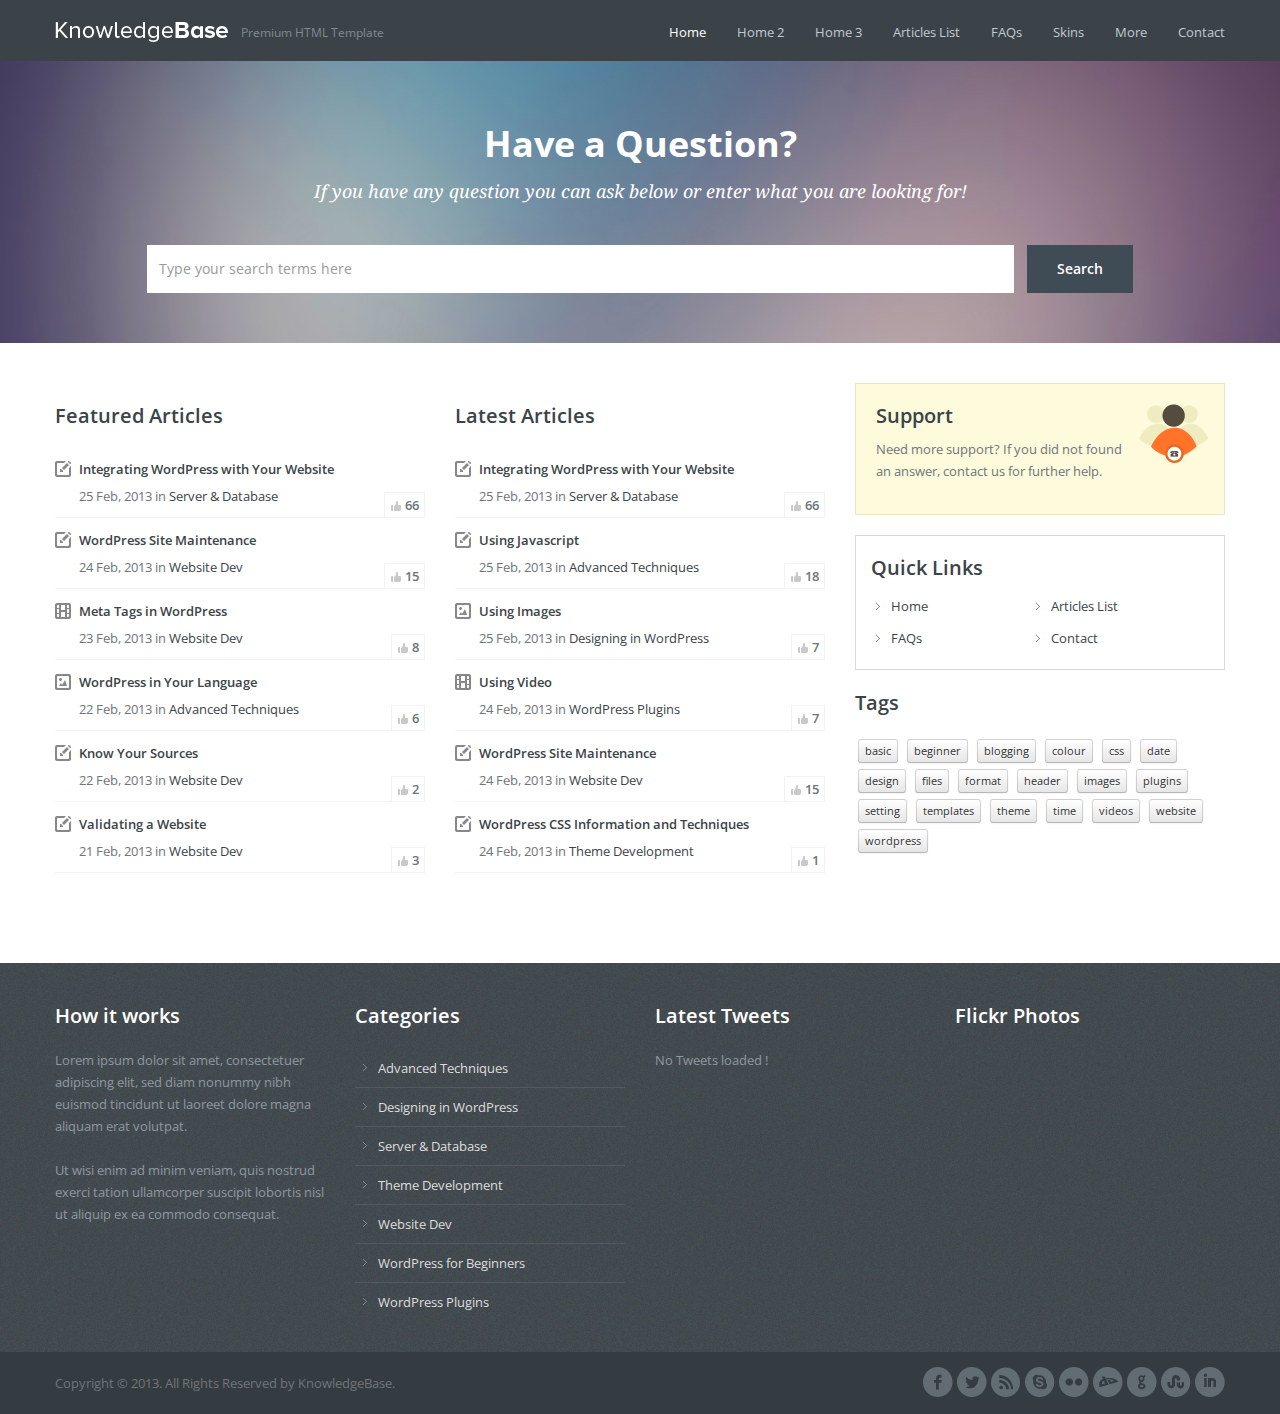
<file: knowledgebase-html/index.html>
﻿<!doctype html>
        <!--[if lt IE 7]> <html class="lt-ie9 lt-ie8 lt-ie7" lang="en-US"> <![endif]-->
        <!--[if IE 7]>    <html class="lt-ie9 lt-ie8" lang="en-US"> <![endif]-->
        <!--[if IE 8]>    <html class="lt-ie9" lang="en-US"> <![endif]-->
        <!--[if gt IE 8]><!--> <html lang="en-US"> <!--<![endif]-->
        <head>
                <!-- META TAGS -->
                <meta charset="UTF-8">
                <meta name="viewport" content="width=device-width, initial-scale=1.0">

                <title>Knowledge Base Template</title>

                <link rel="shortcut icon" href="images\favicon.png">


                <!-- Google Web Fonts-->
                <link href='http://fonts.googleapis.com/css?family=Open+Sans:300italic,400italic,600italic,700italic,800italic,400,300,600,700,800' rel='stylesheet' type='text/css'>
                <link href='http://fonts.googleapis.com/css?family=Montserrat:400,700' rel='stylesheet' type='text/css'>
                <link href='http://fonts.googleapis.com/css?family=Droid+Serif:400,700,400italic,700italic' rel='stylesheet' type='text/css'>

                <!-- Style Sheet-->
                <link rel="stylesheet" href="style.css">
                <link rel='stylesheet' id='bootstrap-css-css' href='css\bootstrap.css?ver=1.0' type='text/css' media='all'>
                <link rel='stylesheet' id='responsive-css-css' href='css\responsive.css?ver=1.0' type='text/css' media='all'>
                <link rel='stylesheet' id='pretty-photo-css-css' href='js\prettyphoto\prettyPhoto.css?ver=3.1.4' type='text/css' media='all'>
                <link rel='stylesheet' id='main-css-css' href='css\main.css?ver=1.0' type='text/css' media='all'>

                <!-- HTML5 shim, for IE6-8 support of HTML5 elements -->
                <!--[if lt IE 9]>
                <script src="js/html5.js"></script>
                <![endif]-->

        </head>

        <body>

                <!-- Start of Header -->
                <div class="header-wrapper">
                        <header>
                                <div class="container">


                                        <div class="logo-container">
                                                <!-- Website Logo -->
                                                <a href="index-1.html" title="Knowledge Base Theme">
                                                        <img src="images\logo.png" alt="Knowledge Base Theme">
                                                </a>
                                                <span class="tag-line">Premium HTML Template</span>
                                        </div>


                                        <!-- Start of Main Navigation -->
                                        <nav class="main-nav">
                                                <div class="menu-top-menu-container">
                                                        <ul id="menu-top-menu" class="clearfix">
                                                                <li class="current-menu-item"><a href="index-1.html">Home</a></li>
                                                                <li><a href="home-categories-description.html">Home 2</a></li>
                                                                <li><a href="home-categories-articles.html">Home 3</a></li>
                                                                <li><a href="articles-list.html">Articles List</a></li>
                                                                <li><a href="faq.html">FAQs</a></li>
                                                                <li><a href="#">Skins</a>
                                                                        <ul class="sub-menu">
                                                                                <li><a href="blue-skin.html">Blue Skin</a></li>
                                                                                <li><a href="green-skin.html">Green Skin</a></li>
                                                                                <li><a href="red-skin.html">Red Skin</a></li>
                                                                                <li><a href="index-1.html">Default Skin</a></li>
                                                                        </ul>
                                                                </li>
                                                                <li><a href="#">More</a>
                                                                        <ul class="sub-menu">
                                                                                <li><a href="full-width.html">Full Width</a></li>
                                                                                <li><a href="elements.html">Elements</a></li>
                                                                                <li><a href="page.html">Sample Page</a></li>
                                                                        </ul>
                                                                </li>
                                                                <li><a href="contact.html">Contact</a></li>
                                                        </ul>
                                                </div>
                                        </nav>
                                        <!-- End of Main Navigation -->

                                </div>
                        </header>
                </div>
                <!-- End of Header -->

                <!-- Start of Search Wrapper -->
                <div class="search-area-wrapper">
                        <div class="search-area container">
                                <h3 class="search-header">Have a Question?</h3>
                                <p class="search-tag-line">If you have any question you can ask below or enter what you are looking for!</p>

                                <form id="search-form" class="search-form clearfix" method="get" action="#" autocomplete="off">
                                        <input class="search-term required" type="text" id="s" name="s" placeholder="Type your search terms here" title="* Please enter a search term!">
                                        <input class="search-btn" type="submit" value="Search">
                                        <div id="search-error-container"></div>
                                </form>
                        </div>
                </div>
                <!-- End of Search Wrapper -->

                <!-- Start of Page Container -->
                <div class="page-container">
                        <div class="container">
                                <div class="row">

                                        <!-- start of page content -->
                                        <div class="span8 page-content">

                                                <!-- Basic Home Page Template -->
                                                <div class="row separator">
                                                        <section class="span4 articles-list">
                                                                <h3>Featured Articles</h3>
                                                                <ul class="articles">
                                                                        <li class="article-entry standard">
                                                                                <h4><a href="single.html">Integrating WordPress with Your Website</a></h4>
                                                                                <span class="article-meta">25 Feb, 2013 in <a href="#" title="View all posts in Server &amp; Database">Server &amp; Database</a></span>
                                                                                <span class="like-count">66</span>
                                                                        </li>
                                                                        <li class="article-entry standard">
                                                                                <h4><a href="single.html">WordPress Site Maintenance</a></h4>
                                                                                <span class="article-meta">24 Feb, 2013 in <a href="#" title="View all posts in Website Dev">Website Dev</a></span>
                                                                                <span class="like-count">15</span>
                                                                        </li>
                                                                        <li class="article-entry video">
                                                                                <h4><a href="single.html">Meta Tags in WordPress</a></h4>
                                                                                <span class="article-meta">23 Feb, 2013 in <a href="#" title="View all posts in Website Dev">Website Dev</a></span>
                                                                                <span class="like-count">8</span>
                                                                        </li>
                                                                        <li class="article-entry image">
                                                                                <h4><a href="single.html">WordPress in Your Language</a></h4>
                                                                                <span class="article-meta">22 Feb, 2013 in <a href="#" title="View all posts in Advanced Techniques">Advanced Techniques</a></span>
                                                                                <span class="like-count">6</span>
                                                                        </li>
                                                                        <li class="article-entry standard">
                                                                                <h4><a href="single.html">Know Your Sources</a></h4>
                                                                                <span class="article-meta">22 Feb, 2013 in <a href="#" title="View all posts in Website Dev">Website Dev</a></span>
                                                                                <span class="like-count">2</span>
                                                                        </li>
                                                                        <li class="article-entry standard">
                                                                                <h4><a href="single.html">Validating a Website</a></h4>
                                                                                <span class="article-meta">21 Feb, 2013 in <a href="#" title="View all posts in Website Dev">Website Dev</a></span>
                                                                                <span class="like-count">3</span>
                                                                        </li>
                                                                </ul>
                                                        </section>


                                                        <section class="span4 articles-list">
                                                                <h3>Latest Articles</h3>
                                                                <ul class="articles">
                                                                        <li class="article-entry standard">
                                                                                <h4><a href="single.html">Integrating WordPress with Your Website</a></h4>
                                                                                <span class="article-meta">25 Feb, 2013 in <a href="#" title="View all posts in Server &amp; Database">Server &amp; Database</a></span>
                                                                                <span class="like-count">66</span>
                                                                        </li>
                                                                        <li class="article-entry standard">
                                                                                <h4><a href="single.html">Using Javascript</a></h4>
                                                                                <span class="article-meta">25 Feb, 2013 in <a href="#" title="View all posts in Advanced Techniques">Advanced Techniques</a></span>
                                                                                <span class="like-count">18</span>
                                                                        </li>
                                                                        <li class="article-entry image">
                                                                                <h4><a href="single.html">Using Images</a></h4>
                                                                                <span class="article-meta">25 Feb, 2013 in <a href="#" title="View all posts in Designing in WordPress">Designing in WordPress</a></span>
                                                                                <span class="like-count">7</span>
                                                                        </li>
                                                                        <li class="article-entry video">
                                                                                <h4><a href="single.html">Using Video</a></h4>
                                                                                <span class="article-meta">24 Feb, 2013 in <a href="#" title="View all posts in WordPress Plugins">WordPress Plugins</a></span>
                                                                                <span class="like-count">7</span>
                                                                        </li>
                                                                        <li class="article-entry standard">
                                                                                <h4><a href="single.html">WordPress Site Maintenance</a></h4>
                                                                                <span class="article-meta">24 Feb, 2013 in <a href="#" title="View all posts in Website Dev">Website Dev</a></span>
                                                                                <span class="like-count">15</span>
                                                                        </li>
                                                                        <li class="article-entry standard">
                                                                                <h4><a href="single.html">WordPress CSS Information and Techniques</a></h4>
                                                                                <span class="article-meta">24 Feb, 2013 in <a href="#" title="View all posts in Theme Development">Theme Development</a></span>
                                                                                <span class="like-count">1</span>
                                                                        </li>
                                                                </ul>
                                                        </section>
                                                </div>
                                        </div>
                                        <!-- end of page content -->


                                        <!-- start of sidebar -->
                                        <aside class="span4 page-sidebar">

                                                <section class="widget">
                                                        <div class="support-widget">
                                                                <h3 class="title">Support</h3>
                                                                <p class="intro">Need more support? If you did not found an answer, contact us for further help.</p>
                                                        </div>
                                                </section>

                                                <section class="widget">
                                                        <div class="quick-links-widget">
                                                                <h3 class="title">Quick Links</h3>
                                                                <ul id="menu-quick-links" class="menu clearfix">
                                                                        <li><a href="index-1.html">Home</a></li>
                                                                        <li><a href="articles-list.html">Articles List</a></li>
                                                                        <li><a href="faq.html">FAQs</a></li>
                                                                        <li><a href="contact.html">Contact</a></li>
                                                                </ul>
                                                        </div>
                                                </section>

                                                <section class="widget">
                                                        <h3 class="title">Tags</h3>
                                                        <div class="tagcloud">
                                                                <a href="#" class="btn btn-mini">basic</a>
                                                                <a href="#" class="btn btn-mini">beginner</a>
                                                                <a href="#" class="btn btn-mini">blogging</a>
                                                                <a href="#" class="btn btn-mini">colour</a>
                                                                <a href="#" class="btn btn-mini">css</a>
                                                                <a href="#" class="btn btn-mini">date</a>
                                                                <a href="#" class="btn btn-mini">design</a>
                                                                <a href="#" class="btn btn-mini">files</a>
                                                                <a href="#" class="btn btn-mini">format</a>
                                                                <a href="#" class="btn btn-mini">header</a>
                                                                <a href="#" class="btn btn-mini">images</a>
                                                                <a href="#" class="btn btn-mini">plugins</a>
                                                                <a href="#" class="btn btn-mini">setting</a>
                                                                <a href="#" class="btn btn-mini">templates</a>
                                                                <a href="#" class="btn btn-mini">theme</a>
                                                                <a href="#" class="btn btn-mini">time</a>
                                                                <a href="#" class="btn btn-mini">videos</a>
                                                                <a href="#" class="btn btn-mini">website</a>
                                                                <a href="#" class="btn btn-mini">wordpress</a>
                                                        </div>
                                                </section>

                                        </aside>
                                        <!-- end of sidebar -->
                                </div>
                        </div>
                </div>
                <!-- End of Page Container -->

                <!-- Start of Footer -->
                <footer id="footer-wrapper">
                        <div id="footer" class="container">
                                <div class="row">

                                        <div class="span3">
                                                <section class="widget">
                                                        <h3 class="title">How it works</h3>
                                                        <div class="textwidget">
                                                                <p>Lorem ipsum dolor sit amet, consectetuer adipiscing elit, sed diam nonummy nibh euismod tincidunt ut laoreet dolore magna aliquam erat volutpat. </p>
                                                                <p>Ut wisi enim ad minim veniam, quis nostrud exerci tation ullamcorper suscipit lobortis nisl ut aliquip ex ea commodo consequat. </p>
                                                        </div>
                                                </section>
                                        </div>

                                        <div class="span3">
                                                <section class="widget"><h3 class="title">Categories</h3>
                                                        <ul>
                                                                <li><a href="#" title="Lorem ipsum dolor sit amet,">Advanced Techniques</a> </li>
                                                                <li><a href="#" title="Lorem ipsum dolor sit amet,">Designing in WordPress</a></li>
                                                                <li><a href="#" title="Lorem ipsum dolor sit amet,">Server &amp; Database</a></li>
                                                                <li><a href="#" title="Lorem ipsum dolor sit amet, ">Theme Development</a></li>
                                                                <li><a href="#" title="Lorem ipsum dolor sit amet,">Website Dev</a></li>
                                                                <li><a href="#" title="Lorem ipsum dolor sit amet,">WordPress for Beginners</a></li>
                                                                <li><a href="#" title="Lorem ipsum dolor sit amet, ">WordPress Plugins</a></li>
                                                        </ul>
                                                </section>
                                        </div>

                                        <div class="span3">
                                                <section class="widget">
                                                        <h3 class="title">Latest Tweets</h3>
                                                        <div id="twitter_update_list">
                                                                <ul>
                                                                        <li>No Tweets loaded !</li>
                                                                </ul>
                                                        </div>
                                                        <script src="http://twitterjs.googlecode.com/svn/trunk/src/twitter.min.js" type="text/javascript"></script>
                                                        <script type="text/javascript">
                                                                getTwitters("twitter_update_list", {
                                                                        id: "960development",
                                                                        count: 3,
                                                                        enableLinks: true,
                                                                        ignoreReplies: true,
                                                                        clearContents: true,
                                                                        template: "%text% <span>%time%</span>"
                                                                });
                                                        </script>
                                                </section>
                                        </div>

                                        <div class="span3">
                                                <section class="widget">
                                                        <h3 class="title">Flickr Photos</h3>
                                                        <div class="flickr-photos" id="basicuse">
                                                        </div>
                                                </section>
                                        </div>

                                </div>
                        </div>
                        <!-- end of #footer -->

                        <!-- Footer Bottom -->
                        <div id="footer-bottom-wrapper">
                                <div id="footer-bottom" class="container">
                                        <div class="row">
                                                <div class="span6">
                                                        <p class="copyright">
                                                                Copyright © 2013. All Rights Reserved by KnowledgeBase.
                                                        </p>
                                                </div>
                                                <div class="span6">
                                                        <!-- Social Navigation -->
                                                        <ul class="social-nav clearfix">
                                                                <li class="linkedin"><a target="_blank" href="#"></a></li>
                                                                <li class="stumble"><a target="_blank" href="#"></a></li>
                                                                <li class="google"><a target="_blank" href="#"></a></li>
                                                                <li class="deviantart"><a target="_blank" href="#"></a></li>
                                                                <li class="flickr"><a target="_blank" href="#"></a></li>
                                                                <li class="skype"><a target="_blank" href="skype:#?call"></a></li>
                                                                <li class="rss"><a target="_blank" href="#"></a></li>
                                                                <li class="twitter"><a target="_blank" href="#"></a></li>
                                                                <li class="facebook"><a target="_blank" href="#"></a></li>
                                                        </ul>
                                                </div>
                                        </div>
                                </div>
                        </div>
                        <!-- End of Footer Bottom -->

                </footer>
                <!-- End of Footer -->

                <a href="#top" id="scroll-top"></a>

                <!-- script -->
                <script type='text/javascript' src='js\jquery-1.8.3.min.js'></script>
                <script type='text/javascript' src='js\jquery.easing.1.3.js'></script>
                <script type='text/javascript' src='js\prettyphoto\jquery.prettyPhoto.js'></script>
                <script type='text/javascript' src='js\jflickrfeed.js'></script>
				<script type='text/javascript' src='js\jquery.liveSearch.js'></script>
                <script type='text/javascript' src='js\jquery.form.js'></script>
                <script type='text/javascript' src='js\jquery.validate.min.js'></script>
                <script type='text/javascript' src="js\jquery-twitterFetcher.js"></script>
                <script type='text/javascript' src='js\custom.js'></script>

        </body>
</html>
</file>
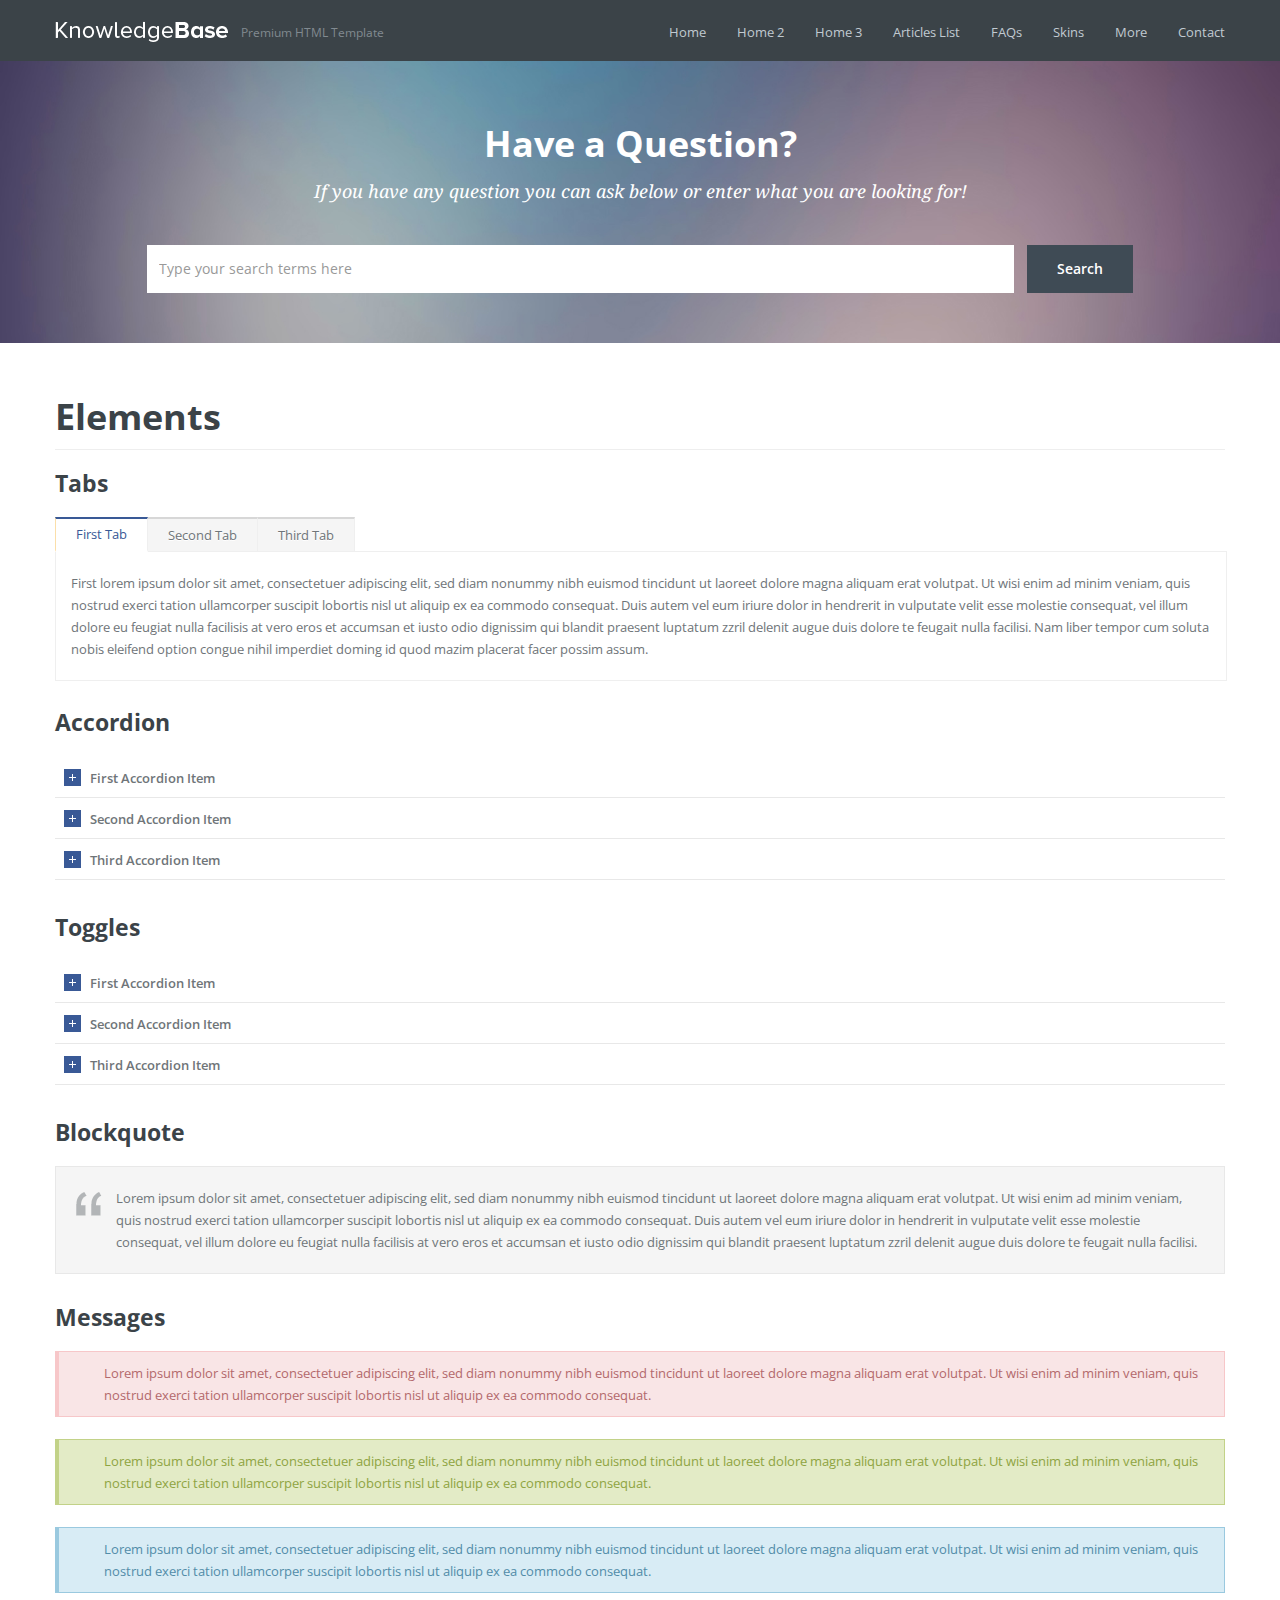
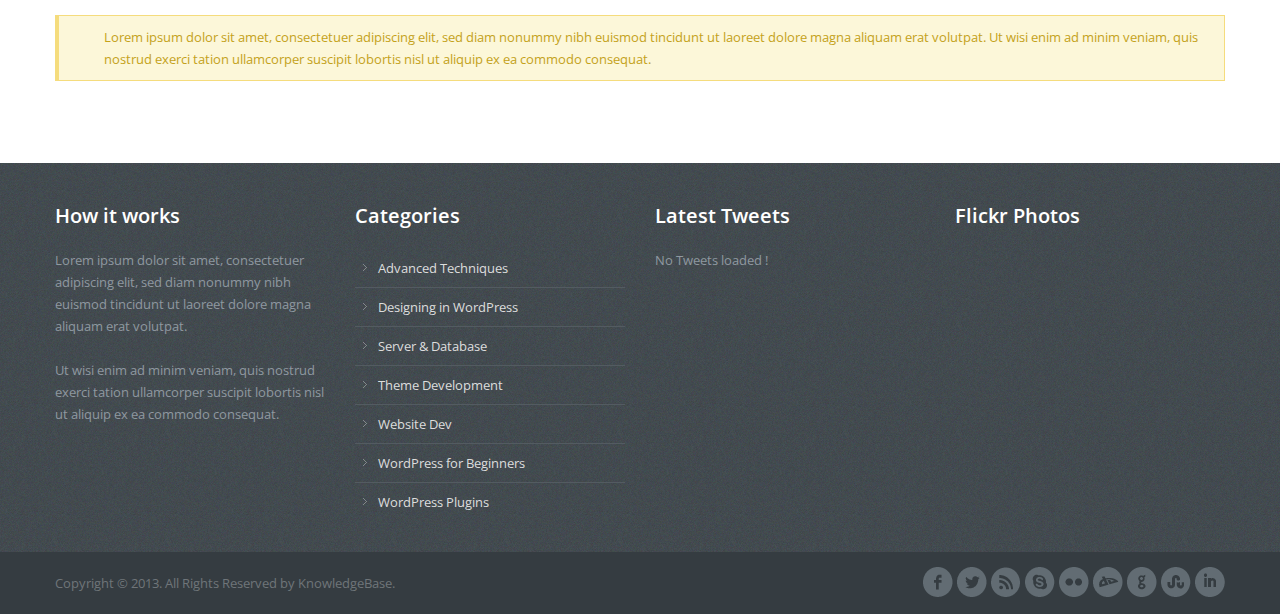
<file: knowledgebase-html/elements.html>
﻿<!doctype html>
        <!--[if lt IE 7]> <html class="lt-ie9 lt-ie8 lt-ie7" lang="en-US"> <![endif]-->
        <!--[if IE 7]>    <html class="lt-ie9 lt-ie8" lang="en-US"> <![endif]-->
        <!--[if IE 8]>    <html class="lt-ie9" lang="en-US"> <![endif]-->
        <!--[if gt IE 8]><!--> <html lang="en-US"> <!--<![endif]-->
        <head>
                <!-- META TAGS -->
                <meta charset="UTF-8">
                <meta name="viewport" content="width=device-width, initial-scale=1.0">

                <title>Knowledge Base Template</title>

                <link rel="shortcut icon" href="images\favicon.png">


                <!-- Google Web Fonts-->
                <link href='http://fonts.googleapis.com/css?family=Open+Sans:300italic,400italic,600italic,700italic,800italic,400,300,600,700,800' rel='stylesheet' type='text/css'>
                <link href='http://fonts.googleapis.com/css?family=Montserrat:400,700' rel='stylesheet' type='text/css'>
                <link href='http://fonts.googleapis.com/css?family=Droid+Serif:400,700,400italic,700italic' rel='stylesheet' type='text/css'>

                <!-- Style Sheet-->
                <link rel="stylesheet" href="style.css">
                <link rel='stylesheet' id='bootstrap-css-css' href='css\bootstrap.css?ver=1.0' type='text/css' media='all'>
                <link rel='stylesheet' id='responsive-css-css' href='css\responsive.css?ver=1.0' type='text/css' media='all'>
                <link rel='stylesheet' id='pretty-photo-css-css' href='js\prettyphoto\prettyPhoto.css?ver=3.1.4' type='text/css' media='all'>
                <link rel='stylesheet' id='main-css-css' href='css\main.css?ver=1.0' type='text/css' media='all'>


                <!-- HTML5 shim, for IE6-8 support of HTML5 elements -->
                <!--[if lt IE 9]>
                <script src="js/html5.js"></script>
                <![endif]-->

        </head>

        <body>

                <!-- Start of Header -->
                <div class="header-wrapper">
                        <header>
                                <div class="container">


                                        <div class="logo-container">
                                                <!-- Website Logo -->
                                                <a href="index-1.html" title="Knowledge Base Theme">
                                                        <img src="images\logo.png" alt="Knowledge Base Theme">
                                                </a>
                                                <span class="tag-line">Premium HTML Template</span>
                                        </div>


                                        <!-- Start of Main Navigation -->
                                        <nav class="main-nav">
                                                <div class="menu-top-menu-container">
                                                        <ul id="menu-top-menu" class="clearfix">
                                                                <li><a href="index-1.html">Home</a></li>
                                                                <li><a href="home-categories-description.html">Home 2</a></li>
                                                                <li><a href="home-categories-articles.html">Home 3</a></li>
                                                                <li><a href="articles-list.html">Articles List</a></li>
                                                                <li><a href="faq.html">FAQs</a></li>
                                                                <li><a href="#">Skins</a>
                                                                        <ul class="sub-menu">
                                                                                <li><a href="blue-skin.html">Blue Skin</a></li>
                                                                                <li><a href="green-skin.html">Green Skin</a></li>
                                                                                <li><a href="red-skin.html">Red Skin</a></li>
                                                                                <li><a href="index-1.html">Default Skin</a></li>
                                                                        </ul>
                                                                </li>
                                                                <li><a href="#">More</a>
                                                                        <ul class="sub-menu">
                                                                                <li><a href="full-width.html">Full Width</a></li>
                                                                                <li class="current-menu-item"><a href="elements.html">Elements</a></li>
                                                                                <li><a href="page.html">Sample Page</a></li>
                                                                        </ul>
                                                                </li>
                                                                <li><a href="contact.html">Contact</a></li>
                                                        </ul>
                                                </div>
                                        </nav>
                                        <!-- End of Main Navigation -->

                                </div>
                        </header>
                </div>
                <!-- End of Header -->

                <!-- Start of Search Wrapper -->
                <div class="search-area-wrapper">
                        <div class="search-area container">
                                <h3 class="search-header">Have a Question?</h3>
                                <p class="search-tag-line">If you have any question you can ask below or enter what you are looking for!</p>

                                <form id="search-form" class="search-form clearfix" method="get" action="#" autocomplete="off">
                                        <input class="search-term required" type="text" id="s" name="s" placeholder="Type your search terms here" title="* Please enter a search term!">
                                        <input class="search-btn" type="submit" value="Search">
                                        <div id="search-error-container"></div>
                                </form>
                        </div>
                </div>
                <!-- End of Search Wrapper -->

                <!-- Start of Page Container -->
                <div class="page-container">
                        <div class="container">
                                <div class="row">

                                        <!-- start of page content -->
                                        <div class="span12 page-content">

                                                <article class="type-page hentry clearfix">

                                                        <h1 class="post-title"><a href="#">Elements</a></h1>

                                                        <hr>

                                                        <h3>Tabs</h3>

                                                        <ul class="tabs-nav">
                                                                <li class="active" style=""><a href="#">First Tab</a></li>
                                                                <li><a href="#">Second Tab</a></li>
                                                                <li><a href="#">Third Tab</a></li>
                                                        </ul>

                                                        <div class="tabs-container">
                                                                <div class="tab-content">First lorem ipsum dolor sit amet, consectetuer adipiscing elit, sed diam nonummy nibh euismod tincidunt ut laoreet dolore magna aliquam erat volutpat. Ut wisi enim ad minim veniam, quis nostrud exerci tation ullamcorper suscipit lobortis nisl ut aliquip ex ea commodo consequat. Duis autem vel eum iriure dolor in hendrerit in vulputate velit esse molestie consequat, vel illum dolore eu feugiat nulla facilisis at vero eros et accumsan et iusto odio dignissim qui blandit praesent luptatum zzril delenit augue duis dolore te feugait nulla facilisi. Nam liber tempor cum soluta nobis eleifend option congue nihil imperdiet doming id quod mazim placerat facer possim assum.</div>
                                                                <div class="tab-content">Second lorem ipsum dolor sit amet, consectetuer adipiscing elit, sed diam nonummy nibh euismod tincidunt ut laoreet dolore magna aliquam erat volutpat. Ut wisi enim ad minim veniam, quis nostrud exerci tation ullamcorper suscipit lobortis nisl ut aliquip ex ea commodo consequat. Duis autem vel eum iriure dolor in hendrerit in vulputate velit esse molestie consequat, vel illum dolore eu feugiat nulla facilisis at vero eros et accumsan et iusto odio dignissim qui blandit praesent luptatum zzril delenit augue duis dolore te feugait nulla facilisi. Nam liber tempor cum soluta nobis eleifend option congue nihil imperdiet doming id quod mazim placerat facer possim assum.</div>
                                                                <div class="tab-content">Third lorem ipsum dolor sit amet, consectetuer adipiscing elit, sed diam nonummy nibh euismod tincidunt ut laoreet dolore magna aliquam erat volutpat. Ut wisi enim ad minim veniam, quis nostrud exerci tation ullamcorper suscipit lobortis nisl ut aliquip ex ea commodo consequat. Duis autem vel eum iriure dolor in hendrerit in vulputate velit esse molestie consequat, vel illum dolore eu feugiat nulla facilisis at vero eros et accumsan et iusto odio dignissim qui blandit praesent luptatum zzril delenit augue duis dolore te feugait nulla facilisi. Nam liber tempor cum soluta nobis eleifend option congue nihil imperdiet doming id quod mazim placerat facer possim assum.</div>
                                                        </div>

                                                        <h3>Accordion</h3>
                                                        <dl class="accordion clearfix">
                                                                <dt><span></span>First Accordion Item</dt>
                                                                <dd>Although starting a prototype on a is sometimes easi problem-solve. When you need to ideate website prototype on a is sometimes easier, it’s not the best When you or to storyboard context Although starting a prototype on a is sometimes easi problem- solve. When you need to ideate website …</dd>

                                                                <dt><span></span>Second Accordion Item</dt>
                                                                <dd>Although starting a prototype on a is sometimes easi problem-solve. When you need to ideate website prototype on a is sometimes easier, it’s not the best When you or to storyboard context Although starting a prototype on a is sometimes easi problem- solve. When you need to ideate website …</dd>

                                                                <dt><span></span>Third Accordion Item</dt>
                                                                <dd>Although starting a prototype on a is sometimes easi problem-solve. When you need to ideate website prototype on a is sometimes easier, it’s not the best When you or to storyboard context Although starting a prototype on a is sometimes easi problem- solve. When you need to ideate website …</dd>
                                                        </dl>

                                                        <h3>Toggles</h3>
                                                        <dl class="toggle clearfix">
                                                                <dt><span></span>First Accordion Item</dt>
                                                                <dd>Although starting a prototype on a is sometimes easi problem-solve. When you need to ideate website prototype on a is sometimes easier, it’s not the best When you or to storyboard context Although starting a prototype on a is sometimes easi problem- solve. When you need to ideate website …</dd>

                                                                <dt><span></span>Second Accordion Item</dt>
                                                                <dd>Although starting a prototype on a is sometimes easi problem-solve. When you need to ideate website prototype on a is sometimes easier, it’s not the best When you or to storyboard context Although starting a prototype on a is sometimes easi problem- solve. When you need to ideate website …</dd>

                                                                <dt><span></span>Third Accordion Item</dt>
                                                                <dd>Although starting a prototype on a is sometimes easi problem-solve. When you need to ideate website prototype on a is sometimes easier, it’s not the best When you or to storyboard context Although starting a prototype on a is sometimes easi problem- solve. When you need to ideate website …</dd>
                                                        </dl>

                                                        <h3>Blockquote</h3>
                                                        <blockquote>
                                                                <p>Lorem ipsum dolor sit amet, consectetuer adipiscing elit, sed diam nonummy nibh euismod tincidunt ut laoreet dolore magna aliquam erat volutpat. Ut wisi enim ad minim veniam, quis nostrud exerci tation ullamcorper suscipit lobortis nisl ut aliquip ex ea commodo consequat. Duis autem vel eum iriure dolor in hendrerit in vulputate velit esse molestie consequat, vel illum dolore eu feugiat nulla facilisis at vero eros et accumsan et iusto odio dignissim qui blandit praesent luptatum zzril delenit augue duis dolore te feugait nulla facilisi.</p>
                                                        </blockquote>

                                                        <h3>Messages</h3>

                                                        <p class="error">Lorem ipsum dolor sit amet, consectetuer adipiscing elit, sed diam nonummy nibh euismod tincidunt ut laoreet dolore magna aliquam erat volutpat. Ut wisi enim ad minim veniam, quis nostrud exerci tation ullamcorper suscipit lobortis nisl ut aliquip ex ea commodo consequat.</p>

                                                        <p class="success">Lorem ipsum dolor sit amet, consectetuer adipiscing elit, sed diam nonummy nibh euismod tincidunt ut laoreet dolore magna aliquam erat volutpat. Ut wisi enim ad minim veniam, quis nostrud exerci tation ullamcorper suscipit lobortis nisl ut aliquip ex ea commodo consequat.</p>

                                                        <p class="info">Lorem ipsum dolor sit amet, consectetuer adipiscing elit, sed diam nonummy nibh euismod tincidunt ut laoreet dolore magna aliquam erat volutpat. Ut wisi enim ad minim veniam, quis nostrud exerci tation ullamcorper suscipit lobortis nisl ut aliquip ex ea commodo consequat.</p>

                                                        <p class="notice">Lorem ipsum dolor sit amet, consectetuer adipiscing elit, sed diam nonummy nibh euismod tincidunt ut laoreet dolore magna aliquam erat volutpat. Ut wisi enim ad minim veniam, quis nostrud exerci tation ullamcorper suscipit lobortis nisl ut aliquip ex ea commodo consequat.</p>


                                                </article>
                                        </div>
                                        <!-- end of page content -->

                                </div>
                        </div>
                </div>
                <!-- End of Page Container -->

                <!-- Start of Footer -->
                <footer id="footer-wrapper">
                        <div id="footer" class="container">
                                <div class="row">

                                        <div class="span3">
                                                <section class="widget">
                                                        <h3 class="title">How it works</h3>
                                                        <div class="textwidget">
                                                                <p>Lorem ipsum dolor sit amet, consectetuer adipiscing elit, sed diam nonummy nibh euismod tincidunt ut laoreet dolore magna aliquam erat volutpat. </p>
                                                                <p>Ut wisi enim ad minim veniam, quis nostrud exerci tation ullamcorper suscipit lobortis nisl ut aliquip ex ea commodo consequat. </p>
                                                        </div>
                                                </section>
                                        </div>

                                        <div class="span3">
                                                <section class="widget"><h3 class="title">Categories</h3>
                                                        <ul>
                                                                <li><a href="#" title="Lorem ipsum dolor sit amet,">Advanced Techniques</a> </li>
                                                                <li><a href="#" title="Lorem ipsum dolor sit amet,">Designing in WordPress</a></li>
                                                                <li><a href="#" title="Lorem ipsum dolor sit amet,">Server &amp; Database</a></li>
                                                                <li><a href="#" title="Lorem ipsum dolor sit amet, ">Theme Development</a></li>
                                                                <li><a href="#" title="Lorem ipsum dolor sit amet,">Website Dev</a></li>
                                                                <li><a href="#" title="Lorem ipsum dolor sit amet,">WordPress for Beginners</a></li>
                                                                <li><a href="#" title="Lorem ipsum dolor sit amet, ">WordPress Plugins</a></li>
                                                        </ul>
                                                </section>
                                        </div>

                                        <div class="span3">
                                                <section class="widget">
                                                        <h3 class="title">Latest Tweets</h3>
                                                        <div id="twitter_update_list">
                                                                <ul>
                                                                        <li>No Tweets loaded !</li>
                                                                </ul>
                                                        </div>
                                                        <script src="http://twitterjs.googlecode.com/svn/trunk/src/twitter.min.js" type="text/javascript"></script>
                                                        <script type="text/javascript">
                                                                getTwitters("twitter_update_list", {
                                                                        id: "960development",
                                                                        count: 3,
                                                                        enableLinks: true,
                                                                        ignoreReplies: true,
                                                                        clearContents: true,
                                                                        template: "%text% <span>%time%</span>"
                                                                });
                                                        </script>
                                                </section>
                                        </div>

                                        <div class="span3">
                                                <section class="widget">
                                                        <h3 class="title">Flickr Photos</h3>
                                                        <div class="flickr-photos" id="basicuse">
                                                        </div>
                                                </section>
                                        </div>

                                </div>
                        </div>
                        <!-- end of #footer -->

                        <!-- Footer Bottom -->
                        <div id="footer-bottom-wrapper">
                                <div id="footer-bottom" class="container">
                                        <div class="row">
                                                <div class="span6">
                                                        <p class="copyright">
                                                                Copyright © 2013. All Rights Reserved by KnowledgeBase.
                                                        </p>
                                                </div>
                                                <div class="span6">
                                                        <!-- Social Navigation -->
                                                        <ul class="social-nav clearfix">
                                                                <li class="linkedin"><a target="_blank" href="#"></a></li>
                                                                <li class="stumble"><a target="_blank" href="#"></a></li>
                                                                <li class="google"><a target="_blank" href="#"></a></li>
                                                                <li class="deviantart"><a target="_blank" href="#"></a></li>
                                                                <li class="flickr"><a target="_blank" href="#"></a></li>
                                                                <li class="skype"><a target="_blank" href="skype:#?call"></a></li>
                                                                <li class="rss"><a target="_blank" href="#"></a></li>
                                                                <li class="twitter"><a target="_blank" href="#"></a></li>
                                                                <li class="facebook"><a target="_blank" href="#"></a></li>
                                                        </ul>
                                                </div>
                                        </div>
                                </div>
                        </div>
                        <!-- End of Footer Bottom -->

                </footer>
                <!-- End of Footer -->

                <a href="#top" id="scroll-top"></a>

                <!-- script -->
                <script type='text/javascript' src='js\jquery-1.8.3.min.js'></script>
                <script type='text/javascript' src='js\jquery.easing.1.3.js'></script>
                <script type='text/javascript' src='js\prettyphoto\jquery.prettyPhoto.js'></script>
                <script type='text/javascript' src='js\jflickrfeed.js'></script>
                <script type='text/javascript' src='js\jquery.liveSearch.js'></script>
                <script type='text/javascript' src='js\jquery.form.js'></script>
                <script type='text/javascript' src='js\jquery.validate.min.js'></script>
                <script type='text/javascript' src="js\jquery-twitterFetcher.js"></script>
                <script type='text/javascript' src='js\custom.js'></script>

        </body>
</html>
</file>
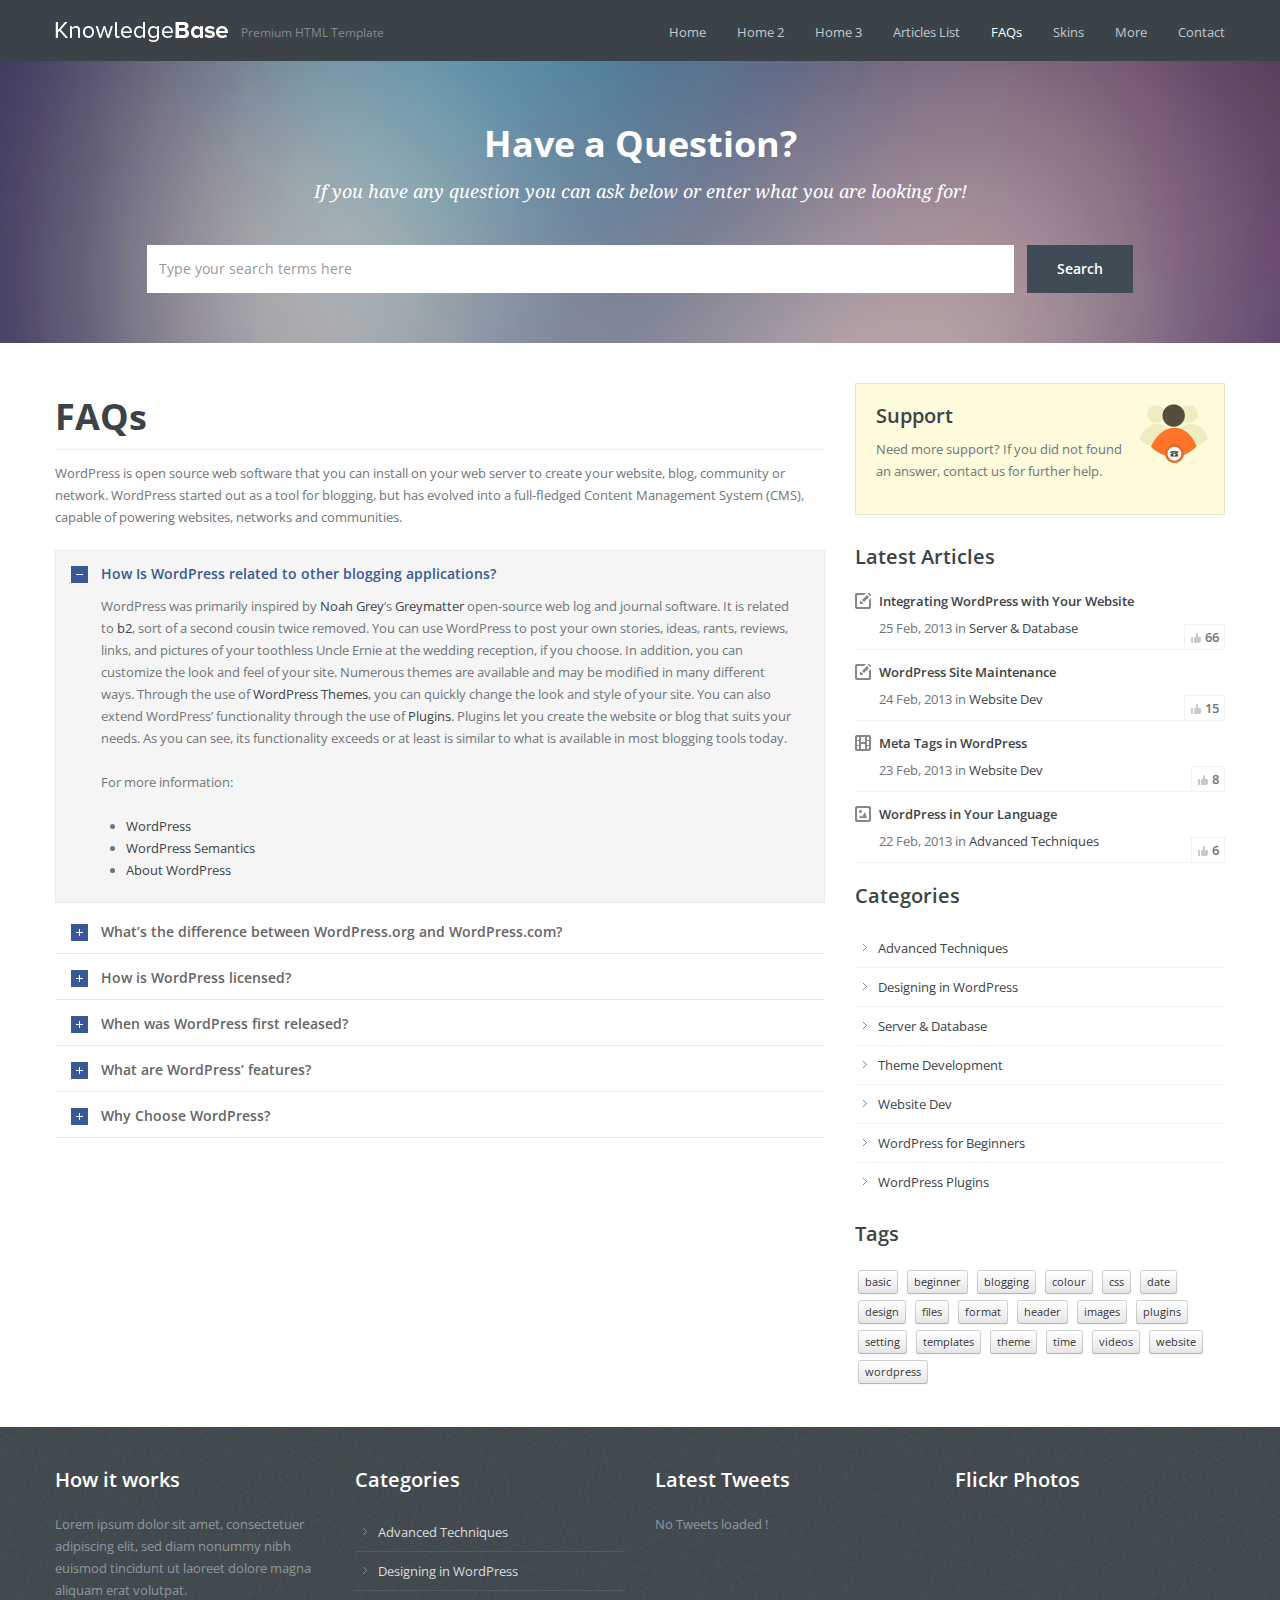
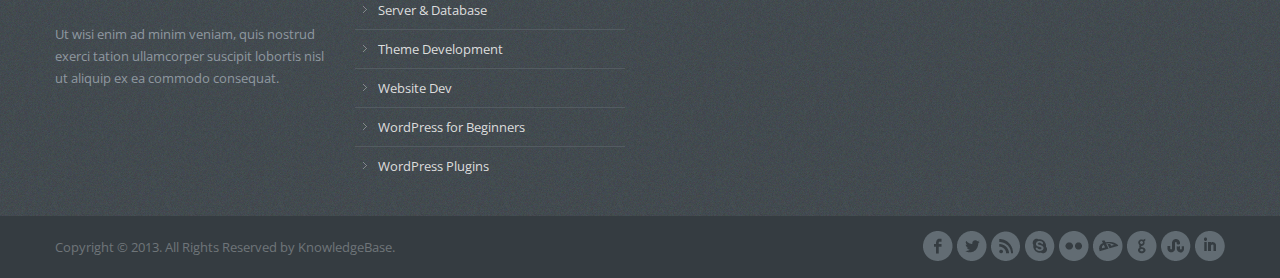
<file: knowledgebase-html/faq.html>
﻿<!doctype html>
        <!--[if lt IE 7]> <html class="lt-ie9 lt-ie8 lt-ie7" lang="en-US"> <![endif]-->
        <!--[if IE 7]>    <html class="lt-ie9 lt-ie8" lang="en-US"> <![endif]-->
        <!--[if IE 8]>    <html class="lt-ie9" lang="en-US"> <![endif]-->
        <!--[if gt IE 8]><!--> <html lang="en-US"> <!--<![endif]-->
        <head>
                <!-- META TAGS -->
                <meta charset="UTF-8">
                <meta name="viewport" content="width=device-width, initial-scale=1.0">

                <title>Knowledge Base Template</title>

                <link rel="shortcut icon" href="images\favicon.png">


                <!-- Google Web Fonts-->
                <link href='http://fonts.googleapis.com/css?family=Open+Sans:300italic,400italic,600italic,700italic,800italic,400,300,600,700,800' rel='stylesheet' type='text/css'>
                <link href='http://fonts.googleapis.com/css?family=Montserrat:400,700' rel='stylesheet' type='text/css'>
                <link href='http://fonts.googleapis.com/css?family=Droid+Serif:400,700,400italic,700italic' rel='stylesheet' type='text/css'>

                <!-- Style Sheet-->
                <link rel="stylesheet" href="style.css">
                <link rel='stylesheet' id='bootstrap-css-css' href='css\bootstrap.css?ver=1.0' type='text/css' media='all'>
                <link rel='stylesheet' id='responsive-css-css' href='css\responsive.css?ver=1.0' type='text/css' media='all'>
                <link rel='stylesheet' id='pretty-photo-css-css' href='js\prettyphoto\prettyPhoto.css?ver=3.1.4' type='text/css' media='all'>
                <link rel='stylesheet' id='main-css-css' href='css\main.css?ver=1.0' type='text/css' media='all'>


                <!-- HTML5 shim, for IE6-8 support of HTML5 elements -->
                <!--[if lt IE 9]>
                <script src="js/html5.js"></script>
                <![endif]-->

        </head>

        <body>

                <!-- Start of Header -->
                <div class="header-wrapper">
                        <header>
                                <div class="container">


                                        <div class="logo-container">
                                                <!-- Website Logo -->
                                                <a href="index-1.html" title="Knowledge Base Theme">
                                                        <img src="images\logo.png" alt="Knowledge Base Theme">
                                                </a>
                                                <span class="tag-line">Premium HTML Template</span>
                                        </div>


                                        <!-- Start of Main Navigation -->
                                        <nav class="main-nav">
                                                <div class="menu-top-menu-container">
                                                        <ul id="menu-top-menu" class="clearfix">
                                                                <li><a href="index-1.html">Home</a></li>
                                                                <li><a href="home-categories-description.html">Home 2</a></li>
                                                                <li><a href="home-categories-articles.html">Home 3</a></li>
                                                                <li><a href="articles-list.html">Articles List</a></li>
                                                                <li class="current-menu-item"><a href="faq.html">FAQs</a></li>
                                                                <li><a href="#">Skins</a>
                                                                        <ul class="sub-menu">
                                                                                <li><a href="blue-skin.html">Blue Skin</a></li>
                                                                                <li><a href="green-skin.html">Green Skin</a></li>
                                                                                <li><a href="red-skin.html">Red Skin</a></li>
                                                                                <li><a href="index-1.html">Default Skin</a></li>
                                                                        </ul>
                                                                </li>
                                                                <li><a href="#">More</a>
                                                                        <ul class="sub-menu">
                                                                                <li><a href="full-width.html">Full Width</a></li>
                                                                                <li><a href="elements.html">Elements</a></li>
                                                                                <li><a href="page.html">Sample Page</a></li>
                                                                        </ul>
                                                                </li>
                                                                <li><a href="contact.html">Contact</a></li>
                                                        </ul>
                                                </div>
                                        </nav>
                                        <!-- End of Main Navigation -->

                                </div>
                        </header>
                </div>
                <!-- End of Header -->

                <!-- Start of Search Wrapper -->
                <div class="search-area-wrapper">
                        <div class="search-area container">
                                <h3 class="search-header">Have a Question?</h3>
                                <p class="search-tag-line">If you have any question you can ask below or enter what you are looking for!</p>

                                <form id="search-form" class="search-form clearfix" method="get" action="#" autocomplete="off">
                                        <input class="search-term required" type="text" id="s" name="s" placeholder="Type your search terms here" title="* Please enter a search term!">
                                        <input class="search-btn" type="submit" value="Search">
                                        <div id="search-error-container"></div>
                                </form>
                        </div>
                </div>
                <!-- End of Search Wrapper -->

                <!-- Start of Page Container -->
                <div class="page-container">
                        <div class="container">
                                <div class="row">

                                        <!-- start of page content -->
                                        <div class="span8 page-content">

                                                <article class=" page type-page hentry clearfix">
                                                        <h1 class="post-title"><a href="#">FAQs</a></h1>
                                                        <hr>
                                                        <p>WordPress is open source web software that you can install on your web server to create your website, blog, community or network. WordPress started out as a tool for blogging, but has evolved into a full-fledged Content Management System (CMS), capable of powering websites, networks and communities.</p>
                                                </article>

                                                <div class="faqs clearfix">

                                                        <article class="faq-item active">
                                                                <span class="faq-icon"></span>
                                                                <h3 class="faq-question">
                                                                        <a href="#">How Is WordPress related to other blogging applications?</a>
                                                                </h3>
                                                                <div class="faq-answer">
                                                                        <p>WordPress was primarily inspired by&nbsp;<a title="http://www.noahgrey.com/" href="http://www.noahgrey.com/">Noah Grey</a>‘s&nbsp;<a title="http://www.noahgrey.com/greysoft/" href="http://www.noahgrey.com/greysoft/">Greymatter</a>&nbsp;open-source web log and journal software. It is related to&nbsp;<a title="http://cafelog.com/" href="http://cafelog.com/">b2</a>, sort of a second cousin twice removed. You can use WordPress to post your own stories, ideas, rants, reviews, links, and pictures of your toothless Uncle Ernie at the wedding reception, if you choose. In addition, you can customize the look and feel of your site. Numerous themes are available and may be modified in many different ways. Through the use of&nbsp;<a title="Using Themes" href="http://codex.wordpress.org/Using_Themes">WordPress Themes</a>, you can quickly change the look and style of your site. You can also extend WordPress’ functionality through the use of&nbsp;<a title="Plugins" href="http://codex.wordpress.org/Plugins">Plugins</a>. Plugins let you create the website or blog that suits your needs. As you can see, its functionality exceeds or at least is similar to what is available in most blogging tools today.</p>
                                                                        <p>For more information:</p>
                                                                        <ul>
                                                                                <li><a title="WordPress" href="http://codex.wordpress.org/WordPress">WordPress</a></li>
                                                                                <li><a title="WordPress Semantics" href="http://codex.wordpress.org/WordPress_Semantics">WordPress Semantics</a></li>
                                                                                <li><a title="About WordPress" href="http://codex.wordpress.org/About_WordPress">About WordPress</a></li>
                                                                        </ul>
                                                                </div>
                                                        </article>

                                                        <article class="faq-item">
                                                                <span class="faq-icon"></span>
                                                                <h3 class="faq-question">
                                                                        <a href="#">What’s the difference between WordPress.org and WordPress.com?</a>
                                                                </h3>
                                                                <div class="faq-answer">
                                                                        <p>WordPress.com is a blog network run by Automattic. It uses WordPress software, but individual blogs are hosted and managed by WordPress.com. This is a free service with premium addons and upgrades.</p>
                                                                        <p>Here at WordPress.org, you can download WordPress, the web software that WordPress.com runs on. Once you’ve downloaded it, you can upload it to a web server and run your own WordPress website.</p>
                                                                        <p>There is useful information about this distinction on the&nbsp;<a title="http://en.support.wordpress.com/com-vs-org/" href="http://en.support.wordpress.com/com-vs-org/">WordPress.com website</a>.</p>
                                                                </div>
                                                        </article>

                                                        <article class="faq-item">
                                                                <span class="faq-icon"></span>
                                                                <h3 class="faq-question">
                                                                        <a href="#">How is WordPress licensed?</a>
                                                                </h3>
                                                                <div class="faq-answer" style="display: none;">
                                                                        <p>WordPress is licensed under the&nbsp;<a title="http://www.gnu.org/licenses/gpl.html" href="http://www.gnu.org/licenses/gpl.html">GNU General Public License</a>&nbsp;(GPL).</p>
                                                                        <p>The GPL is an open source license. This means you are free to modify and redistribute the source code under certain conditions. You can read more about why we chose the GPL on&nbsp;<a title="http://codex.wordpress.org/License" href="http://codex.wordpress.org/License">the License Page.</a></p>
                                                                </div>
                                                        </article>

                                                        <article class="faq-item">
                                                                <span class="faq-icon"></span>
                                                                <h3 class="faq-question">
                                                                        <a href="#"> When was WordPress first released?</a>
                                                                </h3>
                                                                <div class="faq-answer">
                                                                        <p>WordPress started out life as a fork of b2/cafelog by Matt Mullenweg and Mike Little. The first version was&nbsp;<a title="http://wordpress.org/news/2003/05/wordpress-now-available/" href="http://wordpress.org/news/2003/05/wordpress-now-available/">released in 2003</a></p>
                                                                </div>
                                                        </article>

                                                        <article class="faq-item">
                                                                <span class="faq-icon"></span>
                                                                <h3 class="faq-question">
                                                                        <a href="#">What are WordPress’ features?</a>
                                                                </h3>
                                                                <div class="faq-answer">
                                                                        <p>WordPress has an extensive list of features and, as it is constantly evolving, this list of features is constantly growing.&nbsp;<a title="http://codex.wordpress.org/WordPress_Features" href="http://codex.wordpress.org/WordPress_Features">Check out the up-to-date list of features.</a></p>
                                                                </div>
                                                        </article>

                                                        <article class="faq-item">
                                                                <span class="faq-icon"></span>
                                                                <h3 class="faq-question">
                                                                        <a href="">Why Choose WordPress?</a>
                                                                </h3>
                                                                <div class="faq-answer">
                                                                        <p>One of the principle advantages of WordPress is that you are in control. Unlike remote-hosted scripts such as&nbsp;<a title="http://www.blogger.com" href="http://www.blogger.com/">Blogger</a>&nbsp;and&nbsp;<a title="http://www.livejournal.com" href="http://www.livejournal.com/">LiveJournal</a>, you host WordPress on your own server. Installation is very simple, as is the configuration. Unlike other software programs, there are not a million files to&nbsp;<a title="Changing File Permissions" href="http://codex.wordpress.org/Changing_File_Permissions">chmod</a>&nbsp;nor are there dozens of&nbsp;<a title="Templates" href="http://codex.wordpress.org/Templates">templates</a>&nbsp;to edit just to get your site set up and looking the way you want.</p>
                                                                        <p>Also,&nbsp;<a title="Glossary" href="http://codex.wordpress.org/Glossary#Blogging">Blog</a>&nbsp;pages in WordPress are generated on the fly whenever a page is requested, so you do not have multiple archive pages clogging up your web space. Waiting for pages to rebuild is a thing of the past because template changes are made in scant seconds.</p>
                                                                        <p>WordPress is built following&nbsp;<a title="http://www.w3.org/" href="http://www.w3.org/">W3C</a>&nbsp;standards for&nbsp;<a title="Glossary" href="http://codex.wordpress.org/Glossary#XHTML">XHTML</a>&nbsp;and&nbsp;<a title="Glossary" href="http://codex.wordpress.org/Glossary#CSS">CSS</a>, ensuring that your site is more easily rendered across standards-compliant browsers. Other browsers are supported with a few hacks; it’s a reality of the web that hacks are necessary.</p>
                                                                        <p><a title="Glossary" href="http://codex.wordpress.org/Glossary#News_reader">Aggregator</a>&nbsp;support is built-in with a number of standard&nbsp;<a title="Glossary" href="http://codex.wordpress.org/Glossary#RSS">RSS</a>&nbsp;configurations already done for you, as well as&nbsp;<a title="Glossary" href="http://codex.wordpress.org/Glossary#Atom">Atom</a>. Following standards makes your WordPress site easier to manage, increases its longevity for future Internet technology adoption, and helps give your site the widest audience possible.</p>
                                                                </div>
                                                        </article>
                                                </div>

                                        </div>
                                        <!-- end of page content -->


                                        <!-- start of sidebar -->
                                        <aside class="span4 page-sidebar">

                                                <section class="widget">
                                                        <div class="support-widget">
                                                                <h3 class="title">Support</h3>
                                                                <p class="intro">Need more support? If you did not found an answer, contact us for further help.</p>
                                                        </div>
                                                </section>


                                                <section class="widget">
                                                        <h3 class="title">Latest Articles</h3>
                                                        <ul class="articles">
                                                                <li class="article-entry standard">
                                                                        <h4><a href="single.html">Integrating WordPress with Your Website</a></h4>
                                                                        <span class="article-meta">25 Feb, 2013 in <a href="#" title="View all posts in Server &amp; Database">Server &amp; Database</a></span>
                                                                        <span class="like-count">66</span>
                                                                </li>
                                                                <li class="article-entry standard">
                                                                        <h4><a href="single.html">WordPress Site Maintenance</a></h4>
                                                                        <span class="article-meta">24 Feb, 2013 in <a href="#" title="View all posts in Website Dev">Website Dev</a></span>
                                                                        <span class="like-count">15</span>
                                                                </li>
                                                                <li class="article-entry video">
                                                                        <h4><a href="single.html">Meta Tags in WordPress</a></h4>
                                                                        <span class="article-meta">23 Feb, 2013 in <a href="#" title="View all posts in Website Dev">Website Dev</a></span>
                                                                        <span class="like-count">8</span>
                                                                </li>
                                                                <li class="article-entry image">
                                                                        <h4><a href="single.html">WordPress in Your Language</a></h4>
                                                                        <span class="article-meta">22 Feb, 2013 in <a href="#" title="View all posts in Advanced Techniques">Advanced Techniques</a></span>
                                                                        <span class="like-count">6</span>
                                                                </li>
                                                        </ul>
                                                </section>



                                                <section class="widget"><h3 class="title">Categories</h3>
                                                        <ul>
                                                                <li><a href="#" title="Lorem ipsum dolor sit amet,">Advanced Techniques</a> </li>
                                                                <li><a href="#" title="Lorem ipsum dolor sit amet,">Designing in WordPress</a></li>
                                                                <li><a href="#" title="Lorem ipsum dolor sit amet,">Server &amp; Database</a></li>
                                                                <li><a href="#" title="Lorem ipsum dolor sit amet, ">Theme Development</a></li>
                                                                <li><a href="#" title="Lorem ipsum dolor sit amet,">Website Dev</a></li>
                                                                <li><a href="#" title="Lorem ipsum dolor sit amet,">WordPress for Beginners</a></li>
                                                                <li><a href="#" title="Lorem ipsum dolor sit amet, ">WordPress Plugins</a></li>
                                                        </ul>
                                                </section>


                                                <section class="widget">
                                                        <h3 class="title">Tags</h3>
                                                        <div class="tagcloud">
                                                                <a href="#" class="btn btn-mini">basic</a>
                                                                <a href="#" class="btn btn-mini">beginner</a>
                                                                <a href="#" class="btn btn-mini">blogging</a>
                                                                <a href="#" class="btn btn-mini">colour</a>
                                                                <a href="#" class="btn btn-mini">css</a>
                                                                <a href="#" class="btn btn-mini">date</a>
                                                                <a href="#" class="btn btn-mini">design</a>
                                                                <a href="#" class="btn btn-mini">files</a>
                                                                <a href="#" class="btn btn-mini">format</a>
                                                                <a href="#" class="btn btn-mini">header</a>
                                                                <a href="#" class="btn btn-mini">images</a>
                                                                <a href="#" class="btn btn-mini">plugins</a>
                                                                <a href="#" class="btn btn-mini">setting</a>
                                                                <a href="#" class="btn btn-mini">templates</a>
                                                                <a href="#" class="btn btn-mini">theme</a>
                                                                <a href="#" class="btn btn-mini">time</a>
                                                                <a href="#" class="btn btn-mini">videos</a>
                                                                <a href="#" class="btn btn-mini">website</a>
                                                                <a href="#" class="btn btn-mini">wordpress</a>
                                                        </div>
                                                </section>

                                        </aside>
                                        <!-- end of sidebar -->
                                </div>
                        </div>
                </div>
                <!-- End of Page Container -->

                <!-- Start of Footer -->
                <footer id="footer-wrapper">
                        <div id="footer" class="container">
                                <div class="row">

                                        <div class="span3">
                                                <section class="widget">
                                                        <h3 class="title">How it works</h3>
                                                        <div class="textwidget">
                                                                <p>Lorem ipsum dolor sit amet, consectetuer adipiscing elit, sed diam nonummy nibh euismod tincidunt ut laoreet dolore magna aliquam erat volutpat. </p>
                                                                <p>Ut wisi enim ad minim veniam, quis nostrud exerci tation ullamcorper suscipit lobortis nisl ut aliquip ex ea commodo consequat. </p>
                                                        </div>
                                                </section>
                                        </div>

                                        <div class="span3">
                                                <section class="widget"><h3 class="title">Categories</h3>
                                                        <ul>
                                                                <li><a href="#" title="Lorem ipsum dolor sit amet,">Advanced Techniques</a> </li>
                                                                <li><a href="#" title="Lorem ipsum dolor sit amet,">Designing in WordPress</a></li>
                                                                <li><a href="#" title="Lorem ipsum dolor sit amet,">Server &amp; Database</a></li>
                                                                <li><a href="#" title="Lorem ipsum dolor sit amet, ">Theme Development</a></li>
                                                                <li><a href="#" title="Lorem ipsum dolor sit amet,">Website Dev</a></li>
                                                                <li><a href="#" title="Lorem ipsum dolor sit amet,">WordPress for Beginners</a></li>
                                                                <li><a href="#" title="Lorem ipsum dolor sit amet, ">WordPress Plugins</a></li>
                                                        </ul>
                                                </section>
                                        </div>

                                        <div class="span3">
                                                <section class="widget">
                                                        <h3 class="title">Latest Tweets</h3>
                                                        <div id="twitter_update_list">
                                                                <ul>
                                                                        <li>No Tweets loaded !</li>
                                                                </ul>
                                                        </div>
                                                        <script src="http://twitterjs.googlecode.com/svn/trunk/src/twitter.min.js" type="text/javascript"></script>
                                                        <script type="text/javascript">
                                                                getTwitters("twitter_update_list", {
                                                                        id: "960development",
                                                                        count: 3,
                                                                        enableLinks: true,
                                                                        ignoreReplies: true,
                                                                        clearContents: true,
                                                                        template: "%text% <span>%time%</span>"
                                                                });
                                                        </script>
                                                </section>
                                        </div>

                                        <div class="span3">
                                                <section class="widget">
                                                        <h3 class="title">Flickr Photos</h3>
                                                        <div class="flickr-photos" id="basicuse">
                                                        </div>
                                                </section>
                                        </div>

                                </div>
                        </div>
                        <!-- end of #footer -->

                        <!-- Footer Bottom -->
                        <div id="footer-bottom-wrapper">
                                <div id="footer-bottom" class="container">
                                        <div class="row">
                                                <div class="span6">
                                                        <p class="copyright">
                                                                Copyright © 2013. All Rights Reserved by KnowledgeBase.
                                                        </p>
                                                </div>
                                                <div class="span6">
                                                        <!-- Social Navigation -->
                                                        <ul class="social-nav clearfix">
                                                                <li class="linkedin"><a target="_blank" href="#"></a></li>
                                                                <li class="stumble"><a target="_blank" href="#"></a></li>
                                                                <li class="google"><a target="_blank" href="#"></a></li>
                                                                <li class="deviantart"><a target="_blank" href="#"></a></li>
                                                                <li class="flickr"><a target="_blank" href="#"></a></li>
                                                                <li class="skype"><a target="_blank" href="skype:#?call"></a></li>
                                                                <li class="rss"><a target="_blank" href="#"></a></li>
                                                                <li class="twitter"><a target="_blank" href="#"></a></li>
                                                                <li class="facebook"><a target="_blank" href="#"></a></li>
                                                        </ul>
                                                </div>
                                        </div>
                                </div>
                        </div>
                        <!-- End of Footer Bottom -->

                </footer>
                <!-- End of Footer -->

                <a href="#top" id="scroll-top"></a>

                <!-- script -->
                <script type='text/javascript' src='js\jquery-1.8.3.min.js'></script>
                <script type='text/javascript' src='js\jquery.easing.1.3.js'></script>
                <script type='text/javascript' src='js\prettyphoto\jquery.prettyPhoto.js'></script>
                <script type='text/javascript' src='js\jflickrfeed.js'></script>
                <script type='text/javascript' src='js\jquery.liveSearch.js'></script>
                <script type='text/javascript' src='js\jquery.form.js'></script>
                <script type='text/javascript' src='js\jquery.validate.min.js'></script>
                <script type='text/javascript' src="js\jquery-twitterFetcher.js"></script>
                <script type='text/javascript' src='js\custom.js'></script>

        </body>
</html>
</file>
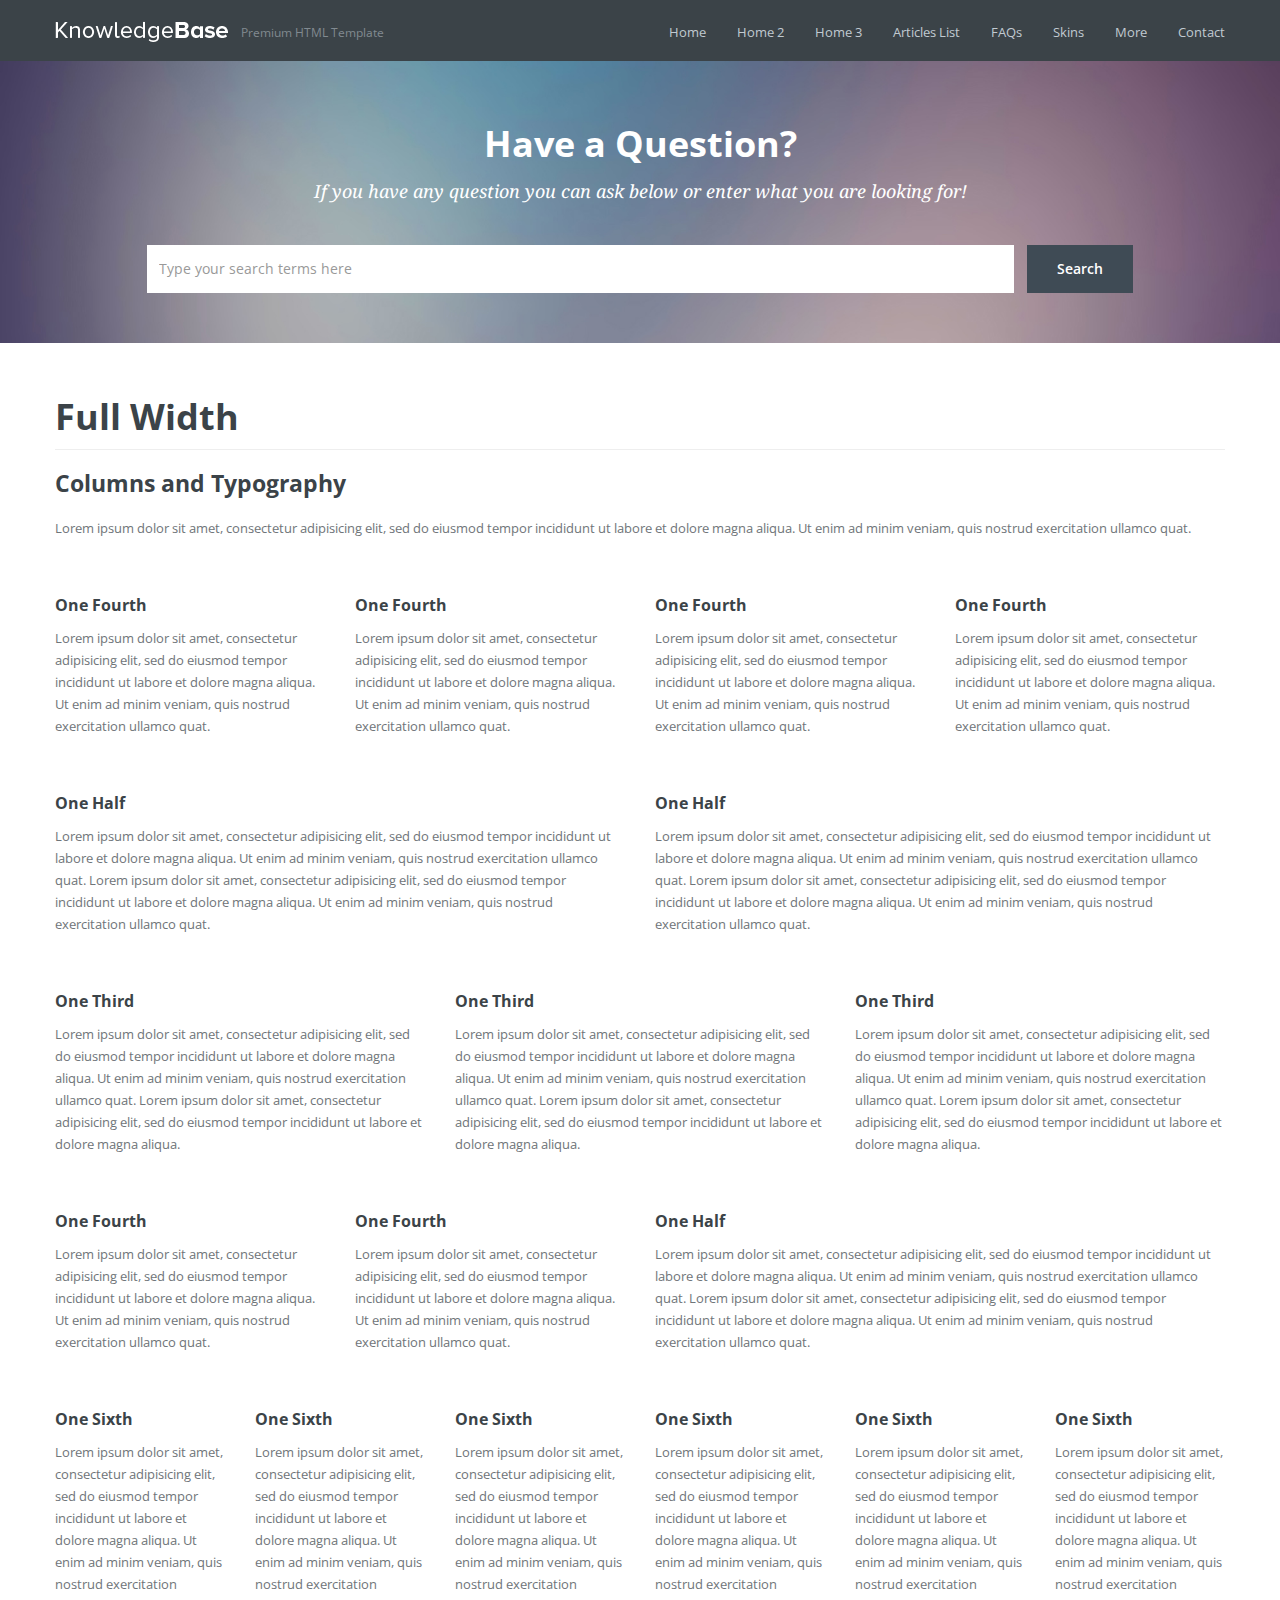
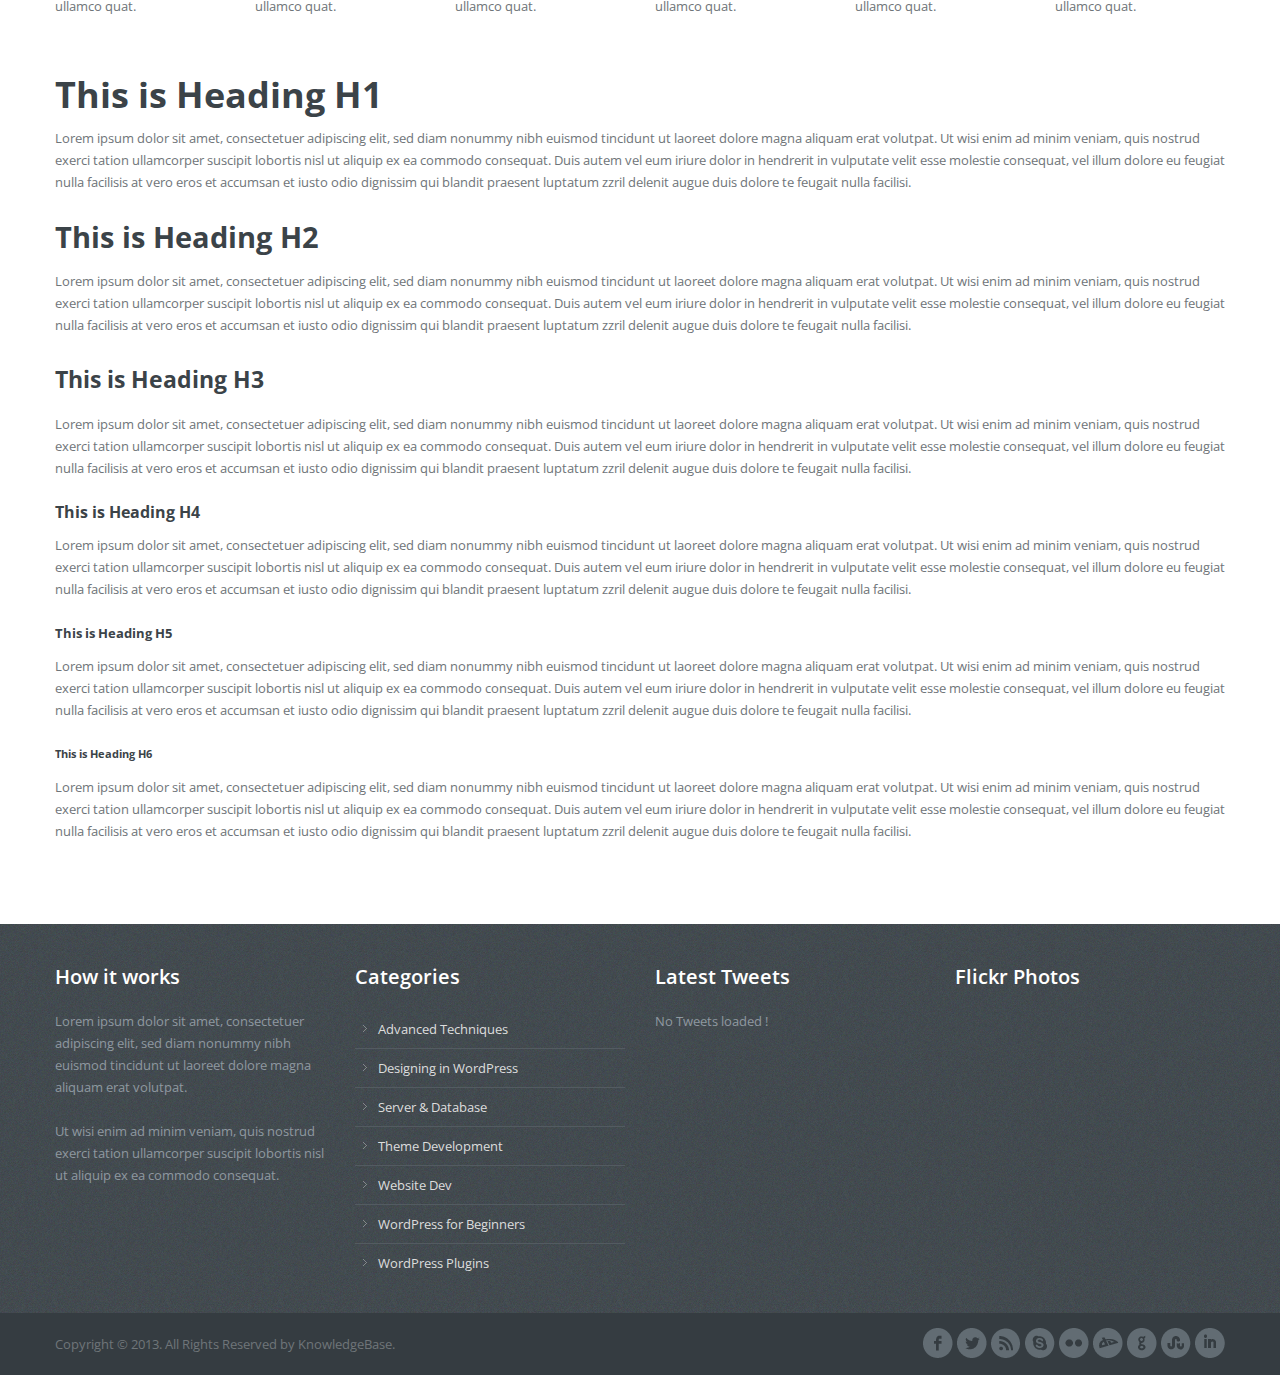
<file: knowledgebase-html/full-width.html>
﻿<!doctype html>
        <!--[if lt IE 7]> <html class="lt-ie9 lt-ie8 lt-ie7" lang="en-US"> <![endif]-->
        <!--[if IE 7]>    <html class="lt-ie9 lt-ie8" lang="en-US"> <![endif]-->
        <!--[if IE 8]>    <html class="lt-ie9" lang="en-US"> <![endif]-->
        <!--[if gt IE 8]><!--> <html lang="en-US"> <!--<![endif]-->
        <head>
                <!-- META TAGS -->
                <meta charset="UTF-8">
                <meta name="viewport" content="width=device-width, initial-scale=1.0">

                <title>Knowledge Base Template</title>

                <link rel="shortcut icon" href="images\favicon.png">


                <!-- Google Web Fonts-->
                <link href='http://fonts.googleapis.com/css?family=Open+Sans:300italic,400italic,600italic,700italic,800italic,400,300,600,700,800' rel='stylesheet' type='text/css'>
                <link href='http://fonts.googleapis.com/css?family=Montserrat:400,700' rel='stylesheet' type='text/css'>
                <link href='http://fonts.googleapis.com/css?family=Droid+Serif:400,700,400italic,700italic' rel='stylesheet' type='text/css'>

                <!-- Style Sheet-->
                <link rel="stylesheet" href="style.css">
                <link rel='stylesheet' id='bootstrap-css-css' href='css\bootstrap.css?ver=1.0' type='text/css' media='all'>
                <link rel='stylesheet' id='responsive-css-css' href='css\responsive.css?ver=1.0' type='text/css' media='all'>
                <link rel='stylesheet' id='pretty-photo-css-css' href='js\prettyphoto\prettyPhoto.css?ver=3.1.4' type='text/css' media='all'>
                <link rel='stylesheet' id='main-css-css' href='css\main.css?ver=1.0' type='text/css' media='all'>


                <!-- HTML5 shim, for IE6-8 support of HTML5 elements -->
                <!--[if lt IE 9]>
                <script src="js/html5.js"></script>
                <![endif]-->

        </head>

        <body>

                <!-- Start of Header -->
                <div class="header-wrapper">
                        <header>
                                <div class="container">


                                        <div class="logo-container">
                                                <!-- Website Logo -->
                                                <a href="index-1.html" title="Knowledge Base Theme">
                                                        <img src="images\logo.png" alt="Knowledge Base Theme">
                                                </a>
                                                <span class="tag-line">Premium HTML Template</span>
                                        </div>


                                        <!-- Start of Main Navigation -->
                                        <nav class="main-nav">
                                                <div class="menu-top-menu-container">
                                                        <ul id="menu-top-menu" class="clearfix">
                                                                <li><a href="index-1.html">Home</a></li>
                                                                <li><a href="home-categories-description.html">Home 2</a></li>
                                                                <li><a href="home-categories-articles.html">Home 3</a></li>
                                                                <li><a href="articles-list.html">Articles List</a></li>
                                                                <li><a href="faq.html">FAQs</a></li>
                                                                <li><a href="#">Skins</a>
                                                                        <ul class="sub-menu">
                                                                                <li><a href="blue-skin.html">Blue Skin</a></li>
                                                                                <li><a href="green-skin.html">Green Skin</a></li>
                                                                                <li><a href="red-skin.html">Red Skin</a></li>
                                                                                <li><a href="index-1.html">Default Skin</a></li>
                                                                        </ul>
                                                                </li>
                                                                <li><a href="#">More</a>
                                                                        <ul class="sub-menu">
                                                                                <li class="current-menu-item"><a href="full-width.html">Full Width</a></li>
                                                                                <li><a href="elements.html">Elements</a></li>
                                                                                <li><a href="page.html">Sample Page</a></li>
                                                                        </ul>
                                                                </li>
                                                                <li><a href="contact.html">Contact</a></li>
                                                        </ul>
                                                </div>
                                        </nav>
                                        <!-- End of Main Navigation -->

                                </div>
                        </header>
                </div>
                <!-- End of Header -->

                <!-- Start of Search Wrapper -->
                <div class="search-area-wrapper">
                        <div class="search-area container">
                                <h3 class="search-header">Have a Question?</h3>
                                <p class="search-tag-line">If you have any question you can ask below or enter what you are looking for!</p>

                                <form id="search-form" class="search-form clearfix" method="get" action="#" autocomplete="off">
                                        <input class="search-term required" type="text" id="s" name="s" placeholder="Type your search terms here" title="* Please enter a search term!">
                                        <input class="search-btn" type="submit" value="Search">
                                        <div id="search-error-container"></div>
                                </form>
                        </div>
                </div>
                <!-- End of Search Wrapper -->

                <!-- Start of Page Container -->
                <div class="page-container">
                        <div class="container">
                                <div class="row">

                                        <!-- start of page content -->
                                        <div class="span12 page-content">

                                                <article class="type-page hentry clearfix">

                                                        <h1 class="post-title"><a href="#">Full Width</a></h1>

                                                        <hr>

                                                        <h3>Columns and Typography</h3>

                                                        <p>Lorem ipsum dolor sit amet, consectetur adipisicing elit, sed do eiusmod tempor incididunt ut labore et dolore magna aliqua. Ut enim ad minim veniam, quis nostrud exercitation ullamco quat.</p>

                                                        <div class="row-fluid">

                                                                <div class="span3"><br>
                                                                        <h4>One Fourth</h4>
                                                                        <p>Lorem ipsum dolor sit amet, consectetur adipisicing elit, sed do eiusmod tempor incididunt ut labore et dolore magna aliqua. Ut enim ad minim veniam, quis nostrud exercitation ullamco quat.<br>
                                                                        </p>
                                                                </div>

                                                                <div class="span3"><br>
                                                                        <h4>One Fourth</h4>
                                                                        <p>Lorem ipsum dolor sit amet, consectetur adipisicing elit, sed do eiusmod tempor incididunt ut labore et dolore magna aliqua. Ut enim ad minim veniam, quis nostrud exercitation ullamco quat.</p>
                                                                </div>

                                                                <div class="span3"><br>
                                                                        <h4>One Fourth</h4>
                                                                        <p>Lorem ipsum dolor sit amet, consectetur adipisicing elit, sed do eiusmod tempor incididunt ut labore et dolore magna aliqua. Ut enim ad minim veniam, quis nostrud exercitation ullamco quat.</p>
                                                                </div>

                                                                <div class="span3"><br>
                                                                        <h4>One Fourth</h4>
                                                                        <p>Lorem ipsum dolor sit amet, consectetur adipisicing elit, sed do eiusmod tempor incididunt ut labore et dolore magna aliqua. Ut enim ad minim veniam, quis nostrud exercitation ullamco quat.</p>
                                                                </div>
                                                        </div>

                                                        <div class="row-fluid">

                                                                <div class="span6"><br>
                                                                        <h4>One Half</h4>
                                                                        <p>Lorem ipsum dolor sit amet, consectetur adipisicing elit, sed do eiusmod tempor incididunt ut labore et dolore magna aliqua. Ut enim ad minim veniam, quis nostrud exercitation ullamco quat. Lorem ipsum dolor sit amet, consectetur adipisicing elit, sed do eiusmod tempor incididunt ut labore et dolore magna aliqua. Ut enim ad minim veniam, quis nostrud exercitation ullamco quat.</p>
                                                                </div>

                                                                <div class="span6"><br>
                                                                        <h4>One Half</h4>
                                                                        <p>Lorem ipsum dolor sit amet, consectetur adipisicing elit, sed do eiusmod tempor incididunt ut labore et dolore magna aliqua. Ut enim ad minim veniam, quis nostrud exercitation ullamco quat. Lorem ipsum dolor sit amet, consectetur adipisicing elit, sed do eiusmod tempor incididunt ut labore et dolore magna aliqua. Ut enim ad minim veniam, quis nostrud exercitation ullamco quat.</p>
                                                                </div>

                                                        </div>

                                                        <div class="row-fluid">

                                                                <div class="span4"><br>
                                                                        <h4>One Third</h4>
                                                                        <p>Lorem ipsum dolor sit amet, consectetur adipisicing elit, sed do eiusmod tempor incididunt ut labore et dolore magna aliqua. Ut enim ad minim veniam, quis nostrud exercitation ullamco quat. Lorem ipsum dolor sit amet, consectetur adipisicing elit, sed do eiusmod tempor incididunt ut labore et dolore magna aliqua.</p>
                                                                </div>

                                                                <div class="span4"><br>
                                                                        <h4>One Third</h4>
                                                                        <p>Lorem ipsum dolor sit amet, consectetur adipisicing elit, sed do eiusmod tempor incididunt ut labore et dolore magna aliqua. Ut enim ad minim veniam, quis nostrud exercitation ullamco quat. Lorem ipsum dolor sit amet, consectetur adipisicing elit, sed do eiusmod tempor incididunt ut labore et dolore magna aliqua.</p>
                                                                </div>

                                                                <div class="span4"><br>
                                                                        <h4>One Third</h4>
                                                                        <p>Lorem ipsum dolor sit amet, consectetur adipisicing elit, sed do eiusmod tempor incididunt ut labore et dolore magna aliqua. Ut enim ad minim veniam, quis nostrud exercitation ullamco quat. Lorem ipsum dolor sit amet, consectetur adipisicing elit, sed do eiusmod tempor incididunt ut labore et dolore magna aliqua.</p>
                                                                </div>

                                                        </div>

                                                        <div class="row-fluid">

                                                                <div class="span3"><br>
                                                                        <h4>One Fourth</h4>
                                                                        <p>Lorem ipsum dolor sit amet, consectetur adipisicing elit, sed do eiusmod tempor incididunt ut labore et dolore magna aliqua. Ut enim ad minim veniam, quis nostrud exercitation ullamco quat.</p>
                                                                </div>

                                                                <div class="span3"><br>
                                                                        <h4>One Fourth</h4>
                                                                        <p>Lorem ipsum dolor sit amet, consectetur adipisicing elit, sed do eiusmod tempor incididunt ut labore et dolore magna aliqua. Ut enim ad minim veniam, quis nostrud exercitation ullamco quat.</p></div><div class="span6"><br>
                                                                <h4>One Half</h4>
                                                                <p>Lorem ipsum dolor sit amet, consectetur adipisicing elit, sed do eiusmod tempor incididunt ut labore et dolore magna aliqua. Ut enim ad minim veniam, quis nostrud exercitation ullamco quat. Lorem ipsum dolor sit amet, consectetur adipisicing elit, sed do eiusmod tempor incididunt ut labore et dolore magna aliqua. Ut enim ad minim veniam, quis nostrud exercitation ullamco quat.</p>
                                                        </div>
                                                        </div>

                                                        <div class="row-fluid">

                                                                <div class="span2"><br>
                                                                        <h4>One Sixth</h4>
                                                                        <p>Lorem ipsum dolor sit amet, consectetur adipisicing elit, sed do eiusmod tempor incididunt ut labore et dolore magna aliqua. Ut enim ad minim veniam, quis nostrud exercitation ullamco quat.</p>
                                                                </div>

                                                                <div class="span2"><br>
                                                                        <h4>One Sixth</h4>
                                                                        <p>Lorem ipsum dolor sit amet, consectetur adipisicing elit, sed do eiusmod tempor incididunt ut labore et dolore magna aliqua. Ut enim ad minim veniam, quis nostrud exercitation ullamco quat.</p>
                                                                </div>

                                                                <div class="span2"><br>
                                                                        <h4>One Sixth</h4>
                                                                        <p>Lorem ipsum dolor sit amet, consectetur adipisicing elit, sed do eiusmod tempor incididunt ut labore et dolore magna aliqua. Ut enim ad minim veniam, quis nostrud exercitation ullamco quat.</p>
                                                                </div>

                                                                <div class="span2"><br>
                                                                        <h4>One Sixth</h4>
                                                                        <p>Lorem ipsum dolor sit amet, consectetur adipisicing elit, sed do eiusmod tempor incididunt ut labore et dolore magna aliqua. Ut enim ad minim veniam, quis nostrud exercitation ullamco quat.</p>
                                                                </div>

                                                                <div class="span2"><br>
                                                                        <h4>One Sixth</h4>
                                                                        <p>Lorem ipsum dolor sit amet, consectetur adipisicing elit, sed do eiusmod tempor incididunt ut labore et dolore magna aliqua. Ut enim ad minim veniam, quis nostrud exercitation ullamco quat.</p>
                                                                </div>

                                                                <div class="span2"><br>
                                                                        <h4>One Sixth</h4>
                                                                        <p>Lorem ipsum dolor sit amet, consectetur adipisicing elit, sed do eiusmod tempor incididunt ut labore et dolore magna aliqua. Ut enim ad minim veniam, quis nostrud exercitation ullamco quat.</p>
                                                                </div>

                                                        </div>

                                                        <br>

                                                        <h1>This is Heading H1</h1>
                                                        <p>Lorem ipsum dolor sit amet, consectetuer adipiscing elit, sed diam nonummy nibh euismod tincidunt ut laoreet dolore magna aliquam erat volutpat. Ut wisi enim ad minim veniam, quis nostrud exerci tation ullamcorper suscipit lobortis nisl ut aliquip ex ea commodo consequat. Duis autem vel eum iriure dolor in hendrerit in vulputate velit esse molestie consequat, vel illum dolore eu feugiat nulla facilisis at vero eros et accumsan et iusto odio dignissim qui blandit praesent luptatum zzril delenit augue duis dolore te feugait nulla facilisi.<br></p>


                                                        <h2>This is Heading H2</h2>
                                                        <p>Lorem ipsum dolor sit amet, consectetuer adipiscing elit, sed diam nonummy nibh euismod tincidunt ut laoreet dolore magna aliquam erat volutpat. Ut wisi enim ad minim veniam, quis nostrud exerci tation ullamcorper suscipit lobortis nisl ut aliquip ex ea commodo consequat. Duis autem vel eum iriure dolor in hendrerit in vulputate velit esse molestie consequat, vel illum dolore eu feugiat nulla facilisis at vero eros et accumsan et iusto odio dignissim qui blandit praesent luptatum zzril delenit augue duis dolore te feugait nulla facilisi.<br></p>


                                                        <h3>This is Heading H3</h3>
                                                        <p>Lorem ipsum dolor sit amet, consectetuer adipiscing elit, sed diam nonummy nibh euismod tincidunt ut laoreet dolore magna aliquam erat volutpat. Ut wisi enim ad minim veniam, quis nostrud exerci tation ullamcorper suscipit lobortis nisl ut aliquip ex ea commodo consequat. Duis autem vel eum iriure dolor in hendrerit in vulputate velit esse molestie consequat, vel illum dolore eu feugiat nulla facilisis at vero eros et accumsan et iusto odio dignissim qui blandit praesent luptatum zzril delenit augue duis dolore te feugait nulla facilisi.</p>

                                                        <h4>This is Heading H4</h4>
                                                        <p>Lorem ipsum dolor sit amet, consectetuer adipiscing elit, sed diam nonummy nibh euismod tincidunt ut laoreet dolore magna aliquam erat volutpat. Ut wisi enim ad minim veniam, quis nostrud exerci tation ullamcorper suscipit lobortis nisl ut aliquip ex ea commodo consequat. Duis autem vel eum iriure dolor in hendrerit in vulputate velit esse molestie consequat, vel illum dolore eu feugiat nulla facilisis at vero eros et accumsan et iusto odio dignissim qui blandit praesent luptatum zzril delenit augue duis dolore te feugait nulla facilisi.<br></p>


                                                        <h5>This is Heading H5</h5>
                                                        <p>Lorem ipsum dolor sit amet, consectetuer adipiscing elit, sed diam nonummy nibh euismod tincidunt ut laoreet dolore magna aliquam erat volutpat. Ut wisi enim ad minim veniam, quis nostrud exerci tation ullamcorper suscipit lobortis nisl ut aliquip ex ea commodo consequat. Duis autem vel eum iriure dolor in hendrerit in vulputate velit esse molestie consequat, vel illum dolore eu feugiat nulla facilisis at vero eros et accumsan et iusto odio dignissim qui blandit praesent luptatum zzril delenit augue duis dolore te feugait nulla facilisi.<br></p>


                                                        <h6>This is Heading H6</h6>
                                                        <p>Lorem ipsum dolor sit amet, consectetuer adipiscing elit, sed diam nonummy nibh euismod tincidunt ut laoreet dolore magna aliquam erat volutpat. Ut wisi enim ad minim veniam, quis nostrud exerci tation ullamcorper suscipit lobortis nisl ut aliquip ex ea commodo consequat. Duis autem vel eum iriure dolor in hendrerit in vulputate velit esse molestie consequat, vel illum dolore eu feugiat nulla facilisis at vero eros et accumsan et iusto odio dignissim qui blandit praesent luptatum zzril delenit augue duis dolore te feugait nulla facilisi.</p>

                                                </article>
                                        </div>
                                        <!-- end of page content -->

                                </div>
                        </div>
                </div>
                <!-- End of Page Container -->

                <!-- Start of Footer -->
                <footer id="footer-wrapper">
                        <div id="footer" class="container">
                                <div class="row">

                                        <div class="span3">
                                                <section class="widget">
                                                        <h3 class="title">How it works</h3>
                                                        <div class="textwidget">
                                                                <p>Lorem ipsum dolor sit amet, consectetuer adipiscing elit, sed diam nonummy nibh euismod tincidunt ut laoreet dolore magna aliquam erat volutpat. </p>
                                                                <p>Ut wisi enim ad minim veniam, quis nostrud exerci tation ullamcorper suscipit lobortis nisl ut aliquip ex ea commodo consequat. </p>
                                                        </div>
                                                </section>
                                        </div>

                                        <div class="span3">
                                                <section class="widget"><h3 class="title">Categories</h3>
                                                        <ul>
                                                                <li><a href="#" title="Lorem ipsum dolor sit amet,">Advanced Techniques</a> </li>
                                                                <li><a href="#" title="Lorem ipsum dolor sit amet,">Designing in WordPress</a></li>
                                                                <li><a href="#" title="Lorem ipsum dolor sit amet,">Server &amp; Database</a></li>
                                                                <li><a href="#" title="Lorem ipsum dolor sit amet, ">Theme Development</a></li>
                                                                <li><a href="#" title="Lorem ipsum dolor sit amet,">Website Dev</a></li>
                                                                <li><a href="#" title="Lorem ipsum dolor sit amet,">WordPress for Beginners</a></li>
                                                                <li><a href="#" title="Lorem ipsum dolor sit amet, ">WordPress Plugins</a></li>
                                                        </ul>
                                                </section>
                                        </div>

                                        <div class="span3">
                                                <section class="widget">
                                                        <h3 class="title">Latest Tweets</h3>
                                                        <div id="twitter_update_list">
                                                                <ul>
                                                                        <li>No Tweets loaded !</li>
                                                                </ul>
                                                        </div>
                                                        <script src="http://twitterjs.googlecode.com/svn/trunk/src/twitter.min.js" type="text/javascript"></script>
                                                        <script type="text/javascript">
                                                                getTwitters("twitter_update_list", {
                                                                        id: "960development",
                                                                        count: 3,
                                                                        enableLinks: true,
                                                                        ignoreReplies: true,
                                                                        clearContents: true,
                                                                        template: "%text% <span>%time%</span>"
                                                                });
                                                        </script>
                                                </section>
                                        </div>

                                        <div class="span3">
                                                <section class="widget">
                                                        <h3 class="title">Flickr Photos</h3>
                                                        <div class="flickr-photos" id="basicuse">
                                                        </div>
                                                </section>
                                        </div>

                                </div>
                        </div>
                        <!-- end of #footer -->

                        <!-- Footer Bottom -->
                        <div id="footer-bottom-wrapper">
                                <div id="footer-bottom" class="container">
                                        <div class="row">
                                                <div class="span6">
                                                        <p class="copyright">
                                                                Copyright © 2013. All Rights Reserved by KnowledgeBase.
                                                        </p>
                                                </div>
                                                <div class="span6">
                                                        <!-- Social Navigation -->
                                                        <ul class="social-nav clearfix">
                                                                <li class="linkedin"><a target="_blank" href="#"></a></li>
                                                                <li class="stumble"><a target="_blank" href="#"></a></li>
                                                                <li class="google"><a target="_blank" href="#"></a></li>
                                                                <li class="deviantart"><a target="_blank" href="#"></a></li>
                                                                <li class="flickr"><a target="_blank" href="#"></a></li>
                                                                <li class="skype"><a target="_blank" href="skype:#?call"></a></li>
                                                                <li class="rss"><a target="_blank" href="#"></a></li>
                                                                <li class="twitter"><a target="_blank" href="#"></a></li>
                                                                <li class="facebook"><a target="_blank" href="#"></a></li>
                                                        </ul>
                                                </div>
                                        </div>
                                </div>
                        </div>
                        <!-- End of Footer Bottom -->

                </footer>
                <!-- End of Footer -->

                <a href="#top" id="scroll-top"></a>

                <!-- script -->
                <script type='text/javascript' src='js\jquery-1.8.3.min.js'></script>
                <script type='text/javascript' src='js\jquery.easing.1.3.js'></script>
                <script type='text/javascript' src='js\prettyphoto\jquery.prettyPhoto.js'></script>
                <script type='text/javascript' src='js\jflickrfeed.js'></script>
                <script type='text/javascript' src='js\jquery.liveSearch.js'></script>
                <script type='text/javascript' src='js\jquery.form.js'></script>
                <script type='text/javascript' src='js\jquery.validate.min.js'></script>
                <script type='text/javascript' src="js\jquery-twitterFetcher.js"></script>
                <script type='text/javascript' src='js\custom.js'></script>

        </body>
</html>
</file>
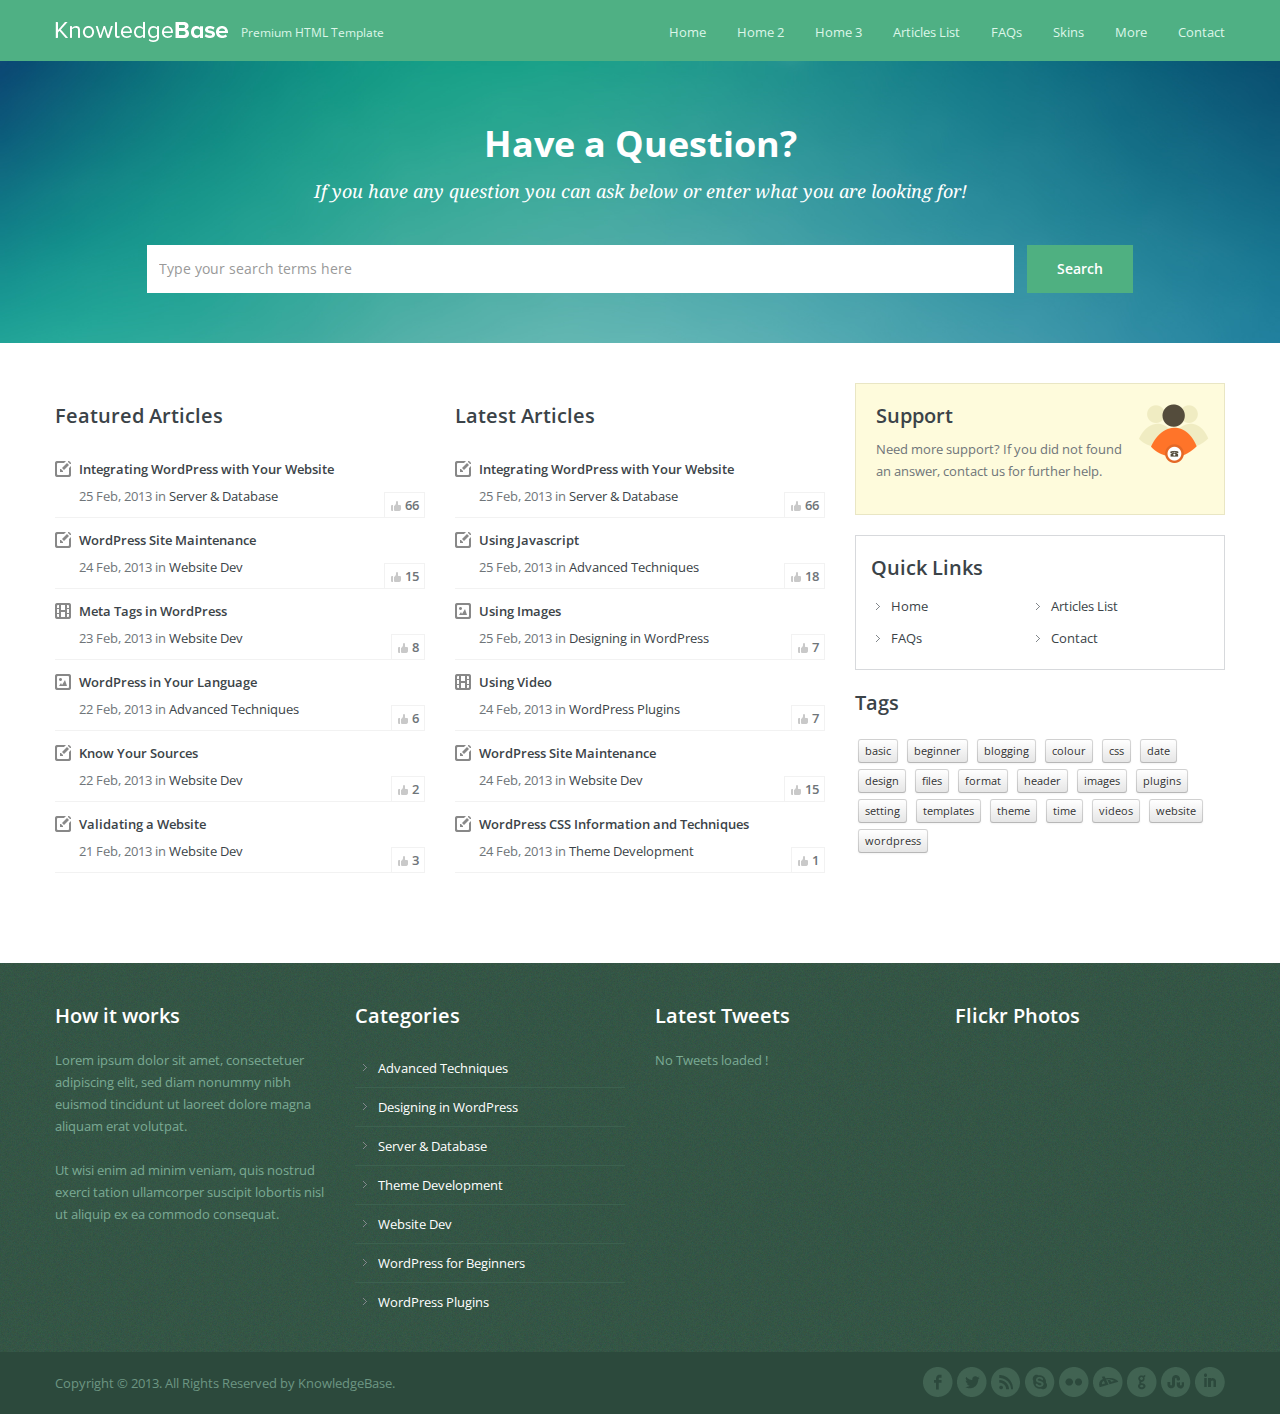
<file: knowledgebase-html/green-skin.html>
﻿<!doctype html>
        <!--[if lt IE 7]> <html class="lt-ie9 lt-ie8 lt-ie7" lang="en-US"> <![endif]-->
        <!--[if IE 7]>    <html class="lt-ie9 lt-ie8" lang="en-US"> <![endif]-->
        <!--[if IE 8]>    <html class="lt-ie9" lang="en-US"> <![endif]-->
        <!--[if gt IE 8]><!--> <html lang="en-US"> <!--<![endif]-->
        <head>
                <!-- META TAGS -->
                <meta charset="UTF-8">
                <meta name="viewport" content="width=device-width, initial-scale=1.0">

                <title>Knowledge Base Template</title>

                <link rel="shortcut icon" href="images\favicon.png">


                <!-- Google Web Fonts-->
                <link href='http://fonts.googleapis.com/css?family=Open+Sans:300italic,400italic,600italic,700italic,800italic,400,300,600,700,800' rel='stylesheet' type='text/css'>
                <link href='http://fonts.googleapis.com/css?family=Montserrat:400,700' rel='stylesheet' type='text/css'>
                <link href='http://fonts.googleapis.com/css?family=Droid+Serif:400,700,400italic,700italic' rel='stylesheet' type='text/css'>

                <!-- Style Sheet-->
                <link rel="stylesheet" href="style.css">
                <link rel='stylesheet' id='bootstrap-css-css' href='css\bootstrap.css?ver=1.0' type='text/css' media='all'>
                <link rel='stylesheet' id='responsive-css-css' href='css\responsive.css?ver=1.0' type='text/css' media='all'>
                <link rel='stylesheet' id='pretty-photo-css-css' href='js\prettyphoto\prettyPhoto.css?ver=3.1.4' type='text/css' media='all'>
                <link rel='stylesheet' id='main-css-css' href='css\main.css?ver=1.0' type='text/css' media='all'>
                <link rel='stylesheet' id='green-skin-css' href='css\green-skin.css?ver=1.0' type='text/css' media='all'>


                <!-- HTML5 shim, for IE6-8 support of HTML5 elements -->
                <!--[if lt IE 9]>
                <script src="js/html5.js"></script>
                <![endif]-->

        </head>

        <body>

                <!-- Start of Header -->
                <div class="header-wrapper">
                        <header>
                                <div class="container">


                                        <div class="logo-container">
                                                <!-- Website Logo -->
                                                <a href="index-1.html" title="Knowledge Base Theme">
                                                        <img src="images\logo.png" alt="Knowledge Base Theme">
                                                </a>
                                                <span class="tag-line">Premium HTML Template</span>
                                        </div>


                                        <!-- Start of Main Navigation -->
                                        <nav class="main-nav">
                                                <div class="menu-top-menu-container">
                                                        <ul id="menu-top-menu" class="clearfix">
                                                                <li><a href="index-1.html">Home</a></li>
                                                                <li><a href="home-categories-description.html">Home 2</a></li>
                                                                <li><a href="home-categories-articles.html">Home 3</a></li>
                                                                <li><a href="articles-list.html">Articles List</a></li>
                                                                <li><a href="faq.html">FAQs</a></li>
                                                                <li><a href="#">Skins</a>
                                                                        <ul class="sub-menu">
                                                                                <li><a href="blue-skin.html">Blue Skin</a></li>
                                                                                <li class="current-menu-item"><a href="green-skin.html">Green Skin</a></li>
                                                                                <li><a href="red-skin.html">Red Skin</a></li>
                                                                                <li><a href="index-1.html">Default Skin</a></li>
                                                                        </ul>
                                                                </li>
                                                                <li><a href="#">More</a>
                                                                        <ul class="sub-menu">
                                                                                <li><a href="full-width.html">Full Width</a></li>
                                                                                <li><a href="elements.html">Elements</a></li>
                                                                                <li><a href="page.html">Sample Page</a></li>
                                                                        </ul>
                                                                </li>
                                                                <li><a href="contact.html">Contact</a></li>
                                                        </ul>
                                                </div>
                                        </nav>
                                        <!-- End of Main Navigation -->

                                </div>
                        </header>
                </div>
                <!-- End of Header -->

                <!-- Start of Search Wrapper -->
                <div class="search-area-wrapper">
                        <div class="search-area container">
                                <h3 class="search-header">Have a Question?</h3>
                                <p class="search-tag-line">If you have any question you can ask below or enter what you are looking for!</p>

                                <form id="search-form" class="search-form clearfix" method="get" action="#" autocomplete="off">
                                        <input class="search-term required" type="text" id="s" name="s" placeholder="Type your search terms here" title="* Please enter a search term!">
                                        <input class="search-btn" type="submit" value="Search">
                                        <div id="search-error-container"></div>
                                </form>
                        </div>
                </div>
                <!-- End of Search Wrapper -->

                <!-- Start of Page Container -->
                <div class="page-container">
                        <div class="container">
                                <div class="row">

                                        <!-- start of page content -->
                                        <div class="span8 page-content">

                                                <!-- Basic Home Page Template -->
                                                <div class="row separator">
                                                        <section class="span4 articles-list">
                                                                <h3>Featured Articles</h3>
                                                                <ul class="articles">
                                                                        <li class="article-entry standard">
                                                                                <h4><a href="single.html">Integrating WordPress with Your Website</a></h4>
                                                                                <span class="article-meta">25 Feb, 2013 in <a href="#" title="View all posts in Server &amp; Database">Server &amp; Database</a></span>
                                                                                <span class="like-count">66</span>
                                                                        </li>
                                                                        <li class="article-entry standard">
                                                                                <h4><a href="single.html">WordPress Site Maintenance</a></h4>
                                                                                <span class="article-meta">24 Feb, 2013 in <a href="#" title="View all posts in Website Dev">Website Dev</a></span>
                                                                                <span class="like-count">15</span>
                                                                        </li>
                                                                        <li class="article-entry video">
                                                                                <h4><a href="single.html">Meta Tags in WordPress</a></h4>
                                                                                <span class="article-meta">23 Feb, 2013 in <a href="#" title="View all posts in Website Dev">Website Dev</a></span>
                                                                                <span class="like-count">8</span>
                                                                        </li>
                                                                        <li class="article-entry image">
                                                                                <h4><a href="single.html">WordPress in Your Language</a></h4>
                                                                                <span class="article-meta">22 Feb, 2013 in <a href="#" title="View all posts in Advanced Techniques">Advanced Techniques</a></span>
                                                                                <span class="like-count">6</span>
                                                                        </li>
                                                                        <li class="article-entry standard">
                                                                                <h4><a href="single.html">Know Your Sources</a></h4>
                                                                                <span class="article-meta">22 Feb, 2013 in <a href="#" title="View all posts in Website Dev">Website Dev</a></span>
                                                                                <span class="like-count">2</span>
                                                                        </li>
                                                                        <li class="article-entry standard">
                                                                                <h4><a href="single.html">Validating a Website</a></h4>
                                                                                <span class="article-meta">21 Feb, 2013 in <a href="#" title="View all posts in Website Dev">Website Dev</a></span>
                                                                                <span class="like-count">3</span>
                                                                        </li>
                                                                </ul>
                                                        </section>


                                                        <section class="span4 articles-list">
                                                                <h3>Latest Articles</h3>
                                                                <ul class="articles">
                                                                        <li class="article-entry standard">
                                                                                <h4><a href="single.html">Integrating WordPress with Your Website</a></h4>
                                                                                <span class="article-meta">25 Feb, 2013 in <a href="#" title="View all posts in Server &amp; Database">Server &amp; Database</a></span>
                                                                                <span class="like-count">66</span>
                                                                        </li>
                                                                        <li class="article-entry standard">
                                                                                <h4><a href="single.html">Using Javascript</a></h4>
                                                                                <span class="article-meta">25 Feb, 2013 in <a href="#" title="View all posts in Advanced Techniques">Advanced Techniques</a></span>
                                                                                <span class="like-count">18</span>
                                                                        </li>
                                                                        <li class="article-entry image">
                                                                                <h4><a href="single.html">Using Images</a></h4>
                                                                                <span class="article-meta">25 Feb, 2013 in <a href="#" title="View all posts in Designing in WordPress">Designing in WordPress</a></span>
                                                                                <span class="like-count">7</span>
                                                                        </li>
                                                                        <li class="article-entry video">
                                                                                <h4><a href="single.html">Using Video</a></h4>
                                                                                <span class="article-meta">24 Feb, 2013 in <a href="#" title="View all posts in WordPress Plugins">WordPress Plugins</a></span>
                                                                                <span class="like-count">7</span>
                                                                        </li>
                                                                        <li class="article-entry standard">
                                                                                <h4><a href="single.html">WordPress Site Maintenance</a></h4>
                                                                                <span class="article-meta">24 Feb, 2013 in <a href="#" title="View all posts in Website Dev">Website Dev</a></span>
                                                                                <span class="like-count">15</span>
                                                                        </li>
                                                                        <li class="article-entry standard">
                                                                                <h4><a href="single.html">WordPress CSS Information and Techniques</a></h4>
                                                                                <span class="article-meta">24 Feb, 2013 in <a href="#" title="View all posts in Theme Development">Theme Development</a></span>
                                                                                <span class="like-count">1</span>
                                                                        </li>
                                                                </ul>
                                                        </section>
                                                </div>
                                        </div>
                                        <!-- end of page content -->


                                        <!-- start of sidebar -->
                                        <aside class="span4 page-sidebar">

                                                <section class="widget">
                                                        <div class="support-widget">
                                                                <h3 class="title">Support</h3>
                                                                <p class="intro">Need more support? If you did not found an answer, contact us for further help.</p>
                                                        </div>
                                                </section>

                                                <section class="widget">
                                                        <div class="quick-links-widget">
                                                                <h3 class="title">Quick Links</h3>
                                                                <ul id="menu-quick-links" class="menu clearfix">
                                                                        <li><a href="index-1.html">Home</a></li>
                                                                        <li><a href="articles-list.html">Articles List</a></li>
                                                                        <li><a href="faq.html">FAQs</a></li>
                                                                        <li><a href="contact.html">Contact</a></li>
                                                                </ul>
                                                        </div>
                                                </section>

                                                <section class="widget">
                                                        <h3 class="title">Tags</h3>
                                                        <div class="tagcloud">
                                                                <a href="#" class="btn btn-mini">basic</a>
                                                                <a href="#" class="btn btn-mini">beginner</a>
                                                                <a href="#" class="btn btn-mini">blogging</a>
                                                                <a href="#" class="btn btn-mini">colour</a>
                                                                <a href="#" class="btn btn-mini">css</a>
                                                                <a href="#" class="btn btn-mini">date</a>
                                                                <a href="#" class="btn btn-mini">design</a>
                                                                <a href="#" class="btn btn-mini">files</a>
                                                                <a href="#" class="btn btn-mini">format</a>
                                                                <a href="#" class="btn btn-mini">header</a>
                                                                <a href="#" class="btn btn-mini">images</a>
                                                                <a href="#" class="btn btn-mini">plugins</a>
                                                                <a href="#" class="btn btn-mini">setting</a>
                                                                <a href="#" class="btn btn-mini">templates</a>
                                                                <a href="#" class="btn btn-mini">theme</a>
                                                                <a href="#" class="btn btn-mini">time</a>
                                                                <a href="#" class="btn btn-mini">videos</a>
                                                                <a href="#" class="btn btn-mini">website</a>
                                                                <a href="#" class="btn btn-mini">wordpress</a>
                                                        </div>
                                                </section>

                                        </aside>
                                        <!-- end of sidebar -->
                                </div>
                        </div>
                </div>
                <!-- End of Page Container -->

                <!-- Start of Footer -->
                <footer id="footer-wrapper">
                        <div id="footer" class="container">
                                <div class="row">

                                        <div class="span3">
                                                <section class="widget">
                                                        <h3 class="title">How it works</h3>
                                                        <div class="textwidget">
                                                                <p>Lorem ipsum dolor sit amet, consectetuer adipiscing elit, sed diam nonummy nibh euismod tincidunt ut laoreet dolore magna aliquam erat volutpat. </p>
                                                                <p>Ut wisi enim ad minim veniam, quis nostrud exerci tation ullamcorper suscipit lobortis nisl ut aliquip ex ea commodo consequat. </p>
                                                        </div>
                                                </section>
                                        </div>

                                        <div class="span3">
                                                <section class="widget"><h3 class="title">Categories</h3>
                                                        <ul>
                                                                <li><a href="#" title="Lorem ipsum dolor sit amet,">Advanced Techniques</a> </li>
                                                                <li><a href="#" title="Lorem ipsum dolor sit amet,">Designing in WordPress</a></li>
                                                                <li><a href="#" title="Lorem ipsum dolor sit amet,">Server &amp; Database</a></li>
                                                                <li><a href="#" title="Lorem ipsum dolor sit amet, ">Theme Development</a></li>
                                                                <li><a href="#" title="Lorem ipsum dolor sit amet,">Website Dev</a></li>
                                                                <li><a href="#" title="Lorem ipsum dolor sit amet,">WordPress for Beginners</a></li>
                                                                <li><a href="#" title="Lorem ipsum dolor sit amet, ">WordPress Plugins</a></li>
                                                        </ul>
                                                </section>
                                        </div>

                                        <div class="span3">
                                                <section class="widget">
                                                        <h3 class="title">Latest Tweets</h3>
                                                        <div id="twitter_update_list">
                                                                <ul>
                                                                        <li>No Tweets loaded !</li>
                                                                </ul>
                                                        </div>
                                                        <script src="http://twitterjs.googlecode.com/svn/trunk/src/twitter.min.js" type="text/javascript"></script>
                                                        <script type="text/javascript">
                                                                getTwitters("twitter_update_list", {
                                                                        id: "960development",
                                                                        count: 3,
                                                                        enableLinks: true,
                                                                        ignoreReplies: true,
                                                                        clearContents: true,
                                                                        template: "%text% <span>%time%</span>"
                                                                });
                                                        </script>
                                                </section>
                                        </div>

                                        <div class="span3">
                                                <section class="widget">
                                                        <h3 class="title">Flickr Photos</h3>
                                                        <div class="flickr-photos" id="basicuse">
                                                        </div>
                                                </section>
                                        </div>

                                </div>
                        </div>
                        <!-- end of #footer -->

                        <!-- Footer Bottom -->
                        <div id="footer-bottom-wrapper">
                                <div id="footer-bottom" class="container">
                                        <div class="row">
                                                <div class="span6">
                                                        <p class="copyright">
                                                                Copyright © 2013. All Rights Reserved by KnowledgeBase.
                                                        </p>
                                                </div>
                                                <div class="span6">
                                                        <!-- Social Navigation -->
                                                        <ul class="social-nav clearfix">
                                                                <li class="linkedin"><a target="_blank" href="#"></a></li>
                                                                <li class="stumble"><a target="_blank" href="#"></a></li>
                                                                <li class="google"><a target="_blank" href="#"></a></li>
                                                                <li class="deviantart"><a target="_blank" href="#"></a></li>
                                                                <li class="flickr"><a target="_blank" href="#"></a></li>
                                                                <li class="skype"><a target="_blank" href="skype:#?call"></a></li>
                                                                <li class="rss"><a target="_blank" href="#"></a></li>
                                                                <li class="twitter"><a target="_blank" href="#"></a></li>
                                                                <li class="facebook"><a target="_blank" href="#"></a></li>
                                                        </ul>
                                                </div>
                                        </div>
                                </div>
                        </div>
                        <!-- End of Footer Bottom -->

                </footer>
                <!-- End of Footer -->

                <a href="#top" id="scroll-top"></a>

                <!-- script -->
                <script type='text/javascript' src='js\jquery-1.8.3.min.js'></script>
                <script type='text/javascript' src='js\jquery.easing.1.3.js'></script>
                <script type='text/javascript' src='js\prettyphoto\jquery.prettyPhoto.js'></script>
                <script type='text/javascript' src='js\jflickrfeed.js'></script>
                <script type='text/javascript' src='js\jquery.liveSearch.js'></script>
                <script type='text/javascript' src='js\jquery.form.js'></script>
                <script type='text/javascript' src='js\jquery.validate.min.js'></script>
                <script type='text/javascript' src="js\jquery-twitterFetcher.js"></script>
                <script type='text/javascript' src='js\custom.js'></script>

        </body>
</html>
</file>
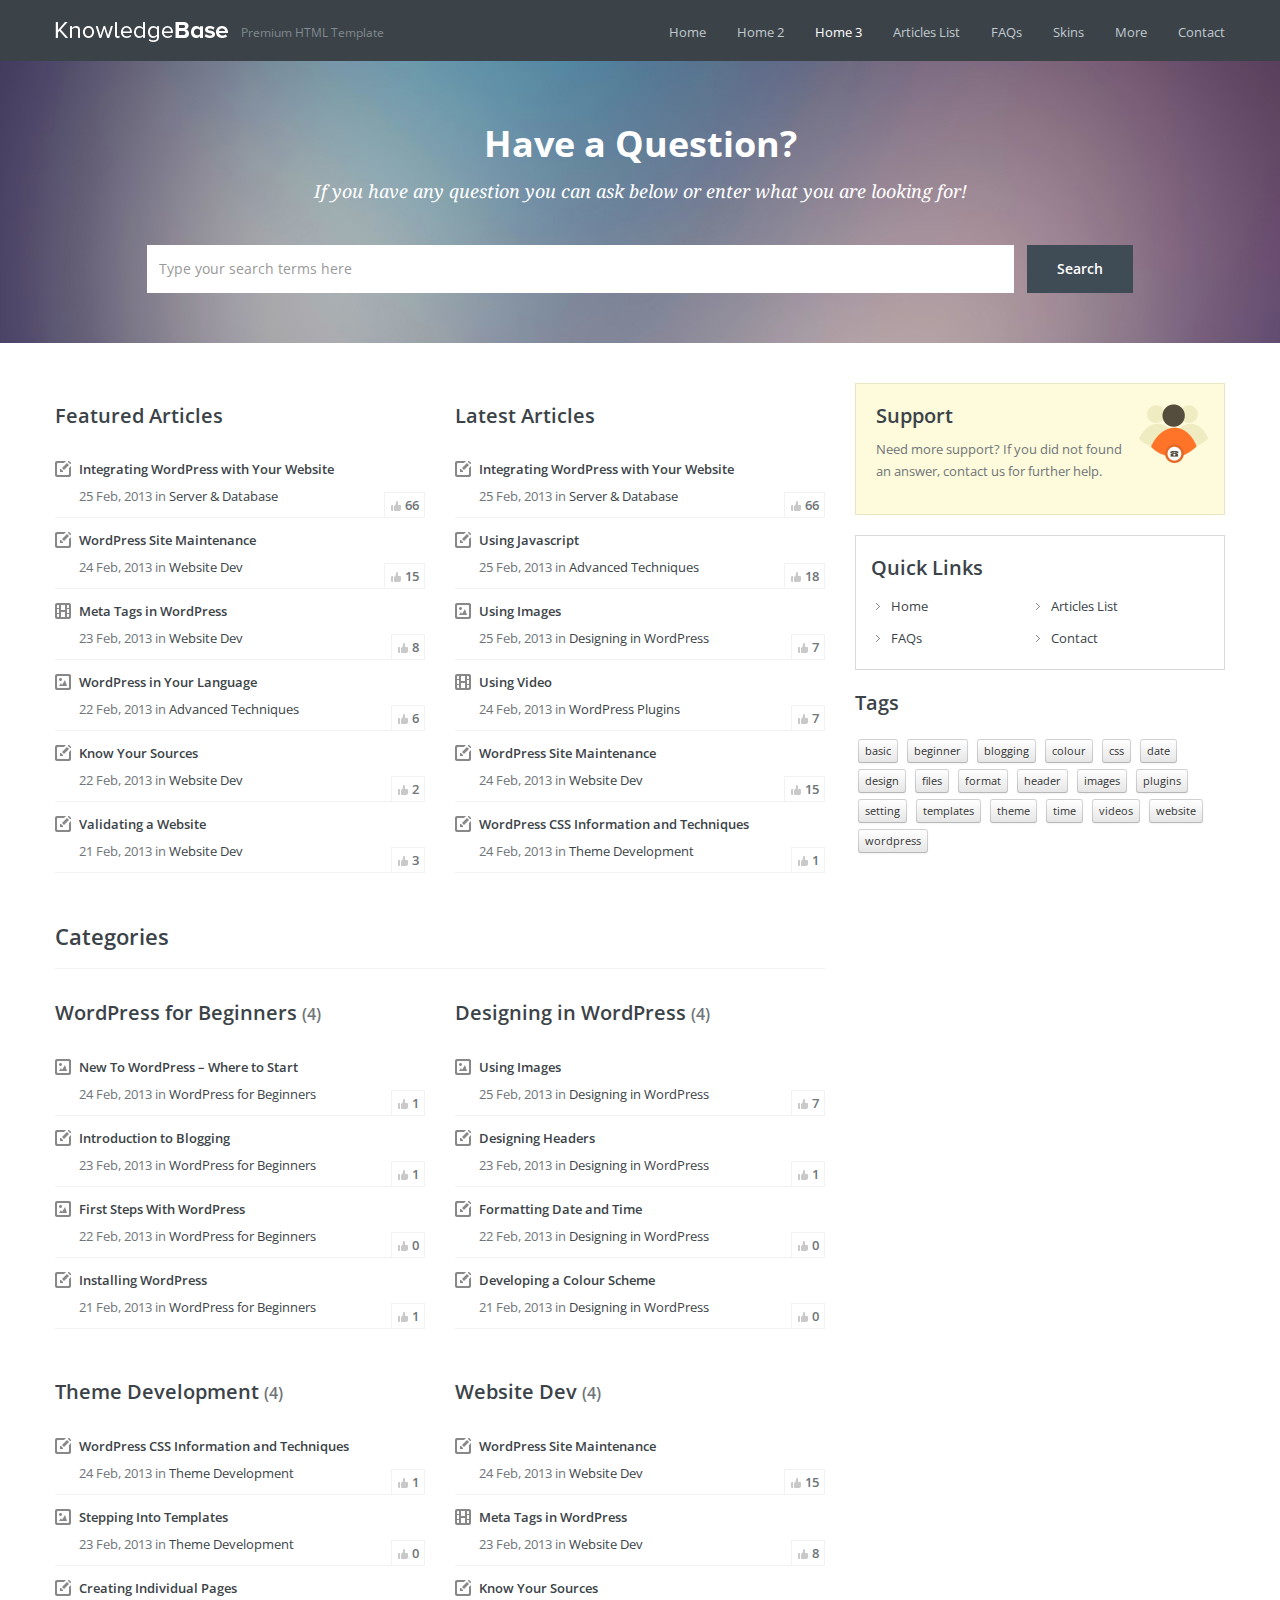
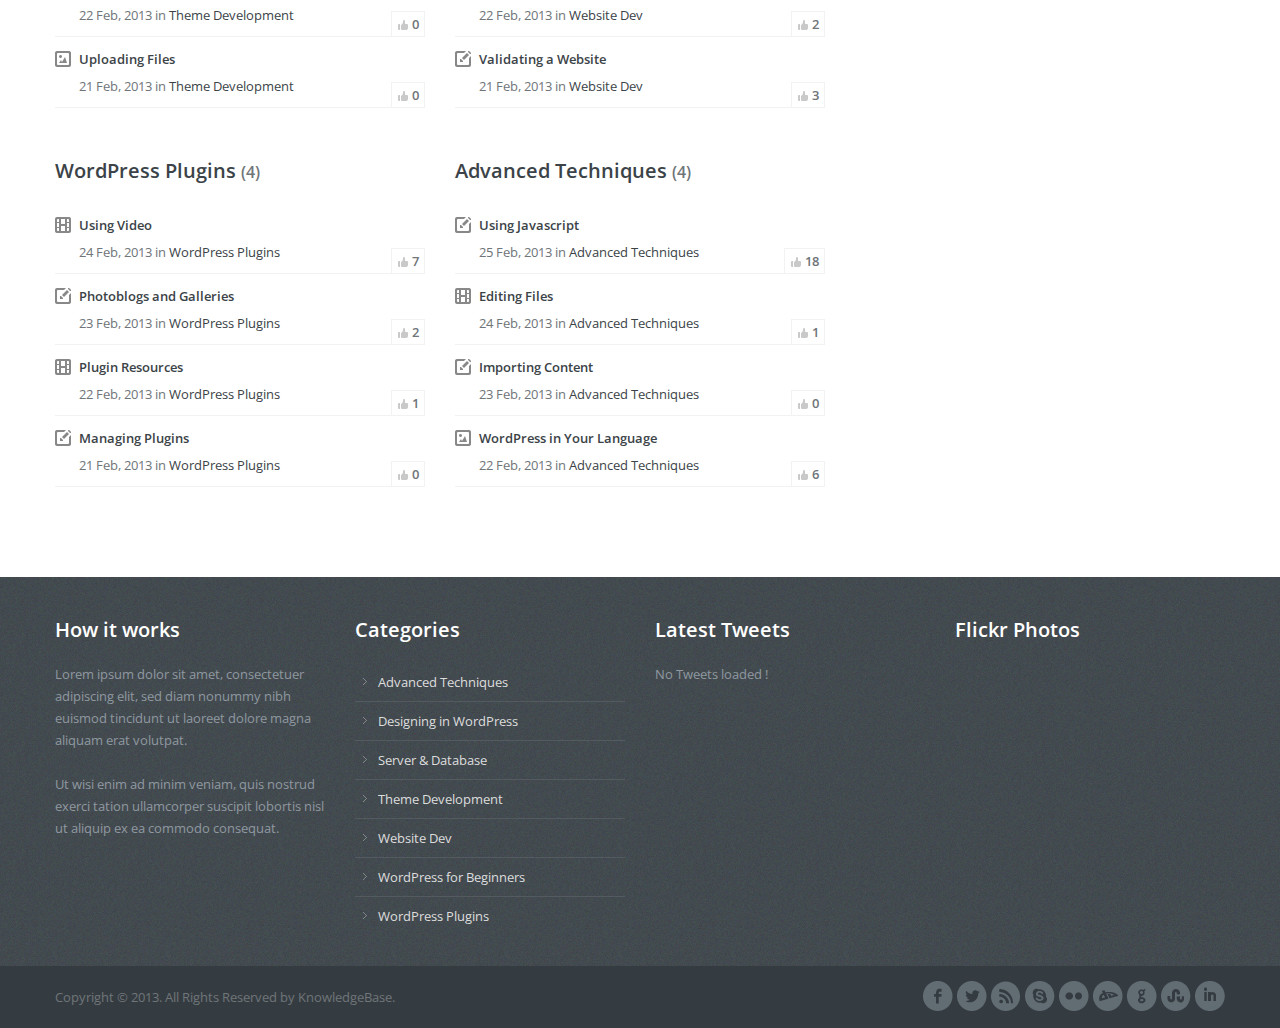
<file: knowledgebase-html/home-categories-articles.html>
﻿<!doctype html>
        <!--[if lt IE 7]> <html class="lt-ie9 lt-ie8 lt-ie7" lang="en-US"> <![endif]-->
        <!--[if IE 7]>    <html class="lt-ie9 lt-ie8" lang="en-US"> <![endif]-->
        <!--[if IE 8]>    <html class="lt-ie9" lang="en-US"> <![endif]-->
        <!--[if gt IE 8]><!--> <html lang="en-US"> <!--<![endif]-->
        <head>
                <!-- META TAGS -->
                <meta charset="UTF-8">
                <meta name="viewport" content="width=device-width, initial-scale=1.0">

                <title>Knowledge Base Template</title>

                <link rel="shortcut icon" href="images\favicon.png">


                <!-- Google Web Fonts-->
                <link href='http://fonts.googleapis.com/css?family=Open+Sans:300italic,400italic,600italic,700italic,800italic,400,300,600,700,800' rel='stylesheet' type='text/css'>
                <link href='http://fonts.googleapis.com/css?family=Montserrat:400,700' rel='stylesheet' type='text/css'>
                <link href='http://fonts.googleapis.com/css?family=Droid+Serif:400,700,400italic,700italic' rel='stylesheet' type='text/css'>

                <!-- Style Sheet-->
                <link rel="stylesheet" href="style.css">
                <link rel='stylesheet' id='bootstrap-css-css' href='css\bootstrap.css?ver=1.0' type='text/css' media='all'>
                <link rel='stylesheet' id='responsive-css-css' href='css\responsive.css?ver=1.0' type='text/css' media='all'>
                <link rel='stylesheet' id='pretty-photo-css-css' href='js\prettyphoto\prettyPhoto.css?ver=3.1.4' type='text/css' media='all'>
                <link rel='stylesheet' id='main-css-css' href='css\main.css?ver=1.0' type='text/css' media='all'>


                <!-- HTML5 shim, for IE6-8 support of HTML5 elements -->
                <!--[if lt IE 9]>
                 <script src="js/html5.js"></script>
                <![endif]-->

        </head>

        <body>

                <!-- Start of Header -->
                <div class="header-wrapper">
                        <header>
                                <div class="container">


                                        <div class="logo-container">
                                                <!-- Website Logo -->
                                                <a href="index-1.html" title="Knowledge Base Theme">
                                                        <img src="images\logo.png" alt="Knowledge Base Theme">
                                                </a>
                                                <span class="tag-line">Premium HTML Template</span>
                                        </div>


                                        <!-- Start of Main Navigation -->
                                        <nav class="main-nav">
                                                <div class="menu-top-menu-container">
                                                        <ul id="menu-top-menu" class="clearfix">
                                                                <li><a href="index-1.html">Home</a></li>
                                                                <li><a href="home-categories-description.html">Home 2</a></li>
                                                                <li class="current-menu-item"><a href="home-categories-articles.html">Home 3</a></li>
                                                                <li><a href="articles-list.html">Articles List</a></li>
                                                                <li><a href="faq.html">FAQs</a></li>
                                                                <li><a href="#">Skins</a>
                                                                        <ul class="sub-menu">
                                                                                <li><a href="blue-skin.html">Blue Skin</a></li>
                                                                                <li><a href="green-skin.html">Green Skin</a></li>
                                                                                <li><a href="red-skin.html">Red Skin</a></li>
                                                                                <li><a href="index-1.html">Default Skin</a></li>
                                                                        </ul>
                                                                </li>
                                                                <li><a href="#">More</a>
                                                                        <ul class="sub-menu">
                                                                                <li><a href="full-width.html">Full Width</a></li>
                                                                                <li><a href="elements.html">Elements</a></li>
                                                                                <li><a href="page.html">Sample Page</a></li>
                                                                        </ul>
                                                                </li>
                                                                <li><a href="contact.html">Contact</a></li>
                                                        </ul>
                                                </div>
                                        </nav>
                                        <!-- End of Main Navigation -->

                                </div>
                        </header>
                </div>
                <!-- End of Header -->

                <!-- Start of Search Wrapper -->
                <div class="search-area-wrapper">
                        <div class="search-area container">
                                <h3 class="search-header">Have a Question?</h3>
                                <p class="search-tag-line">If you have any question you can ask below or enter what you are looking for!</p>

                                <form id="search-form" class="search-form clearfix" method="get" action="#" autocomplete="off">
                                        <input class="search-term required" type="text" id="s" name="s" placeholder="Type your search terms here" title="* Please enter a search term!">
                                        <input class="search-btn" type="submit" value="Search">
                                        <div id="search-error-container"></div>
                                </form>
                        </div>
                </div>
                <!-- End of Search Wrapper -->

                <!-- Start of Page Container -->
                <div class="page-container">
                        <div class="container">
                                <div class="row">

                                        <!-- start of page content -->
                                        <div class="span8 page-content">

                                                <!-- Basic Home Page Template -->
                                                <div class="row separator">
                                                        <section class="span4 articles-list">
                                                                <h3>Featured Articles</h3>
                                                                <ul class="articles">
                                                                        <li class="article-entry standard">
                                                                                <h4><a href="single.html">Integrating WordPress with Your Website</a></h4>
                                                                                <span class="article-meta">25 Feb, 2013 in <a href="single.html" title="View all posts in Server &amp; Database">Server &amp; Database</a></span>
                                                                                <span class="like-count">66</span>
                                                                        </li>
                                                                        <li class="article-entry standard">
                                                                                <h4><a href="single.html">WordPress Site Maintenance</a></h4>
                                                                                <span class="article-meta">24 Feb, 2013 in <a href="single.html" title="View all posts in Website Dev">Website Dev</a></span>
                                                                                <span class="like-count">15</span>
                                                                        </li>
                                                                        <li class="article-entry video">
                                                                                <h4><a href="single.html">Meta Tags in WordPress</a></h4>
                                                                                <span class="article-meta">23 Feb, 2013 in <a href="single.html" title="View all posts in Website Dev">Website Dev</a></span>
                                                                                <span class="like-count">8</span>
                                                                        </li>
                                                                        <li class="article-entry image">
                                                                                <h4><a href="single.html">WordPress in Your Language</a></h4>
                                                                                <span class="article-meta">22 Feb, 2013 in <a href="single.html" title="View all posts in Advanced Techniques">Advanced Techniques</a></span>
                                                                                <span class="like-count">6</span>
                                                                        </li>
                                                                        <li class="article-entry standard">
                                                                                <h4><a href="single.html">Know Your Sources</a></h4>
                                                                                <span class="article-meta">22 Feb, 2013 in <a href="single.html" title="View all posts in Website Dev">Website Dev</a></span>
                                                                                <span class="like-count">2</span>
                                                                        </li>
                                                                        <li class="article-entry standard">
                                                                                <h4><a href="single.html">Validating a Website</a></h4>
                                                                                <span class="article-meta">21 Feb, 2013 in <a href="single.html" title="View all posts in Website Dev">Website Dev</a></span>
                                                                                <span class="like-count">3</span>
                                                                        </li>
                                                                </ul>
                                                        </section>

                                                        <section class="span4 articles-list">
                                                                <h3>Latest Articles</h3>
                                                                <ul class="articles">
                                                                        <li class="article-entry standard">
                                                                                <h4><a href="single.html">Integrating WordPress with Your Website</a></h4>
                                                                                <span class="article-meta">25 Feb, 2013 in <a href="single.html" title="View all posts in Server &amp; Database">Server &amp; Database</a></span>
                                                                                <span class="like-count">66</span>
                                                                        </li>
                                                                        <li class="article-entry standard">
                                                                                <h4><a href="single.html">Using Javascript</a></h4>
                                                                                <span class="article-meta">25 Feb, 2013 in <a href="single.html" title="View all posts in Advanced Techniques">Advanced Techniques</a></span>
                                                                                <span class="like-count">18</span>
                                                                        </li>
                                                                        <li class="article-entry image">
                                                                                <h4><a href="single.html">Using Images</a></h4>
                                                                                <span class="article-meta">25 Feb, 2013 in <a href="single.html" title="View all posts in Designing in WordPress">Designing in WordPress</a></span>
                                                                                <span class="like-count">7</span>
                                                                        </li>
                                                                        <li class="article-entry video">
                                                                                <h4><a href="single.html">Using Video</a></h4>
                                                                                <span class="article-meta">24 Feb, 2013 in <a href="single.html" title="View all posts in WordPress Plugins">WordPress Plugins</a></span>
                                                                                <span class="like-count">7</span>
                                                                        </li>
                                                                        <li class="article-entry standard">
                                                                                <h4><a href="single.html">WordPress Site Maintenance</a></h4>
                                                                                <span class="article-meta">24 Feb, 2013 in <a href="single.html" title="View all posts in Website Dev">Website Dev</a></span>
                                                                                <span class="like-count">15</span>
                                                                        </li>
                                                                        <li class="article-entry standard">
                                                                                <h4><a href="single.html">WordPress CSS Information and Techniques</a></h4>
                                                                                <span class="article-meta">24 Feb, 2013 in <a href="single.html" title="View all posts in Theme Development">Theme Development</a></span>
                                                                                <span class="like-count">1</span>
                                                                        </li>
                                                                </ul>
                                                        </section>
                                                </div>

                                                <div class="row home-listing-area">
                                                        <div class="span8">
                                                                <h2>Categories</h2>
                                                        </div>
                                                </div>

                                                <div class="row separator">

                                                        <section class="span4 articles-list">
                                                                <h3><a href="single.html">WordPress for Beginners</a> <span>(4)</span></h3>
                                                                <ul class="articles">
                                                                        <li class="article-entry image">
                                                                                <h4><a href="single.html">New To WordPress &#8211; Where to Start</a></h4>
                                                                                <span class="article-meta">24 Feb, 2013 in <a href="single.html" title="View all posts in WordPress for Beginners">WordPress for Beginners</a></span>
                                                                                <span class="like-count">1</span>
                                                                        </li>
                                                                        <li class="article-entry standard">
                                                                                <h4><a href="single.html">Introduction to Blogging</a></h4>
                                                                                <span class="article-meta">23 Feb, 2013 in <a href="single.html" title="View all posts in WordPress for Beginners">WordPress for Beginners</a></span>
                                                                                <span class="like-count">1</span>
                                                                        </li>
                                                                        <li class="article-entry image">
                                                                                <h4><a href="single.html">First Steps With WordPress</a></h4>
                                                                                <span class="article-meta">22 Feb, 2013 in <a href="single.html" title="View all posts in WordPress for Beginners">WordPress for Beginners</a></span>
                                                                                <span class="like-count">0</span>
                                                                        </li>
                                                                        <li class="article-entry standard">
                                                                                <h4><a href="single.html">Installing WordPress</a></h4>
                                                                                <span class="article-meta">21 Feb, 2013 in <a href="single.html" title="View all posts in WordPress for Beginners">WordPress for Beginners</a></span>
                                                                                <span class="like-count">1</span>
                                                                        </li>
                                                                </ul>
                                                        </section>

                                                        <section class="span4 articles-list">
                                                                <h3><a href="single.html">Designing in WordPress</a> <span>(4)</span></h3>
                                                                <ul class="articles">
                                                                        <li class="article-entry image">
                                                                                <h4><a href="single.html">Using Images</a></h4>
                                                                                <span class="article-meta">25 Feb, 2013 in <a href="single.html" title="View all posts in Designing in WordPress">Designing in WordPress</a></span>
                                                                                <span class="like-count">7</span>
                                                                        </li>
                                                                        <li class="article-entry standard">
                                                                                <h4><a href="single.html">Designing Headers</a></h4>
                                                                                <span class="article-meta">23 Feb, 2013 in <a href="single.html" title="View all posts in Designing in WordPress">Designing in WordPress</a></span>
                                                                                <span class="like-count">1</span>
                                                                        </li>
                                                                        <li class="article-entry standard">
                                                                                <h4><a href="single.html">Formatting Date and Time</a></h4>
                                                                                <span class="article-meta">22 Feb, 2013 in <a href="single.html" title="View all posts in Designing in WordPress">Designing in WordPress</a></span>
                                                                                <span class="like-count">0</span>
                                                                        </li>
                                                                        <li class="article-entry standard">
                                                                                <h4><a href="single.html">Developing a Colour Scheme</a></h4>
                                                                                <span class="article-meta">21 Feb, 2013 in <a href="single.html" title="View all posts in Designing in WordPress">Designing in WordPress</a></span>
                                                                                <span class="like-count">0</span>
                                                                        </li>
                                                                </ul>
                                                        </section>

                                                </div>

                                                <div class="row separator">

                                                        <section class="span4 articles-list">
                                                                <h3><a href="single.html">Theme Development</a> <span>(4)</span></h3>
                                                                <ul class="articles">
                                                                        <li class="article-entry standard">
                                                                                <h4><a href="single.html">WordPress CSS Information and Techniques</a></h4>
                                                                                <span class="article-meta">24 Feb, 2013 in <a href="single.html" title="View all posts in Theme Development">Theme Development</a></span>
                                                                                <span class="like-count">1</span>
                                                                        </li>
                                                                        <li class="article-entry image">
                                                                                <h4><a href="single.html">Stepping Into Templates</a></h4>
                                                                                <span class="article-meta">23 Feb, 2013 in <a href="single.html" title="View all posts in Theme Development">Theme Development</a></span>
                                                                                <span class="like-count">0</span>
                                                                        </li>
                                                                        <li class="article-entry standard">
                                                                                <h4><a href="single.html">Creating Individual Pages</a></h4>
                                                                                <span class="article-meta">22 Feb, 2013 in <a href="single.html" title="View all posts in Theme Development">Theme Development</a></span>
                                                                                <span class="like-count">0</span>
                                                                        </li>
                                                                        <li class="article-entry image">
                                                                                <h4><a href="single.html">Uploading Files</a></h4>
                                                                                <span class="article-meta">21 Feb, 2013 in <a href="single.html" title="View all posts in Theme Development">Theme Development</a></span>
                                                                                <span class="like-count">0</span>
                                                                        </li>
                                                                </ul>
                                                        </section>

                                                        <section class="span4 articles-list">

                                                                <h3><a href="single.html">Website Dev</a> <span>(4)</span></h3>
                                                                <ul class="articles">
                                                                        <li class="article-entry standard">
                                                                                <h4><a href="single.html">WordPress Site Maintenance</a></h4>
                                                                                <span class="article-meta">24 Feb, 2013 in <a href="single.html" title="View all posts in Website Dev">Website Dev</a></span>
                                                                                <span class="like-count">15</span>
                                                                        </li>
                                                                        <li class="article-entry video">
                                                                                <h4><a href="single.html">Meta Tags in WordPress</a></h4>
                                                                                <span class="article-meta">23 Feb, 2013 in <a href="single.html" title="View all posts in Website Dev">Website Dev</a></span>
                                                                                <span class="like-count">8</span>
                                                                        </li>
                                                                        <li class="article-entry standard">
                                                                                <h4><a href="single.html">Know Your Sources</a></h4>
                                                                                <span class="article-meta">22 Feb, 2013 in <a href="single.html" title="View all posts in Website Dev">Website Dev</a></span>
                                                                                <span class="like-count">2</span>
                                                                        </li>
                                                                        <li class="article-entry standard">
                                                                                <h4><a href="single.html">Validating a Website</a></h4>
                                                                                <span class="article-meta">21 Feb, 2013 in <a href="single.html" title="View all posts in Website Dev">Website Dev</a></span>
                                                                                <span class="like-count">3</span>
                                                                        </li>
                                                                </ul>
                                                        </section>

                                                </div>

                                                <div class="row separator">

                                                        <section class="span4 articles-list">
                                                                <h3><a href="single.html">WordPress Plugins</a> <span>(4)</span></h3>
                                                                <ul class="articles">
                                                                        <li class="article-entry video">
                                                                                <h4><a href="single.html">Using Video</a></h4>
                                                                                <span class="article-meta">24 Feb, 2013 in <a href="single.html" title="View all posts in WordPress Plugins">WordPress Plugins</a></span>
                                                                                <span class="like-count">7</span>
                                                                        </li>
                                                                        <li class="article-entry standard">
                                                                                <h4><a href="single.html">Photoblogs and Galleries</a></h4>
                                                                                <span class="article-meta">23 Feb, 2013 in <a href="single.html" title="View all posts in WordPress Plugins">WordPress Plugins</a></span>
                                                                                <span class="like-count">2</span>
                                                                        </li>
                                                                        <li class="article-entry video">
                                                                                <h4><a href="single.html">Plugin Resources</a></h4>
                                                                                <span class="article-meta">22 Feb, 2013 in <a href="single.html" title="View all posts in WordPress Plugins">WordPress Plugins</a></span>
                                                                                <span class="like-count">1</span>
                                                                        </li>
                                                                        <li class="article-entry standard">
                                                                                <h4><a href="single.html">Managing Plugins</a></h4>
                                                                                <span class="article-meta">21 Feb, 2013 in <a href="single.html" title="View all posts in WordPress Plugins">WordPress Plugins</a></span>
                                                                                <span class="like-count">0</span>
                                                                        </li>
                                                                </ul>
                                                        </section>

                                                        <section class="span4 articles-list">
                                                                <h3><a href="single.html">Advanced Techniques</a> <span>(4)</span></h3>
                                                                <ul class="articles">
                                                                        <li class="article-entry standard">
                                                                                <h4><a href="single.html">Using Javascript</a></h4>
                                                                                <span class="article-meta">25 Feb, 2013 in <a href="single.html" title="View all posts in Advanced Techniques">Advanced Techniques</a></span>
                                                                                <span class="like-count">18</span>
                                                                        </li>
                                                                        <li class="article-entry video">
                                                                                <h4><a href="single.html">Editing Files</a></h4>
                                                                                <span class="article-meta">24 Feb, 2013 in <a href="single.html" title="View all posts in Advanced Techniques">Advanced Techniques</a></span>
                                                                                <span class="like-count">1</span>
                                                                        </li>
                                                                        <li class="article-entry standard">
                                                                                <h4><a href="single.html">Importing Content</a></h4>
                                                                                <span class="article-meta">23 Feb, 2013 in <a href="single.html" title="View all posts in Advanced Techniques">Advanced Techniques</a></span>
                                                                                <span class="like-count">0</span>
                                                                        </li>
                                                                        <li class="article-entry image">
                                                                                <h4><a href="single.html">WordPress in Your Language</a></h4>
                                                                                <span class="article-meta">22 Feb, 2013 in <a href="single.html" title="View all posts in Advanced Techniques">Advanced Techniques</a></span>
                                                                                <span class="like-count">6</span>
                                                                        </li>
                                                                </ul>
                                                        </section>
                                                </div>

                                        </div>
                                        <!-- end of page content -->


                                        <!-- start of sidebar -->
                                        <aside class="span4 page-sidebar">

                                                <section class="widget">
                                                        <div class="support-widget">
                                                                <h3 class="title">Support</h3>
                                                                <p class="intro">Need more support? If you did not found an answer, contact us for further help.</p>
                                                        </div>
                                                </section>

                                                <section class="widget">
                                                        <div class="quick-links-widget">
                                                                <h3 class="title">Quick Links</h3>
                                                                <ul id="menu-quick-links" class="menu clearfix">
                                                                        <li><a href="index-1.html">Home</a></li>
                                                                        <li><a href="articles-list.html">Articles List</a></li>
                                                                        <li><a href="faq.html">FAQs</a></li>
                                                                        <li><a href="contact.html">Contact</a></li>
                                                                </ul>
                                                        </div>
                                                </section>

                                                <section class="widget">
                                                        <h3 class="title">Tags</h3>
                                                        <div class="tagcloud">
                                                                <a href="#" class="btn btn-mini">basic</a>
                                                                <a href="#" class="btn btn-mini">beginner</a>
                                                                <a href="#" class="btn btn-mini">blogging</a>
                                                                <a href="#" class="btn btn-mini">colour</a>
                                                                <a href="#" class="btn btn-mini">css</a>
                                                                <a href="#" class="btn btn-mini">date</a>
                                                                <a href="#" class="btn btn-mini">design</a>
                                                                <a href="#" class="btn btn-mini">files</a>
                                                                <a href="#" class="btn btn-mini">format</a>
                                                                <a href="#" class="btn btn-mini">header</a>
                                                                <a href="#" class="btn btn-mini">images</a>
                                                                <a href="#" class="btn btn-mini">plugins</a>
                                                                <a href="#" class="btn btn-mini">setting</a>
                                                                <a href="#" class="btn btn-mini">templates</a>
                                                                <a href="#" class="btn btn-mini">theme</a>
                                                                <a href="#" class="btn btn-mini">time</a>
                                                                <a href="#" class="btn btn-mini">videos</a>
                                                                <a href="#" class="btn btn-mini">website</a>
                                                                <a href="#" class="btn btn-mini">wordpress</a>
                                                        </div>
                                                </section>

                                        </aside>
                                        <!-- end of sidebar -->
                                </div>
                        </div>
                </div>
                <!-- End of Page Container -->


                <!-- Start of Footer -->
                <footer id="footer-wrapper">
                        <div id="footer" class="container">
                                <div class="row">

                                        <div class="span3">
                                                <section class="widget">
                                                        <h3 class="title">How it works</h3>
                                                        <div class="textwidget">
                                                                <p>Lorem ipsum dolor sit amet, consectetuer adipiscing elit, sed diam nonummy nibh euismod tincidunt ut laoreet dolore magna aliquam erat volutpat. </p>
                                                                <p>Ut wisi enim ad minim veniam, quis nostrud exerci tation ullamcorper suscipit lobortis nisl ut aliquip ex ea commodo consequat. </p>
                                                        </div>
                                                </section>
                                        </div>

                                        <div class="span3">
                                                <section class="widget"><h3 class="title">Categories</h3>
                                                        <ul>
                                                                <li><a href="#" title="Lorem ipsum dolor sit amet,">Advanced Techniques</a> </li>
                                                                <li><a href="#" title="Lorem ipsum dolor sit amet,">Designing in WordPress</a></li>
                                                                <li><a href="#" title="Lorem ipsum dolor sit amet,">Server &amp; Database</a></li>
                                                                <li><a href="#" title="Lorem ipsum dolor sit amet, ">Theme Development</a></li>
                                                                <li><a href="#" title="Lorem ipsum dolor sit amet,">Website Dev</a></li>
                                                                <li><a href="#" title="Lorem ipsum dolor sit amet,">WordPress for Beginners</a></li>
                                                                <li><a href="#" title="Lorem ipsum dolor sit amet, ">WordPress Plugins</a></li>
                                                        </ul>
                                                </section>
                                        </div>

                                        <div class="span3">
                                                <section class="widget">
                                                        <h3 class="title">Latest Tweets</h3>
                                                        <div id="twitter_update_list">
                                                                <ul>
                                                                        <li>No Tweets loaded !</li>
                                                                </ul>
                                                        </div>
                                                        <script src="http://twitterjs.googlecode.com/svn/trunk/src/twitter.min.js" type="text/javascript"></script>
                                                        <script type="text/javascript">
                                                                getTwitters("twitter_update_list", {
                                                                        id: "960development",
                                                                        count: 3,
                                                                        enableLinks: true,
                                                                        ignoreReplies: true,
                                                                        clearContents: true,
                                                                        template: "%text% <span>%time%</span>"
                                                                });
                                                        </script>
                                                </section>
                                        </div>

                                        <div class="span3">
                                                <section class="widget">
                                                        <h3 class="title">Flickr Photos</h3>
                                                        <div class="flickr-photos" id="basicuse">
                                                        </div>
                                                </section>
                                        </div>

                                </div>
                        </div>
                        <!-- end of #footer -->

                        <!-- Footer Bottom -->
                        <div id="footer-bottom-wrapper">
                                <div id="footer-bottom" class="container">
                                        <div class="row">
                                                <div class="span6">
                                                        <p class="copyright">
                                                                Copyright © 2013. All Rights Reserved by KnowledgeBase.
                                                        </p>
                                                </div>
                                                <div class="span6">
                                                        <!-- Social Navigation -->
                                                        <ul class="social-nav clearfix">
                                                                <li class="linkedin"><a target="_blank" href="#"></a></li>
                                                                <li class="stumble"><a target="_blank" href="#"></a></li>
                                                                <li class="google"><a target="_blank" href="#"></a></li>
                                                                <li class="deviantart"><a target="_blank" href="#"></a></li>
                                                                <li class="flickr"><a target="_blank" href="#"></a></li>
                                                                <li class="skype"><a target="_blank" href="skype:#?call"></a></li>
                                                                <li class="rss"><a target="_blank" href="#"></a></li>
                                                                <li class="twitter"><a target="_blank" href="#"></a></li>
                                                                <li class="facebook"><a target="_blank" href="#"></a></li>
                                                        </ul>
                                                </div>
                                        </div>
                                </div>
                        </div>
                        <!-- End of Footer Bottom -->

                </footer>
                <!-- End of Footer -->

                <a href="#top" id="scroll-top"></a>

                <!-- script -->
                <script type='text/javascript' src='js\jquery-1.8.3.min.js'></script>
                <script type='text/javascript' src='js\jquery.easing.1.3.js'></script>
                <script type='text/javascript' src='js\prettyphoto\jquery.prettyPhoto.js'></script>
                <script type='text/javascript' src='js\jflickrfeed.js'></script>
                <script type='text/javascript' src='js\jquery.liveSearch.js'></script>
                <script type='text/javascript' src='js\jquery.form.js'></script>
                <script type='text/javascript' src='js\jquery.validate.min.js'></script>
                <script type='text/javascript' src="js\jquery-twitterFetcher.js"></script>
                <script type='text/javascript' src='js\custom.js'></script>

        </body>
</html>
</file>
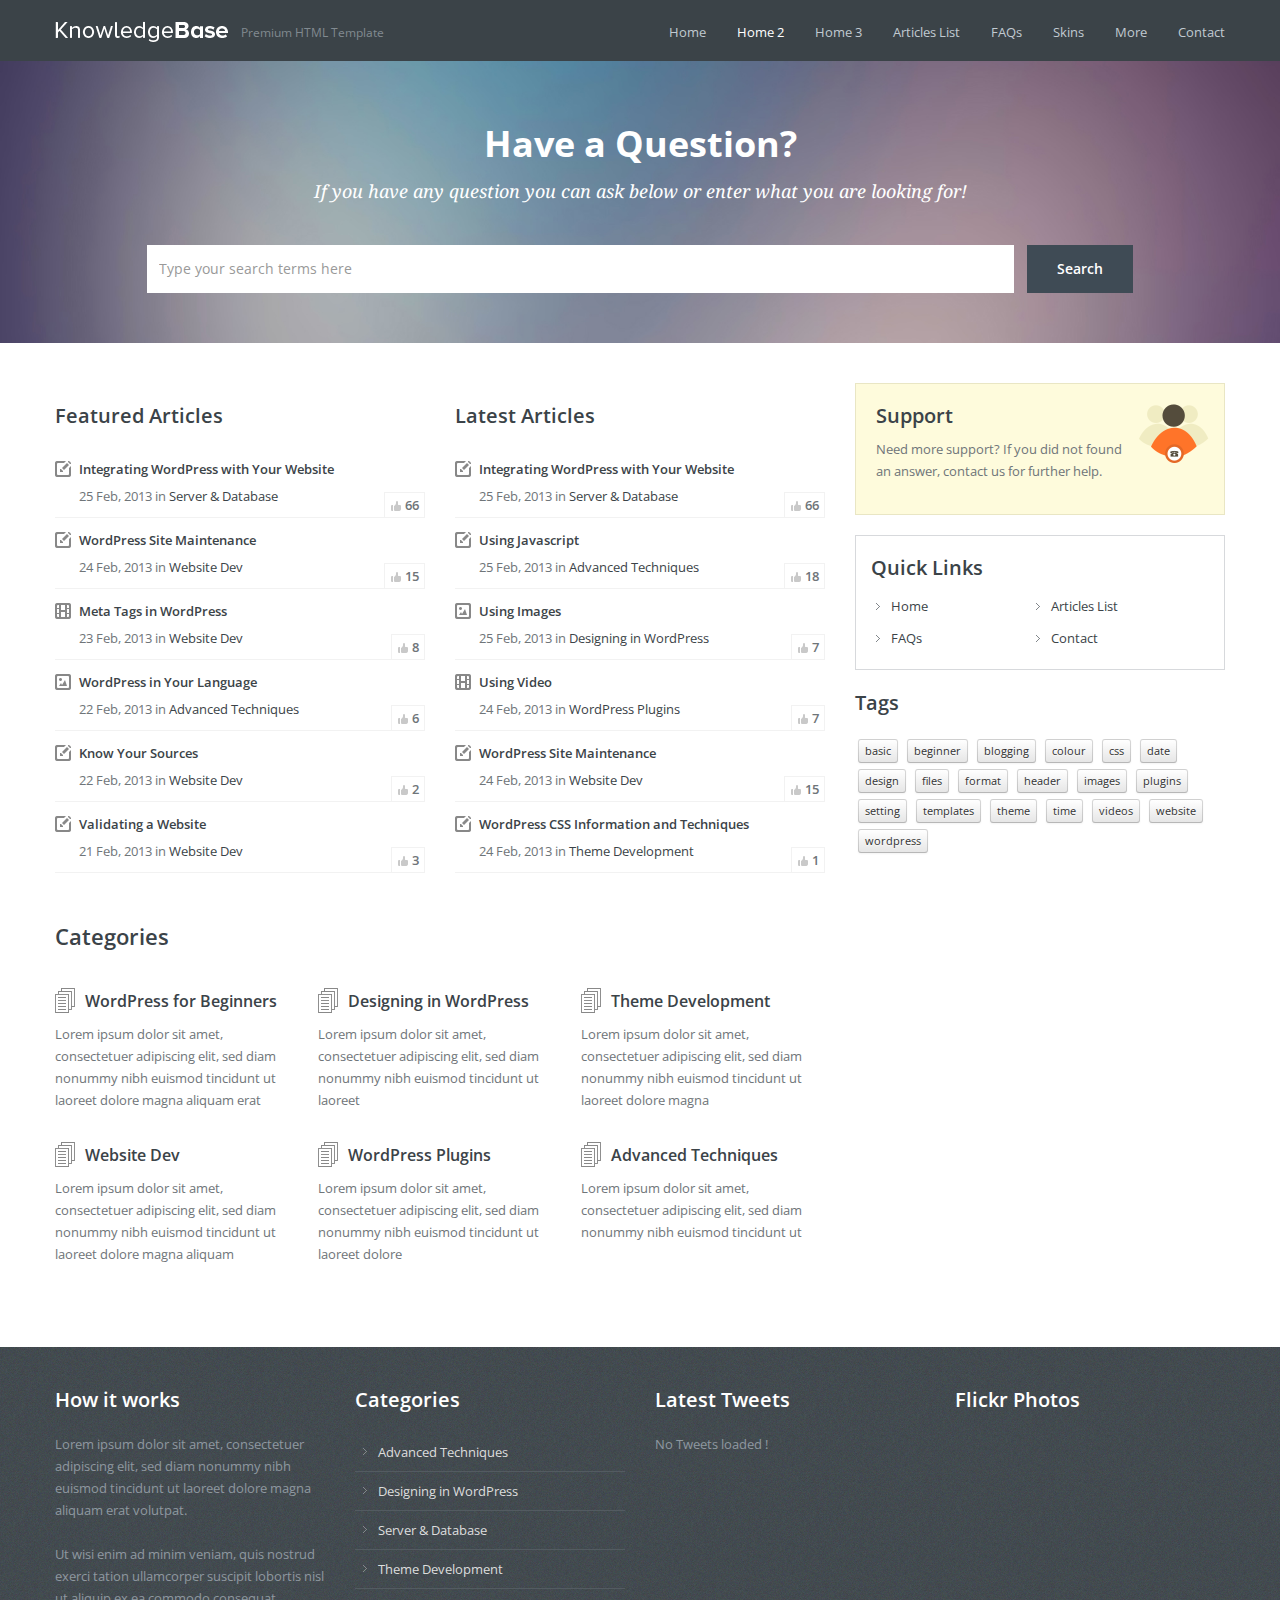
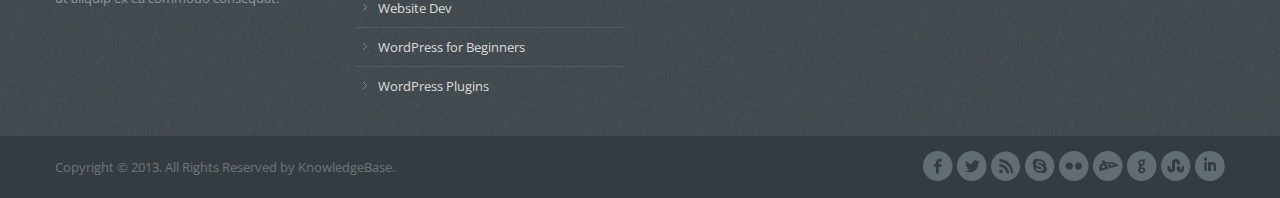
<file: knowledgebase-html/home-categories-description.html>
﻿<!doctype html>
        <!--[if lt IE 7]> <html class="lt-ie9 lt-ie8 lt-ie7" lang="en-US"> <![endif]-->
        <!--[if IE 7]>    <html class="lt-ie9 lt-ie8" lang="en-US"> <![endif]-->
        <!--[if IE 8]>    <html class="lt-ie9" lang="en-US"> <![endif]-->
        <!--[if gt IE 8]><!--> <html lang="en-US"> <!--<![endif]-->
        <head>
                <!-- META TAGS -->
                <meta charset="UTF-8">
                <meta name="viewport" content="width=device-width, initial-scale=1.0">

                <title>Knowledge Base Template</title>

                <link rel="shortcut icon" href="images\favicon.png">


                <!-- Google Web Fonts-->
                <link href='http://fonts.googleapis.com/css?family=Open+Sans:300italic,400italic,600italic,700italic,800italic,400,300,600,700,800' rel='stylesheet' type='text/css'>
                <link href='http://fonts.googleapis.com/css?family=Montserrat:400,700' rel='stylesheet' type='text/css'>
                <link href='http://fonts.googleapis.com/css?family=Droid+Serif:400,700,400italic,700italic' rel='stylesheet' type='text/css'>

                <!-- Style Sheet-->
                <link rel="stylesheet" href="style.css">
                <link rel='stylesheet' id='bootstrap-css-css' href='css\bootstrap.css?ver=1.0' type='text/css' media='all'>
                <link rel='stylesheet' id='responsive-css-css' href='css\responsive.css?ver=1.0' type='text/css' media='all'>
                <link rel='stylesheet' id='pretty-photo-css-css' href='js\prettyphoto\prettyPhoto.css?ver=3.1.4' type='text/css' media='all'>
                <link rel='stylesheet' id='main-css-css' href='css\main.css?ver=1.0' type='text/css' media='all'>


                <!-- HTML5 shim, for IE6-8 support of HTML5 elements -->
                <!--[if lt IE 9]>
                <script src="js/html5.js"></script>
                <![endif]-->

        </head>

        <body>

                <!-- Start of Header -->
                <div class="header-wrapper">
                        <header>
                                <div class="container">


                                        <div class="logo-container">
                                                <!-- Website Logo -->
                                                <a href="index-1.html" title="Knowledge Base Theme">
                                                        <img src="images\logo.png" alt="Knowledge Base Theme">
                                                </a>
                                                <span class="tag-line">Premium HTML Template</span>
                                        </div>


                                        <!-- Start of Main Navigation -->
                                        <nav class="main-nav">
                                                <div class="menu-top-menu-container">
                                                        <ul id="menu-top-menu" class="clearfix">
                                                                <li><a href="index-1.html">Home</a></li>
                                                                <li class="current-menu-item"><a href="home-categories-description.html">Home 2</a></li>
                                                                <li><a href="home-categories-articles.html">Home 3</a></li>
                                                                <li><a href="articles-list.html">Articles List</a></li>
                                                                <li><a href="faq.html">FAQs</a></li>
                                                                <li><a href="#">Skins</a>
                                                                        <ul class="sub-menu">
                                                                                <li><a href="blue-skin.html">Blue Skin</a></li>
                                                                                <li><a href="green-skin.html">Green Skin</a></li>
                                                                                <li><a href="red-skin.html">Red Skin</a></li>
                                                                                <li><a href="index-1.html">Default Skin</a></li>
                                                                        </ul>
                                                                </li>
                                                                <li><a href="#">More</a>
                                                                        <ul class="sub-menu">
                                                                                <li><a href="full-width.html">Full Width</a></li>
                                                                                <li><a href="elements.html">Elements</a></li>
                                                                                <li><a href="page.html">Sample Page</a></li>
                                                                        </ul>
                                                                </li>
                                                                <li><a href="contact.html">Contact</a></li>
                                                        </ul>
                                                </div>
                                        </nav>
                                        <!-- End of Main Navigation -->

                                </div>
                        </header>
                </div>
                <!-- End of Header -->

                <!-- Start of Search Wrapper -->
                <div class="search-area-wrapper">
                        <div class="search-area container">
                                <h3 class="search-header">Have a Question?</h3>
                                <p class="search-tag-line">If you have any question you can ask below or enter what you are looking for!</p>

                                <form id="search-form" class="search-form clearfix" method="get" action="#" autocomplete="off">
                                        <input class="search-term required" type="text" id="s" name="s" placeholder="Type your search terms here" title="* Please enter a search term!">
                                        <input class="search-btn" type="submit" value="Search">
                                        <div id="search-error-container"></div>
                                </form>
                        </div>
                </div>
                <!-- End of Search Wrapper -->

                <!-- Start of Page Container -->
                <div class="page-container">
                        <div class="container">
                                <div class="row">

                                        <!-- start of page content -->
                                        <div class="span8 page-content">

                                                <!-- Basic Home Page Template -->
                                                <div class="row separator">
                                                        <section class="span4 articles-list">
                                                                <h3>Featured Articles</h3>
                                                                <ul class="articles">
                                                                        <li class="article-entry standard">
                                                                                <h4><a href="single.html">Integrating WordPress with Your Website</a></h4>
                                                                                <span class="article-meta">25 Feb, 2013 in <a href="#" title="View all posts in Server &amp; Database">Server &amp; Database</a></span>
                                                                                <span class="like-count">66</span>
                                                                        </li>
                                                                        <li class="article-entry standard">
                                                                                <h4><a href="single.html">WordPress Site Maintenance</a></h4>
                                                                                <span class="article-meta">24 Feb, 2013 in <a href="#" title="View all posts in Website Dev">Website Dev</a></span>
                                                                                <span class="like-count">15</span>
                                                                        </li>
                                                                        <li class="article-entry video">
                                                                                <h4><a href="single.html">Meta Tags in WordPress</a></h4>
                                                                                <span class="article-meta">23 Feb, 2013 in <a href="#" title="View all posts in Website Dev">Website Dev</a></span>
                                                                                <span class="like-count">8</span>
                                                                        </li>
                                                                        <li class="article-entry image">
                                                                                <h4><a href="single.html">WordPress in Your Language</a></h4>
                                                                                <span class="article-meta">22 Feb, 2013 in <a href="#" title="View all posts in Advanced Techniques">Advanced Techniques</a></span>
                                                                                <span class="like-count">6</span>
                                                                        </li>
                                                                        <li class="article-entry standard">
                                                                                <h4><a href="single.html">Know Your Sources</a></h4>
                                                                                <span class="article-meta">22 Feb, 2013 in <a href="#" title="View all posts in Website Dev">Website Dev</a></span>
                                                                                <span class="like-count">2</span>
                                                                        </li>
                                                                        <li class="article-entry standard">
                                                                                <h4><a href="single.html">Validating a Website</a></h4>
                                                                                <span class="article-meta">21 Feb, 2013 in <a href="#" title="View all posts in Website Dev">Website Dev</a></span>
                                                                                <span class="like-count">3</span>
                                                                        </li>
                                                                </ul>
                                                        </section>

                                                        <section class="span4 articles-list">
                                                                <h3>Latest Articles</h3>
                                                                <ul class="articles">
                                                                        <li class="article-entry standard">
                                                                                <h4><a href="single.html">Integrating WordPress with Your Website</a></h4>
                                                                                <span class="article-meta">25 Feb, 2013 in <a href="#" title="View all posts in Server &amp; Database">Server &amp; Database</a></span>
                                                                                <span class="like-count">66</span>
                                                                        </li>
                                                                        <li class="article-entry standard">
                                                                                <h4><a href="single.html">Using Javascript</a></h4>
                                                                                <span class="article-meta">25 Feb, 2013 in <a href="#" title="View all posts in Advanced Techniques">Advanced Techniques</a></span>
                                                                                <span class="like-count">18</span>
                                                                        </li>
                                                                        <li class="article-entry image">
                                                                                <h4><a href="single.html">Using Images</a></h4>
                                                                                <span class="article-meta">25 Feb, 2013 in <a href="#" title="View all posts in Designing in WordPress">Designing in WordPress</a></span>
                                                                                <span class="like-count">7</span>
                                                                        </li>
                                                                        <li class="article-entry video">
                                                                                <h4><a href="single.html">Using Video</a></h4>
                                                                                <span class="article-meta">24 Feb, 2013 in <a href="#" title="View all posts in WordPress Plugins">WordPress Plugins</a></span>
                                                                                <span class="like-count">7</span>
                                                                        </li>
                                                                        <li class="article-entry standard">
                                                                                <h4><a href="single.html">WordPress Site Maintenance</a></h4>
                                                                                <span class="article-meta">24 Feb, 2013 in <a href="#" title="View all posts in Website Dev">Website Dev</a></span>
                                                                                <span class="like-count">15</span>
                                                                        </li>
                                                                        <li class="article-entry standard">
                                                                                <h4><a href="single.html">WordPress CSS Information and Techniques</a></h4>
                                                                                <span class="article-meta">24 Feb, 2013 in <a href="#" title="View all posts in Theme Development">Theme Development</a></span>
                                                                                <span class="like-count">1</span>
                                                                        </li>
                                                                </ul>
                                                        </section>
                                                </div>

                                                <div class="row home-category-list-area">
                                                        <div class="span8">
                                                                <h2>Categories</h2>
                                                        </div>
                                                </div>

                                                <div class="row-fluid top-cats">

                                                        <section class="span4">
                                                                <h4 class="category"><a href="#">WordPress for Beginners</a></h4>
                                                                <div class="category-description">
                                                                        <p>Lorem ipsum dolor sit amet, consectetuer adipiscing elit, sed diam nonummy nibh euismod tincidunt ut laoreet dolore magna aliquam erat</p>
                                                                </div>
                                                        </section>

                                                        <section class="span4">
                                                                <h4 class="category"><a href="#">Designing in WordPress</a></h4>
                                                                <div class="category-description">
                                                                        <p>Lorem ipsum dolor sit amet, consectetuer adipiscing elit, sed diam nonummy nibh euismod tincidunt ut laoreet</p>
                                                                </div>
                                                        </section>

                                                        <section class="span4">
                                                                <h4 class="category"><a href="#">Theme Development</a></h4>
                                                                <div class="category-description">
                                                                        <p>Lorem ipsum dolor sit amet, consectetuer adipiscing elit, sed diam nonummy nibh euismod tincidunt ut laoreet dolore magna</p>
                                                                </div>
                                                        </section>
                                                </div>
                                                <div class="row-fluid top-cats">

                                                        <section class="span4">
                                                                <h4 class="category"><a href="#">Website Dev</a></h4>
                                                                <div class="category-description">
                                                                        <p>Lorem ipsum dolor sit amet, consectetuer adipiscing elit, sed diam nonummy nibh euismod tincidunt ut laoreet dolore magna aliquam</p>
                                                                </div>
                                                        </section>

                                                        <section class="span4">
                                                                <h4 class="category">
                                                                        <a href="#">WordPress Plugins</a></h4>
                                                                <div class="category-description">
                                                                        <p>Lorem ipsum dolor sit amet, consectetuer adipiscing elit, sed diam nonummy nibh euismod tincidunt ut laoreet dolore</p>
                                                                </div>
                                                        </section>

                                                        <section class="span4">
                                                                <h4 class="category"><a href="#">Advanced Techniques</a></h4>
                                                                <div class="category-description"><p>Lorem ipsum dolor sit amet, consectetuer adipiscing elit, sed diam nonummy nibh euismod tincidunt ut</p>
                                                                </div>
                                                        </section>
                                                </div>

                                        </div>
                                        <!-- end of page content -->


                                        <!-- start of sidebar -->
                                        <aside class="span4 page-sidebar">

                                                <section class="widget">
                                                        <div class="support-widget">
                                                                <h3 class="title">Support</h3>
                                                                <p class="intro">Need more support? If you did not found an answer, contact us for further help.</p>
                                                        </div>
                                                </section>

                                                <section class="widget">
                                                        <div class="quick-links-widget">
                                                                <h3 class="title">Quick Links</h3>
                                                                <ul id="menu-quick-links" class="menu clearfix">
                                                                        <li><a href="index-1.html">Home</a></li>
                                                                        <li><a href="articles-list.html">Articles List</a></li>
                                                                        <li><a href="faq.html">FAQs</a></li>
                                                                        <li><a href="contact.html">Contact</a></li>
                                                                </ul>
                                                        </div>
                                                </section>

                                                <section class="widget">
                                                        <h3 class="title">Tags</h3>
                                                        <div class="tagcloud">
                                                                <a href="#" class="btn btn-mini">basic</a>
                                                                <a href="#" class="btn btn-mini">beginner</a>
                                                                <a href="#" class="btn btn-mini">blogging</a>
                                                                <a href="#" class="btn btn-mini">colour</a>
                                                                <a href="#" class="btn btn-mini">css</a>
                                                                <a href="#" class="btn btn-mini">date</a>
                                                                <a href="#" class="btn btn-mini">design</a>
                                                                <a href="#" class="btn btn-mini">files</a>
                                                                <a href="#" class="btn btn-mini">format</a>
                                                                <a href="#" class="btn btn-mini">header</a>
                                                                <a href="#" class="btn btn-mini">images</a>
                                                                <a href="#" class="btn btn-mini">plugins</a>
                                                                <a href="#" class="btn btn-mini">setting</a>
                                                                <a href="#" class="btn btn-mini">templates</a>
                                                                <a href="#" class="btn btn-mini">theme</a>
                                                                <a href="#" class="btn btn-mini">time</a>
                                                                <a href="#" class="btn btn-mini">videos</a>
                                                                <a href="#" class="btn btn-mini">website</a>
                                                                <a href="#" class="btn btn-mini">wordpress</a>
                                                        </div>
                                                </section>

                                        </aside>
                                        <!-- end of sidebar -->
                                </div>
                        </div>
                </div>
                <!-- End of Page Container -->

                <!-- Start of Footer -->
                <footer id="footer-wrapper">
                        <div id="footer" class="container">
                                <div class="row">

                                        <div class="span3">
                                                <section class="widget">
                                                        <h3 class="title">How it works</h3>
                                                        <div class="textwidget">
                                                                <p>Lorem ipsum dolor sit amet, consectetuer adipiscing elit, sed diam nonummy nibh euismod tincidunt ut laoreet dolore magna aliquam erat volutpat. </p>
                                                                <p>Ut wisi enim ad minim veniam, quis nostrud exerci tation ullamcorper suscipit lobortis nisl ut aliquip ex ea commodo consequat. </p>
                                                        </div>
                                                </section>
                                        </div>

                                        <div class="span3">
                                                <section class="widget"><h3 class="title">Categories</h3>
                                                        <ul>
                                                                <li><a href="#" title="Lorem ipsum dolor sit amet,">Advanced Techniques</a> </li>
                                                                <li><a href="#" title="Lorem ipsum dolor sit amet,">Designing in WordPress</a></li>
                                                                <li><a href="#" title="Lorem ipsum dolor sit amet,">Server &amp; Database</a></li>
                                                                <li><a href="#" title="Lorem ipsum dolor sit amet, ">Theme Development</a></li>
                                                                <li><a href="#" title="Lorem ipsum dolor sit amet,">Website Dev</a></li>
                                                                <li><a href="#" title="Lorem ipsum dolor sit amet,">WordPress for Beginners</a></li>
                                                                <li><a href="#" title="Lorem ipsum dolor sit amet, ">WordPress Plugins</a></li>
                                                        </ul>
                                                </section>
                                        </div>

                                        <div class="span3">
                                                <section class="widget">
                                                        <h3 class="title">Latest Tweets</h3>
                                                        <div id="twitter_update_list">
                                                                <ul>
                                                                        <li>No Tweets loaded !</li>
                                                                </ul>
                                                        </div>
                                                        <script src="http://twitterjs.googlecode.com/svn/trunk/src/twitter.min.js" type="text/javascript"></script>
                                                        <script type="text/javascript">
                                                                getTwitters("twitter_update_list", {
                                                                        id: "960development",
                                                                        count: 3,
                                                                        enableLinks: true,
                                                                        ignoreReplies: true,
                                                                        clearContents: true,
                                                                        template: "%text% <span>%time%</span>"
                                                                });
                                                        </script>
                                                </section>
                                        </div>

                                        <div class="span3">
                                                <section class="widget">
                                                        <h3 class="title">Flickr Photos</h3>
                                                        <div class="flickr-photos" id="basicuse">
                                                        </div>
                                                </section>
                                        </div>

                                </div>
                        </div>
                        <!-- end of #footer -->

                        <!-- Footer Bottom -->
                        <div id="footer-bottom-wrapper">
                                <div id="footer-bottom" class="container">
                                        <div class="row">
                                                <div class="span6">
                                                        <p class="copyright">
                                                                Copyright © 2013. All Rights Reserved by KnowledgeBase.
                                                        </p>
                                                </div>
                                                <div class="span6">
                                                        <!-- Social Navigation -->
                                                        <ul class="social-nav clearfix">
                                                                <li class="linkedin"><a target="_blank" href="#"></a></li>
                                                                <li class="stumble"><a target="_blank" href="#"></a></li>
                                                                <li class="google"><a target="_blank" href="#"></a></li>
                                                                <li class="deviantart"><a target="_blank" href="#"></a></li>
                                                                <li class="flickr"><a target="_blank" href="#"></a></li>
                                                                <li class="skype"><a target="_blank" href="skype:#?call"></a></li>
                                                                <li class="rss"><a target="_blank" href="#"></a></li>
                                                                <li class="twitter"><a target="_blank" href="#"></a></li>
                                                                <li class="facebook"><a target="_blank" href="#"></a></li>
                                                        </ul>
                                                </div>
                                        </div>
                                </div>
                        </div>
                        <!-- End of Footer Bottom -->

                </footer>
                <!-- End of Footer -->

                <a href="#top" id="scroll-top"></a>

                <!-- script -->
                <script type='text/javascript' src='js\jquery-1.8.3.min.js'></script>
                <script type='text/javascript' src='js\jquery.easing.1.3.js'></script>
                <script type='text/javascript' src='js\prettyphoto\jquery.prettyPhoto.js'></script>
                <script type='text/javascript' src='js\jflickrfeed.js'></script>
                <script type='text/javascript' src='js\jquery.liveSearch.js'></script>
                <script type='text/javascript' src='js\jquery.form.js'></script>
                <script type='text/javascript' src='js\jquery.validate.min.js'></script>
                <script type='text/javascript' src="js\jquery-twitterFetcher.js"></script>
                <script type='text/javascript' src='js\custom.js'></script>

        </body>
</html>
</file>
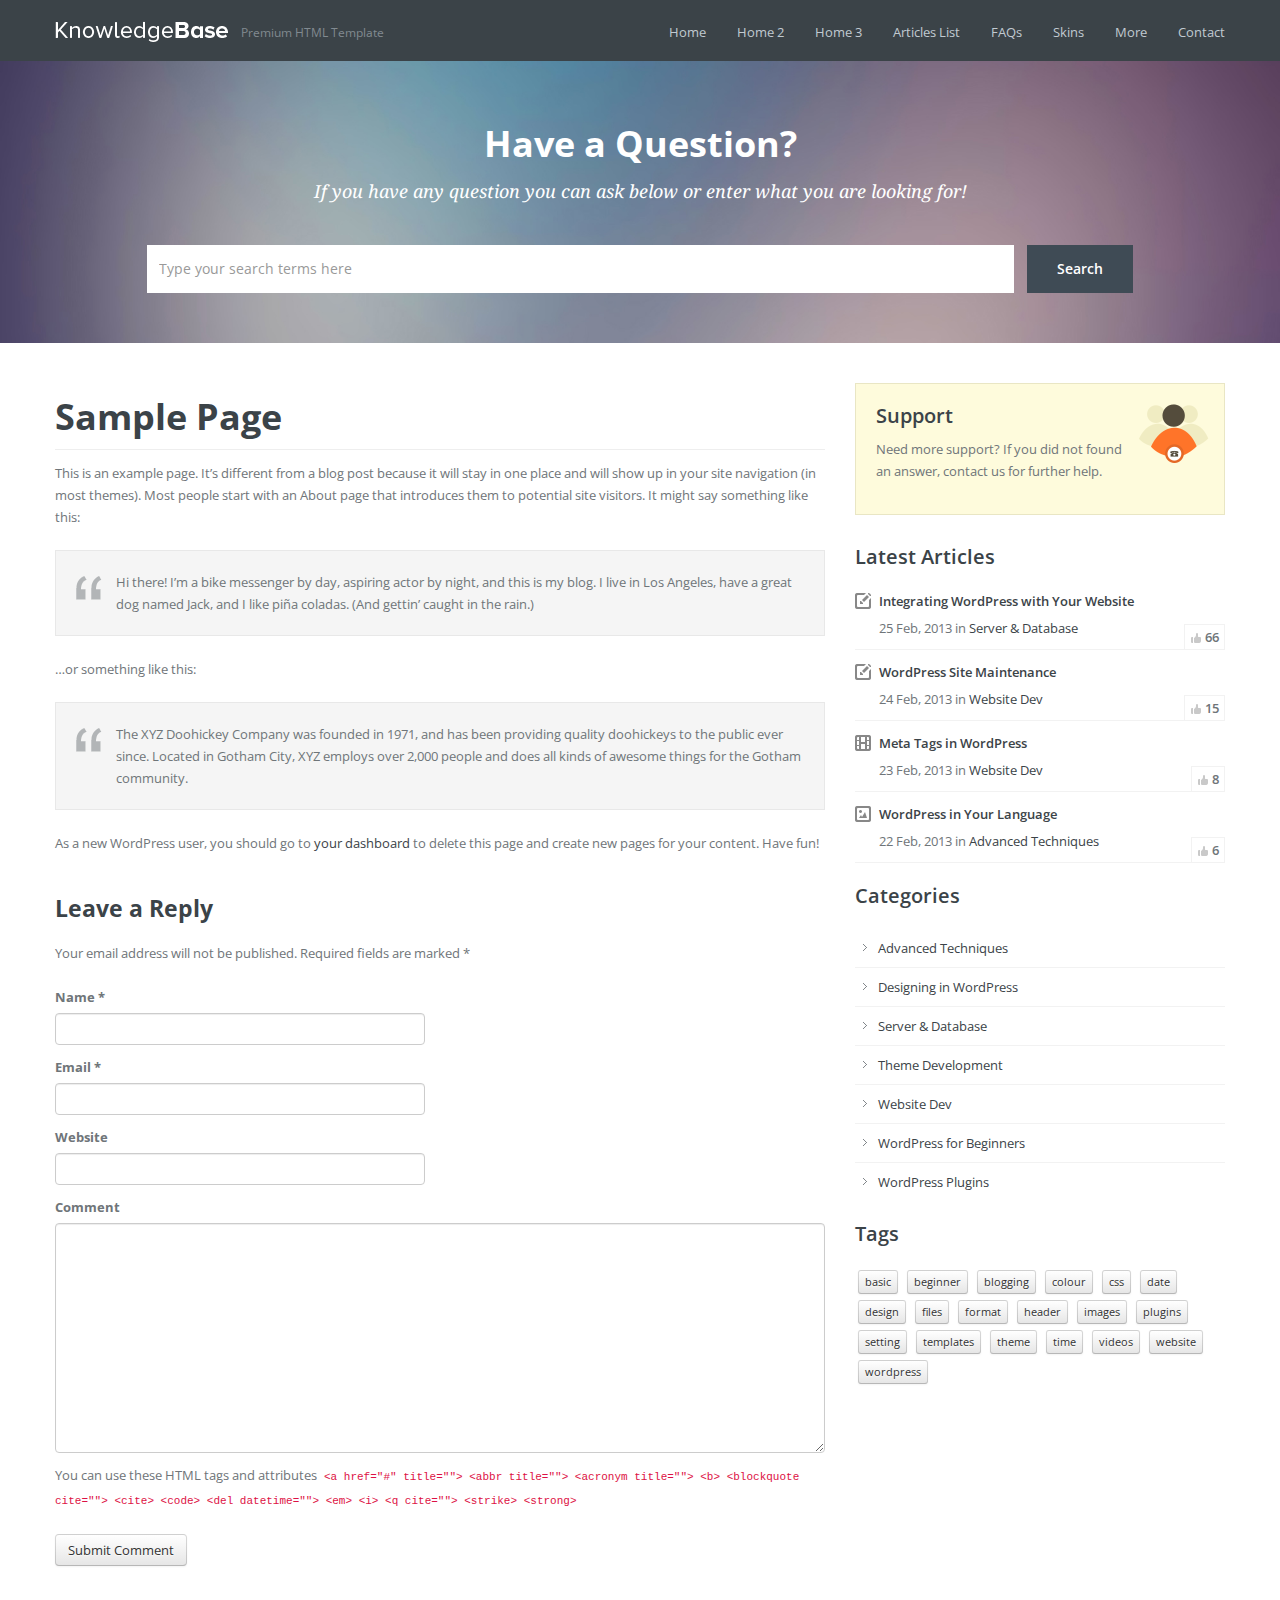
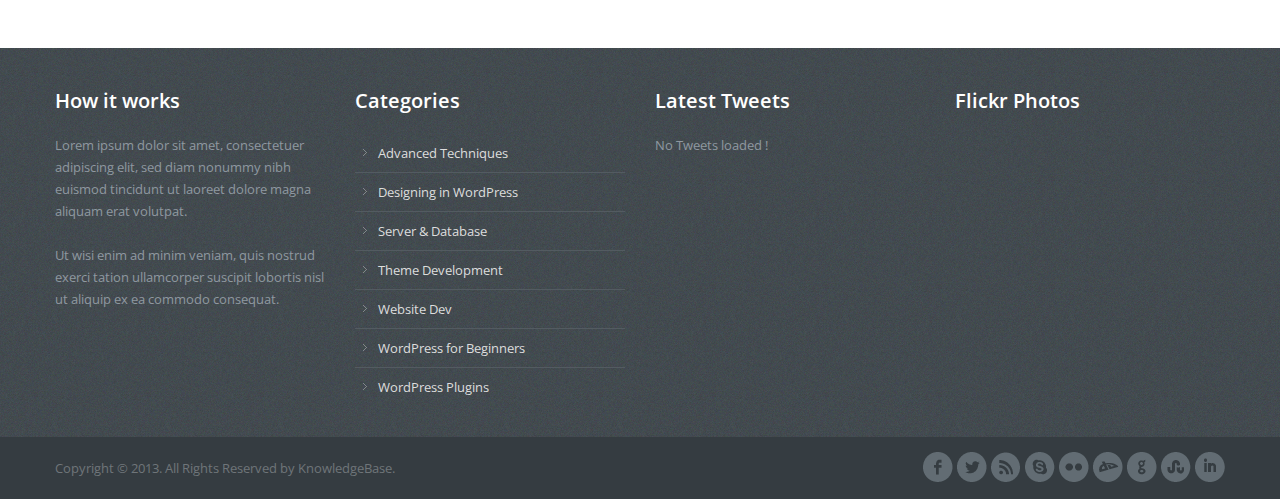
<file: knowledgebase-html/page.html>
﻿<!doctype html>
        <!--[if lt IE 7]> <html class="lt-ie9 lt-ie8 lt-ie7" lang="en-US"> <![endif]-->
        <!--[if IE 7]>    <html class="lt-ie9 lt-ie8" lang="en-US"> <![endif]-->
        <!--[if IE 8]>    <html class="lt-ie9" lang="en-US"> <![endif]-->
        <!--[if gt IE 8]><!--> <html lang="en-US"> <!--<![endif]-->
        <head>
                <!-- META TAGS -->
                <meta charset="UTF-8">
                <meta name="viewport" content="width=device-width, initial-scale=1.0">

                <title>Knowledge Base Template</title>

                <link rel="shortcut icon" href="images\favicon.png">


                <!-- Google Web Fonts-->
                <link href='http://fonts.googleapis.com/css?family=Open+Sans:300italic,400italic,600italic,700italic,800italic,400,300,600,700,800' rel='stylesheet' type='text/css'>
                <link href='http://fonts.googleapis.com/css?family=Montserrat:400,700' rel='stylesheet' type='text/css'>
                <link href='http://fonts.googleapis.com/css?family=Droid+Serif:400,700,400italic,700italic' rel='stylesheet' type='text/css'>

                <!-- Style Sheet-->
                <link rel="stylesheet" href="style.css">
                <link rel='stylesheet' id='bootstrap-css-css' href='css\bootstrap.css?ver=1.0' type='text/css' media='all'>
                <link rel='stylesheet' id='responsive-css-css' href='css\responsive.css?ver=1.0' type='text/css' media='all'>
                <link rel='stylesheet' id='pretty-photo-css-css' href='js\prettyphoto\prettyPhoto.css?ver=3.1.4' type='text/css' media='all'>
                <link rel='stylesheet' id='main-css-css' href='css\main.css?ver=1.0' type='text/css' media='all'>


                <!-- HTML5 shim, for IE6-8 support of HTML5 elements -->
                <!--[if lt IE 9]>
                <script src="js/html5.js"></script>
                <![endif]-->

        </head>

        <body>

                <!-- Start of Header -->
                <div class="header-wrapper">
                        <header>
                                <div class="container">


                                        <div class="logo-container">
                                                <!-- Website Logo -->
                                                <a href="index-1.html" title="Knowledge Base Theme">
                                                        <img src="images\logo.png" alt="Knowledge Base Theme">
                                                </a>
                                                <span class="tag-line">Premium HTML Template</span>
                                        </div>


                                        <!-- Start of Main Navigation -->
                                        <nav class="main-nav">
                                                <div class="menu-top-menu-container">
                                                        <ul id="menu-top-menu" class="clearfix">
                                                                <li><a href="index-1.html">Home</a></li>
                                                                <li><a href="home-categories-description.html">Home 2</a></li>
                                                                <li><a href="home-categories-articles.html">Home 3</a></li>
                                                                <li><a href="articles-list.html">Articles List</a></li>
                                                                <li><a href="faq.html">FAQs</a></li>
                                                                <li><a href="#">Skins</a>
                                                                        <ul class="sub-menu">
                                                                                <li><a href="blue-skin.html">Blue Skin</a></li>
                                                                                <li><a href="green-skin.html">Green Skin</a></li>
                                                                                <li><a href="red-skin.html">Red Skin</a></li>
                                                                                <li><a href="index-1.html">Default Skin</a></li>
                                                                        </ul>
                                                                </li>
                                                                <li><a href="#">More</a>
                                                                        <ul class="sub-menu">
                                                                                <li><a href="full-width.html">Full Width</a></li>
                                                                                <li><a href="elements.html">Elements</a></li>
                                                                                <li class="current-menu-item"><a href="page.html">Sample Page</a></li>
                                                                        </ul>
                                                                </li>
                                                                <li><a href="contact.html">Contact</a></li>
                                                        </ul>
                                                </div>
                                        </nav>
                                        <!-- End of Main Navigation -->

                                </div>
                        </header>
                </div>
                <!-- End of Header -->

                <!-- Start of Search Wrapper -->
                <div class="search-area-wrapper">
                        <div class="search-area container">
                                <h3 class="search-header">Have a Question?</h3>
                                <p class="search-tag-line">If you have any question you can ask below or enter what you are looking for!</p>

                                <form id="search-form" class="search-form clearfix" method="get" action="#" autocomplete="off">
                                        <input class="search-term required" type="text" id="s" name="s" placeholder="Type your search terms here" title="* Please enter a search term!">
                                        <input class="search-btn" type="submit" value="Search">
                                        <div id="search-error-container"></div>
                                </form>
                        </div>
                </div>
                <!-- End of Search Wrapper -->

                <!-- Start of Page Container -->
                <div class="page-container">
                        <div class="container">
                                <div class="row">

                                        <!-- start of page content -->
                                        <div class="span8 page-content">

                                                <article class=" type-page  hentry clearfix">
                                                        <h1 class="post-title"><a href="#">Sample Page</a></h1>

                                                        <hr>

                                                        <p>This is an example page. It’s different from a blog post because it will stay in one place and will show up in your site navigation (in most themes). Most people start with an About page that introduces them to potential site visitors. It might say something like this:</p>

                                                        <blockquote>
                                                                <p>Hi there! I’m a bike messenger by day, aspiring actor by night, and this is my blog. I live in Los Angeles, have a great dog named Jack, and I like piña coladas. (And gettin’ caught in the rain.)</p>
                                                        </blockquote>

                                                        <p>…or something like this:</p>

                                                        <blockquote>
                                                                <p>The XYZ Doohickey Company was founded in 1971, and has been providing quality doohickeys to the public ever since. Located in Gotham City, XYZ employs over 2,000 people and does all kinds of awesome things for the Gotham community.</p>
                                                        </blockquote>

                                                        <p>As a new WordPress user, you should go to <a href="#">your dashboard</a> to delete this page and create new pages for your content. Have fun!</p>

                                                </article>

                                                <div id="respond">

                                                        <h3>Leave a Reply</h3>

                                                        <div class="cancel-comment-reply">
                                                                <a rel="nofollow" id="cancel-comment-reply-link" href="#" style="display:none;">Click here to cancel reply.</a>
                                                        </div>


                                                        <form action="#" method="post" id="commentform">


                                                                <p class="comment-notes">Your email address will not be published. Required fields are marked <span class="required">*</span></p>

                                                                <div>
                                                                        <label for="author">Name *</label>
                                                                        <input class="span4" type="text" name="author" id="author" value="" size="22">
                                                                </div>

                                                                <div>
                                                                        <label for="email">Email *</label>
                                                                        <input class="span4" type="text" name="email" id="email" value="" size="22">
                                                                </div>

                                                                <div>
                                                                        <label for="url">Website</label>
                                                                        <input class="span4" type="text" name="url" id="url" value="" size="22">
                                                                </div>


                                                                <div>
                                                                        <label for="comment">Comment</label>
                                                                        <textarea class="span8" name="comment" id="comment" cols="58" rows="10"></textarea>
                                                                </div>

                                                                <p class="allowed-tags">You can use these HTML tags and attributes <small><code>&lt;a href="#" title=""&gt; &lt;abbr title=""&gt; &lt;acronym title=""&gt; &lt;b&gt; &lt;blockquote cite=""&gt; &lt;cite&gt; &lt;code&gt; &lt;del datetime=""&gt; &lt;em&gt; &lt;i&gt; &lt;q cite=""&gt; &lt;strike&gt; &lt;strong&gt; </code></small></p>

                                                                <div>
                                                                        <input class="btn" name="submit" type="submit" id="submit" value="Submit Comment">
                                                                </div>

                                                        </form>

                                                </div>
                                        </div>
                                        <!-- end of page content -->


                                        <!-- start of sidebar -->
                                        <aside class="span4 page-sidebar">

                                                <section class="widget">
                                                        <div class="support-widget">
                                                                <h3 class="title">Support</h3>
                                                                <p class="intro">Need more support? If you did not found an answer, contact us for further help.</p>
                                                        </div>
                                                </section>


                                                <section class="widget">
                                                        <h3 class="title">Latest Articles</h3>
                                                        <ul class="articles">
                                                                <li class="article-entry standard">
                                                                        <h4><a href="single.html">Integrating WordPress with Your Website</a></h4>
                                                                        <span class="article-meta">25 Feb, 2013 in <a href="#" title="View all posts in Server &amp; Database">Server &amp; Database</a></span>
                                                                        <span class="like-count">66</span>
                                                                </li>
                                                                <li class="article-entry standard">
                                                                        <h4><a href="single.html">WordPress Site Maintenance</a></h4>
                                                                        <span class="article-meta">24 Feb, 2013 in <a href="#" title="View all posts in Website Dev">Website Dev</a></span>
                                                                        <span class="like-count">15</span>
                                                                </li>
                                                                <li class="article-entry video">
                                                                        <h4><a href="single.html">Meta Tags in WordPress</a></h4>
                                                                        <span class="article-meta">23 Feb, 2013 in <a href="#" title="View all posts in Website Dev">Website Dev</a></span>
                                                                        <span class="like-count">8</span>
                                                                </li>
                                                                <li class="article-entry image">
                                                                        <h4><a href="single.html">WordPress in Your Language</a></h4>
                                                                        <span class="article-meta">22 Feb, 2013 in <a href="#" title="View all posts in Advanced Techniques">Advanced Techniques</a></span>
                                                                        <span class="like-count">6</span>
                                                                </li>
                                                        </ul>
                                                </section>



                                                <section class="widget"><h3 class="title">Categories</h3>
                                                        <ul>
                                                                <li><a href="#" title="Lorem ipsum dolor sit amet,">Advanced Techniques</a> </li>
                                                                <li><a href="#" title="Lorem ipsum dolor sit amet,">Designing in WordPress</a></li>
                                                                <li><a href="#" title="Lorem ipsum dolor sit amet,">Server &amp; Database</a></li>
                                                                <li><a href="#" title="Lorem ipsum dolor sit amet, ">Theme Development</a></li>
                                                                <li><a href="#" title="Lorem ipsum dolor sit amet,">Website Dev</a></li>
                                                                <li><a href="#" title="Lorem ipsum dolor sit amet,">WordPress for Beginners</a></li>
                                                                <li><a href="#" title="Lorem ipsum dolor sit amet, ">WordPress Plugins</a></li>
                                                        </ul>
                                                </section>


                                                <section class="widget">
                                                        <h3 class="title">Tags</h3>
                                                        <div class="tagcloud">
                                                                <a href="#" class="btn btn-mini">basic</a>
                                                                <a href="#" class="btn btn-mini">beginner</a>
                                                                <a href="#" class="btn btn-mini">blogging</a>
                                                                <a href="#" class="btn btn-mini">colour</a>
                                                                <a href="#" class="btn btn-mini">css</a>
                                                                <a href="#" class="btn btn-mini">date</a>
                                                                <a href="#" class="btn btn-mini">design</a>
                                                                <a href="#" class="btn btn-mini">files</a>
                                                                <a href="#" class="btn btn-mini">format</a>
                                                                <a href="#" class="btn btn-mini">header</a>
                                                                <a href="#" class="btn btn-mini">images</a>
                                                                <a href="#" class="btn btn-mini">plugins</a>
                                                                <a href="#" class="btn btn-mini">setting</a>
                                                                <a href="#" class="btn btn-mini">templates</a>
                                                                <a href="#" class="btn btn-mini">theme</a>
                                                                <a href="#" class="btn btn-mini">time</a>
                                                                <a href="#" class="btn btn-mini">videos</a>
                                                                <a href="#" class="btn btn-mini">website</a>
                                                                <a href="#" class="btn btn-mini">wordpress</a>
                                                        </div>
                                                </section>

                                        </aside>
                                        <!-- end of sidebar -->
                                </div>
                        </div>
                </div>
                <!-- End of Page Container -->


                <!-- Start of Footer -->
                <footer id="footer-wrapper">
                        <div id="footer" class="container">
                                <div class="row">

                                        <div class="span3">
                                                <section class="widget">
                                                        <h3 class="title">How it works</h3>
                                                        <div class="textwidget">
                                                                <p>Lorem ipsum dolor sit amet, consectetuer adipiscing elit, sed diam nonummy nibh euismod tincidunt ut laoreet dolore magna aliquam erat volutpat. </p>
                                                                <p>Ut wisi enim ad minim veniam, quis nostrud exerci tation ullamcorper suscipit lobortis nisl ut aliquip ex ea commodo consequat. </p>
                                                        </div>
                                                </section>
                                        </div>

                                        <div class="span3">
                                                <section class="widget"><h3 class="title">Categories</h3>
                                                        <ul>
                                                                <li><a href="#" title="Lorem ipsum dolor sit amet,">Advanced Techniques</a> </li>
                                                                <li><a href="#" title="Lorem ipsum dolor sit amet,">Designing in WordPress</a></li>
                                                                <li><a href="#" title="Lorem ipsum dolor sit amet,">Server &amp; Database</a></li>
                                                                <li><a href="#" title="Lorem ipsum dolor sit amet, ">Theme Development</a></li>
                                                                <li><a href="#" title="Lorem ipsum dolor sit amet,">Website Dev</a></li>
                                                                <li><a href="#" title="Lorem ipsum dolor sit amet,">WordPress for Beginners</a></li>
                                                                <li><a href="#" title="Lorem ipsum dolor sit amet, ">WordPress Plugins</a></li>
                                                        </ul>
                                                </section>
                                        </div>

                                        <div class="span3">
                                                <section class="widget">
                                                        <h3 class="title">Latest Tweets</h3>
                                                        <div id="twitter_update_list">
                                                                <ul>
                                                                        <li>No Tweets loaded !</li>
                                                                </ul>
                                                        </div>
                                                        <script src="http://twitterjs.googlecode.com/svn/trunk/src/twitter.min.js" type="text/javascript"></script>
                                                        <script type="text/javascript">
                                                                getTwitters("twitter_update_list", {
                                                                        id: "960development",
                                                                        count: 3,
                                                                        enableLinks: true,
                                                                        ignoreReplies: true,
                                                                        clearContents: true,
                                                                        template: "%text% <span>%time%</span>"
                                                                });
                                                        </script>
                                                </section>
                                        </div>

                                        <div class="span3">
                                                <section class="widget">
                                                        <h3 class="title">Flickr Photos</h3>
                                                        <div class="flickr-photos" id="basicuse">
                                                        </div>
                                                </section>
                                        </div>

                                </div>
                        </div>
                        <!-- end of #footer -->

                        <!-- Footer Bottom -->
                        <div id="footer-bottom-wrapper">
                                <div id="footer-bottom" class="container">
                                        <div class="row">
                                                <div class="span6">
                                                        <p class="copyright">
                                                                Copyright © 2013. All Rights Reserved by KnowledgeBase.
                                                        </p>
                                                </div>
                                                <div class="span6">
                                                        <!-- Social Navigation -->
                                                        <ul class="social-nav clearfix">
                                                                <li class="linkedin"><a target="_blank" href="#"></a></li>
                                                                <li class="stumble"><a target="_blank" href="#"></a></li>
                                                                <li class="google"><a target="_blank" href="#"></a></li>
                                                                <li class="deviantart"><a target="_blank" href="#"></a></li>
                                                                <li class="flickr"><a target="_blank" href="#"></a></li>
                                                                <li class="skype"><a target="_blank" href="skype:#?call"></a></li>
                                                                <li class="rss"><a target="_blank" href="#"></a></li>
                                                                <li class="twitter"><a target="_blank" href="#"></a></li>
                                                                <li class="facebook"><a target="_blank" href="#"></a></li>
                                                        </ul>
                                                </div>
                                        </div>
                                </div>
                        </div>
                        <!-- End of Footer Bottom -->

                </footer>
                <!-- End of Footer -->

                <a href="#top" id="scroll-top"></a>

                <!-- script -->
                <script type='text/javascript' src='js\jquery-1.8.3.min.js'></script>
                <script type='text/javascript' src='js\jquery.easing.1.3.js'></script>
                <script type='text/javascript' src='js\prettyphoto\jquery.prettyPhoto.js'></script>
                <script type='text/javascript' src='js\jflickrfeed.js'></script>
                <script type='text/javascript' src='js\jquery.liveSearch.js'></script>
                <script type='text/javascript' src='js\jquery.form.js'></script>
                <script type='text/javascript' src='js\jquery.validate.min.js'></script>
                <script type='text/javascript' src="js\jquery-twitterFetcher.js"></script>
                <script type='text/javascript' src='js\custom.js'></script>

        </body>
</html>
</file>
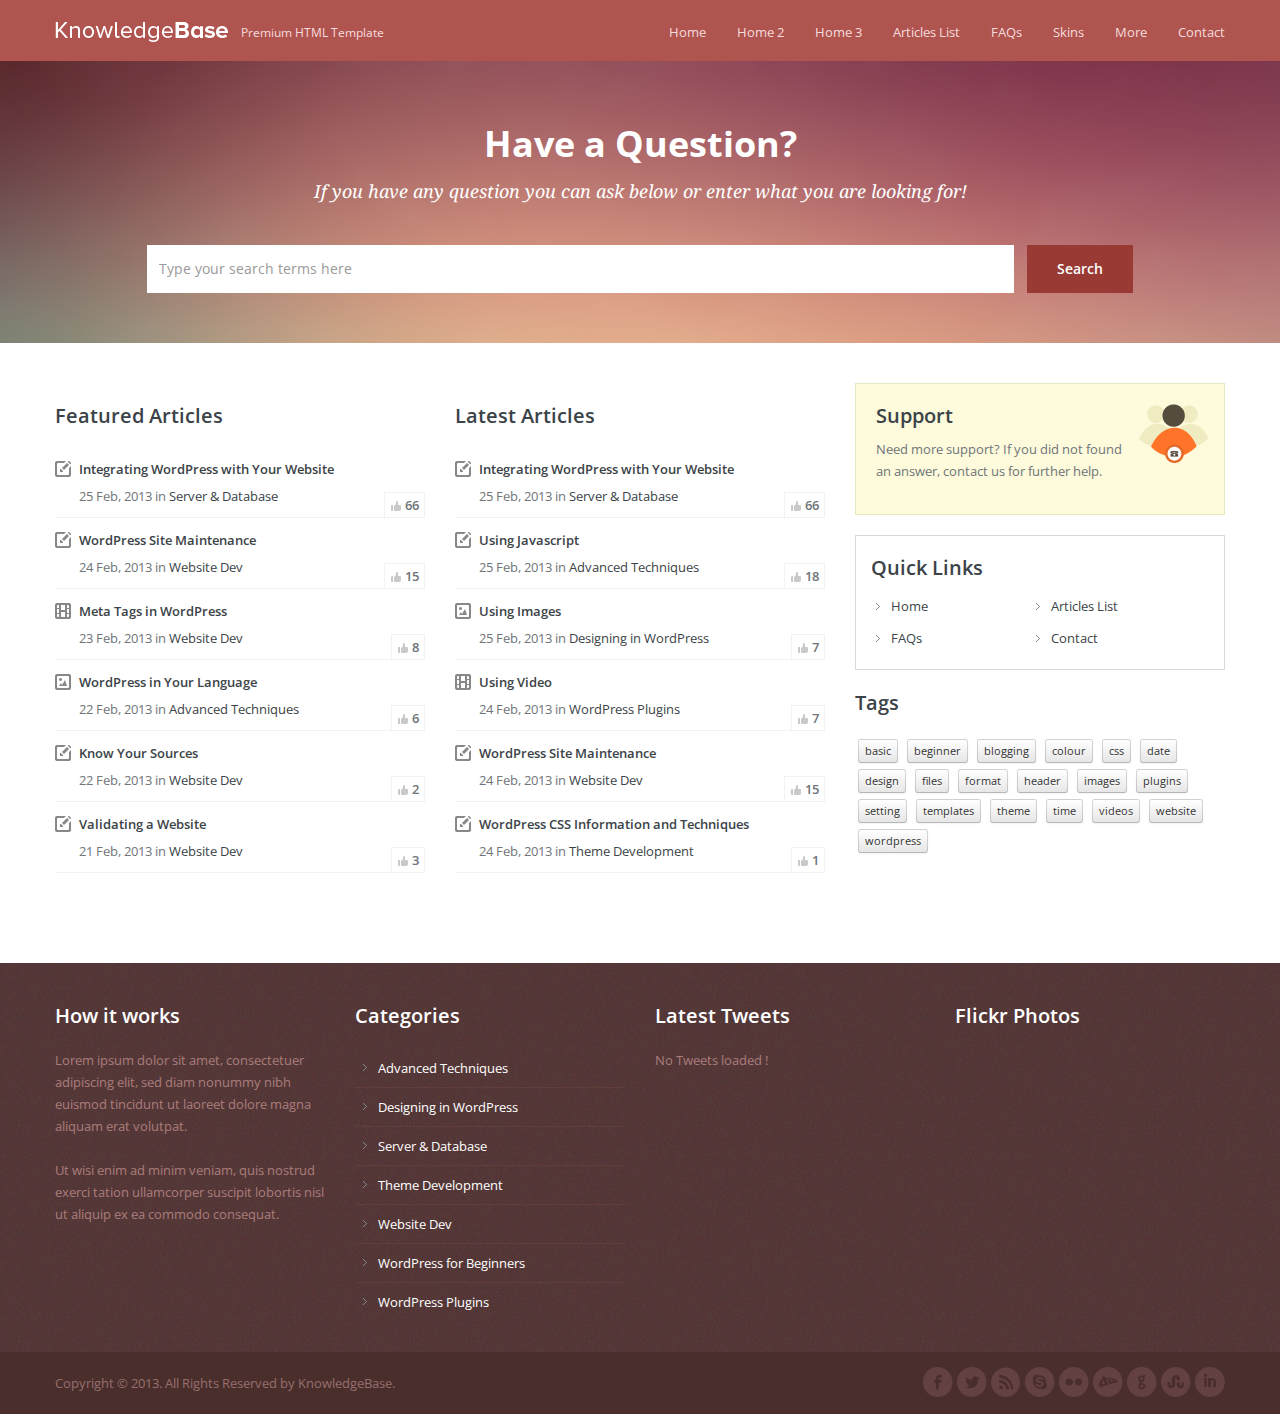
<file: knowledgebase-html/red-skin.html>
﻿<!doctype html>
        <!--[if lt IE 7]> <html class="lt-ie9 lt-ie8 lt-ie7" lang="en-US"> <![endif]-->
        <!--[if IE 7]>    <html class="lt-ie9 lt-ie8" lang="en-US"> <![endif]-->
        <!--[if IE 8]>    <html class="lt-ie9" lang="en-US"> <![endif]-->
        <!--[if gt IE 8]><!--> <html lang="en-US"> <!--<![endif]-->
        <head>
                <!-- META TAGS -->
                <meta charset="UTF-8">
                <meta name="viewport" content="width=device-width, initial-scale=1.0">

                <title>Knowledge Base Template</title>

                <link rel="shortcut icon" href="images\favicon.png">


                <!-- Google Web Fonts-->
                <link href='http://fonts.googleapis.com/css?family=Open+Sans:300italic,400italic,600italic,700italic,800italic,400,300,600,700,800' rel='stylesheet' type='text/css'>
                <link href='http://fonts.googleapis.com/css?family=Montserrat:400,700' rel='stylesheet' type='text/css'>
                <link href='http://fonts.googleapis.com/css?family=Droid+Serif:400,700,400italic,700italic' rel='stylesheet' type='text/css'>

                <!-- Style Sheet-->
                <link rel="stylesheet" href="style.css">
                <link rel='stylesheet' id='bootstrap-css-css' href='css\bootstrap.css?ver=1.0' type='text/css' media='all'>
                <link rel='stylesheet' id='responsive-css-css' href='css\responsive.css?ver=1.0' type='text/css' media='all'>
                <link rel='stylesheet' id='pretty-photo-css-css' href='js\prettyphoto\prettyPhoto.css?ver=3.1.4' type='text/css' media='all'>
                <link rel='stylesheet' id='main-css-css' href='css\main.css?ver=1.0' type='text/css' media='all'>
                <link rel='stylesheet' id='red-skin-css' href='css\red-skin.css?ver=1.0' type='text/css' media='all'>


                <!-- HTML5 shim, for IE6-8 support of HTML5 elements -->
                <!--[if lt IE 9]>
                <script src="js/html5.js"></script>
                <![endif]-->

        </head>

        <body>

                <!-- Start of Header -->
                <div class="header-wrapper">
                        <header>
                                <div class="container">


                                        <div class="logo-container">
                                                <!-- Website Logo -->
                                                <a href="index-1.html" title="Knowledge Base Theme">
                                                        <img src="images\logo.png" alt="Knowledge Base Theme">
                                                </a>
                                                <span class="tag-line">Premium HTML Template</span>
                                        </div>


                                        <!-- Start of Main Navigation -->
                                        <nav class="main-nav">
                                                <div class="menu-top-menu-container">
                                                        <ul id="menu-top-menu" class="clearfix">
                                                                <li><a href="index-1.html">Home</a></li>
                                                                <li><a href="home-categories-description.html">Home 2</a></li>
                                                                <li><a href="home-categories-articles.html">Home 3</a></li>
                                                                <li><a href="articles-list.html">Articles List</a></li>
                                                                <li><a href="faq.html">FAQs</a></li>
                                                                <li><a href="#">Skins</a>
                                                                        <ul class="sub-menu">
                                                                                <li><a href="blue-skin.html">Blue Skin</a></li>
                                                                                <li><a href="green-skin.html">Green Skin</a></li>
                                                                                <li class="current-menu-item"><a href="red-skin.html">Red Skin</a></li>
                                                                                <li><a href="index-1.html">Default Skin</a></li>
                                                                        </ul>
                                                                </li>
                                                                <li><a href="#">More</a>
                                                                        <ul class="sub-menu">
                                                                                <li><a href="full-width.html">Full Width</a></li>
                                                                                <li><a href="elements.html">Elements</a></li>
                                                                                <li><a href="page.html">Sample Page</a></li>
                                                                        </ul>
                                                                </li>
                                                                <li><a href="contact.html">Contact</a></li>
                                                        </ul>
                                                </div>
                                        </nav>
                                        <!-- End of Main Navigation -->

                                </div>
                        </header>
                </div>
                <!-- End of Header -->

                <!-- Start of Search Wrapper -->
                <div class="search-area-wrapper">
                        <div class="search-area container">
                                <h3 class="search-header">Have a Question?</h3>
                                <p class="search-tag-line">If you have any question you can ask below or enter what you are looking for!</p>

                                <form id="search-form" class="search-form clearfix" method="get" action="#" autocomplete="off">
                                        <input class="search-term required" type="text" id="s" name="s" placeholder="Type your search terms here" title="* Please enter a search term!">
                                        <input class="search-btn" type="submit" value="Search">
                                        <div id="search-error-container"></div>
                                </form>
                        </div>
                </div>
                <!-- End of Search Wrapper -->

                <!-- Start of Page Container -->
                <div class="page-container">
                        <div class="container">
                                <div class="row">

                                        <!-- start of page content -->
                                        <div class="span8 page-content">

                                                <!-- Basic Home Page Template -->
                                                <div class="row separator">
                                                        <section class="span4 articles-list">
                                                                <h3>Featured Articles</h3>
                                                                <ul class="articles">
                                                                        <li class="article-entry standard">
                                                                                <h4><a href="single.html">Integrating WordPress with Your Website</a></h4>
                                                                                <span class="article-meta">25 Feb, 2013 in <a href="#" title="View all posts in Server &amp; Database">Server &amp; Database</a></span>
                                                                                <span class="like-count">66</span>
                                                                        </li>
                                                                        <li class="article-entry standard">
                                                                                <h4><a href="single.html">WordPress Site Maintenance</a></h4>
                                                                                <span class="article-meta">24 Feb, 2013 in <a href="#" title="View all posts in Website Dev">Website Dev</a></span>
                                                                                <span class="like-count">15</span>
                                                                        </li>
                                                                        <li class="article-entry video">
                                                                                <h4><a href="single.html">Meta Tags in WordPress</a></h4>
                                                                                <span class="article-meta">23 Feb, 2013 in <a href="#" title="View all posts in Website Dev">Website Dev</a></span>
                                                                                <span class="like-count">8</span>
                                                                        </li>
                                                                        <li class="article-entry image">
                                                                                <h4><a href="single.html">WordPress in Your Language</a></h4>
                                                                                <span class="article-meta">22 Feb, 2013 in <a href="#" title="View all posts in Advanced Techniques">Advanced Techniques</a></span>
                                                                                <span class="like-count">6</span>
                                                                        </li>
                                                                        <li class="article-entry standard">
                                                                                <h4><a href="single.html">Know Your Sources</a></h4>
                                                                                <span class="article-meta">22 Feb, 2013 in <a href="#" title="View all posts in Website Dev">Website Dev</a></span>
                                                                                <span class="like-count">2</span>
                                                                        </li>
                                                                        <li class="article-entry standard">
                                                                                <h4><a href="single.html">Validating a Website</a></h4>
                                                                                <span class="article-meta">21 Feb, 2013 in <a href="#" title="View all posts in Website Dev">Website Dev</a></span>
                                                                                <span class="like-count">3</span>
                                                                        </li>
                                                                </ul>
                                                        </section>


                                                        <section class="span4 articles-list">
                                                                <h3>Latest Articles</h3>
                                                                <ul class="articles">
                                                                        <li class="article-entry standard">
                                                                                <h4><a href="single.html">Integrating WordPress with Your Website</a></h4>
                                                                                <span class="article-meta">25 Feb, 2013 in <a href="#" title="View all posts in Server &amp; Database">Server &amp; Database</a></span>
                                                                                <span class="like-count">66</span>
                                                                        </li>
                                                                        <li class="article-entry standard">
                                                                                <h4><a href="single.html">Using Javascript</a></h4>
                                                                                <span class="article-meta">25 Feb, 2013 in <a href="#" title="View all posts in Advanced Techniques">Advanced Techniques</a></span>
                                                                                <span class="like-count">18</span>
                                                                        </li>
                                                                        <li class="article-entry image">
                                                                                <h4><a href="single.html">Using Images</a></h4>
                                                                                <span class="article-meta">25 Feb, 2013 in <a href="#" title="View all posts in Designing in WordPress">Designing in WordPress</a></span>
                                                                                <span class="like-count">7</span>
                                                                        </li>
                                                                        <li class="article-entry video">
                                                                                <h4><a href="single.html">Using Video</a></h4>
                                                                                <span class="article-meta">24 Feb, 2013 in <a href="#" title="View all posts in WordPress Plugins">WordPress Plugins</a></span>
                                                                                <span class="like-count">7</span>
                                                                        </li>
                                                                        <li class="article-entry standard">
                                                                                <h4><a href="single.html">WordPress Site Maintenance</a></h4>
                                                                                <span class="article-meta">24 Feb, 2013 in <a href="#" title="View all posts in Website Dev">Website Dev</a></span>
                                                                                <span class="like-count">15</span>
                                                                        </li>
                                                                        <li class="article-entry standard">
                                                                                <h4><a href="single.html">WordPress CSS Information and Techniques</a></h4>
                                                                                <span class="article-meta">24 Feb, 2013 in <a href="#" title="View all posts in Theme Development">Theme Development</a></span>
                                                                                <span class="like-count">1</span>
                                                                        </li>
                                                                </ul>
                                                        </section>
                                                </div>
                                        </div>
                                        <!-- end of page content -->


                                        <!-- start of sidebar -->
                                        <aside class="span4 page-sidebar">

                                                <section class="widget">
                                                        <div class="support-widget">
                                                                <h3 class="title">Support</h3>
                                                                <p class="intro">Need more support? If you did not found an answer, contact us for further help.</p>
                                                        </div>
                                                </section>

                                                <section class="widget">
                                                        <div class="quick-links-widget">
                                                                <h3 class="title">Quick Links</h3>
                                                                <ul id="menu-quick-links" class="menu clearfix">
                                                                        <li><a href="index-1.html">Home</a></li>
                                                                        <li><a href="articles-list.html">Articles List</a></li>
                                                                        <li><a href="faq.html">FAQs</a></li>
                                                                        <li><a href="contact.html">Contact</a></li>
                                                                </ul>
                                                        </div>
                                                </section>

                                                <section class="widget">
                                                        <h3 class="title">Tags</h3>
                                                        <div class="tagcloud">
                                                                <a href="#" class="btn btn-mini">basic</a>
                                                                <a href="#" class="btn btn-mini">beginner</a>
                                                                <a href="#" class="btn btn-mini">blogging</a>
                                                                <a href="#" class="btn btn-mini">colour</a>
                                                                <a href="#" class="btn btn-mini">css</a>
                                                                <a href="#" class="btn btn-mini">date</a>
                                                                <a href="#" class="btn btn-mini">design</a>
                                                                <a href="#" class="btn btn-mini">files</a>
                                                                <a href="#" class="btn btn-mini">format</a>
                                                                <a href="#" class="btn btn-mini">header</a>
                                                                <a href="#" class="btn btn-mini">images</a>
                                                                <a href="#" class="btn btn-mini">plugins</a>
                                                                <a href="#" class="btn btn-mini">setting</a>
                                                                <a href="#" class="btn btn-mini">templates</a>
                                                                <a href="#" class="btn btn-mini">theme</a>
                                                                <a href="#" class="btn btn-mini">time</a>
                                                                <a href="#" class="btn btn-mini">videos</a>
                                                                <a href="#" class="btn btn-mini">website</a>
                                                                <a href="#" class="btn btn-mini">wordpress</a>
                                                        </div>
                                                </section>

                                        </aside>
                                        <!-- end of sidebar -->
                                </div>
                        </div>
                </div>
                <!-- End of Page Container -->

                <!-- Start of Footer -->
                <footer id="footer-wrapper">
                        <div id="footer" class="container">
                                <div class="row">

                                        <div class="span3">
                                                <section class="widget">
                                                        <h3 class="title">How it works</h3>
                                                        <div class="textwidget">
                                                                <p>Lorem ipsum dolor sit amet, consectetuer adipiscing elit, sed diam nonummy nibh euismod tincidunt ut laoreet dolore magna aliquam erat volutpat. </p>
                                                                <p>Ut wisi enim ad minim veniam, quis nostrud exerci tation ullamcorper suscipit lobortis nisl ut aliquip ex ea commodo consequat. </p>
                                                        </div>
                                                </section>
                                        </div>

                                        <div class="span3">
                                                <section class="widget"><h3 class="title">Categories</h3>
                                                        <ul>
                                                                <li><a href="#" title="Lorem ipsum dolor sit amet,">Advanced Techniques</a> </li>
                                                                <li><a href="#" title="Lorem ipsum dolor sit amet,">Designing in WordPress</a></li>
                                                                <li><a href="#" title="Lorem ipsum dolor sit amet,">Server &amp; Database</a></li>
                                                                <li><a href="#" title="Lorem ipsum dolor sit amet, ">Theme Development</a></li>
                                                                <li><a href="#" title="Lorem ipsum dolor sit amet,">Website Dev</a></li>
                                                                <li><a href="#" title="Lorem ipsum dolor sit amet,">WordPress for Beginners</a></li>
                                                                <li><a href="#" title="Lorem ipsum dolor sit amet, ">WordPress Plugins</a></li>
                                                        </ul>
                                                </section>
                                        </div>

                                        <div class="span3">
                                                <section class="widget">
                                                        <h3 class="title">Latest Tweets</h3>
                                                        <div id="twitter_update_list">
                                                                <ul>
                                                                        <li>No Tweets loaded !</li>
                                                                </ul>
                                                        </div>
                                                        <script src="http://twitterjs.googlecode.com/svn/trunk/src/twitter.min.js" type="text/javascript"></script>
                                                        <script type="text/javascript">
                                                                getTwitters("twitter_update_list", {
                                                                        id: "960development",
                                                                        count: 3,
                                                                        enableLinks: true,
                                                                        ignoreReplies: true,
                                                                        clearContents: true,
                                                                        template: "%text% <span>%time%</span>"
                                                                });
                                                        </script>
                                                </section>
                                        </div>

                                        <div class="span3">
                                                <section class="widget">
                                                        <h3 class="title">Flickr Photos</h3>
                                                        <div class="flickr-photos" id="basicuse">
                                                        </div>
                                                </section>
                                        </div>

                                </div>
                        </div>
                        <!-- end of #footer -->

                        <!-- Footer Bottom -->
                        <div id="footer-bottom-wrapper">
                                <div id="footer-bottom" class="container">
                                        <div class="row">
                                                <div class="span6">
                                                        <p class="copyright">
                                                                Copyright © 2013. All Rights Reserved by KnowledgeBase.
                                                        </p>
                                                </div>
                                                <div class="span6">
                                                        <!-- Social Navigation -->
                                                        <ul class="social-nav clearfix">
                                                                <li class="linkedin"><a target="_blank" href="#"></a></li>
                                                                <li class="stumble"><a target="_blank" href="#"></a></li>
                                                                <li class="google"><a target="_blank" href="#"></a></li>
                                                                <li class="deviantart"><a target="_blank" href="#"></a></li>
                                                                <li class="flickr"><a target="_blank" href="#"></a></li>
                                                                <li class="skype"><a target="_blank" href="skype:#?call"></a></li>
                                                                <li class="rss"><a target="_blank" href="#"></a></li>
                                                                <li class="twitter"><a target="_blank" href="#"></a></li>
                                                                <li class="facebook"><a target="_blank" href="#"></a></li>
                                                        </ul>
                                                </div>
                                        </div>
                                </div>
                        </div>
                        <!-- End of Footer Bottom -->

                </footer>
                <!-- End of Footer -->

                <a href="#top" id="scroll-top"></a>

                <!-- script -->
                <script type='text/javascript' src='js\jquery-1.8.3.min.js'></script>
                <script type='text/javascript' src='js\jquery.easing.1.3.js'></script>
                <script type='text/javascript' src='js\prettyphoto\jquery.prettyPhoto.js'></script>
                <script type='text/javascript' src='js\jflickrfeed.js'></script>
                <script type='text/javascript' src='js\jquery.liveSearch.js'></script>
                <script type='text/javascript' src='js\jquery.form.js'></script>
                <script type='text/javascript' src='js\jquery.validate.min.js'></script>
                <script type='text/javascript' src="js\jquery-twitterFetcher.js"></script>
                <script type='text/javascript' src='js\custom.js'></script>

        </body>
</html>
</file>
<file: knowledgebase-html/style.css>
/*
	Theme Name: Knowledge Base Theme
	Theme URI: http://knowledgebase.inspirythemes.com/
	Description: A Knowledge Base theme for WordPress.
	Author: 960Development
	Author URI: http://www.960Development.com/
	Version: 1.1
	License: GNU General Public License version 3.0
	License URI: http://www.gnu.org/licenses/gpl-3.0.html
	Tags: custom-background, threaded-comments, translation-ready, white, one-column, two-columns, three-columns, four-columns, custom-menu, theme-options, flexible-width, full-width-template, featured-images, right-sidebar

	----------------------------------------------------------------------------------------------------------------*/
</file>
